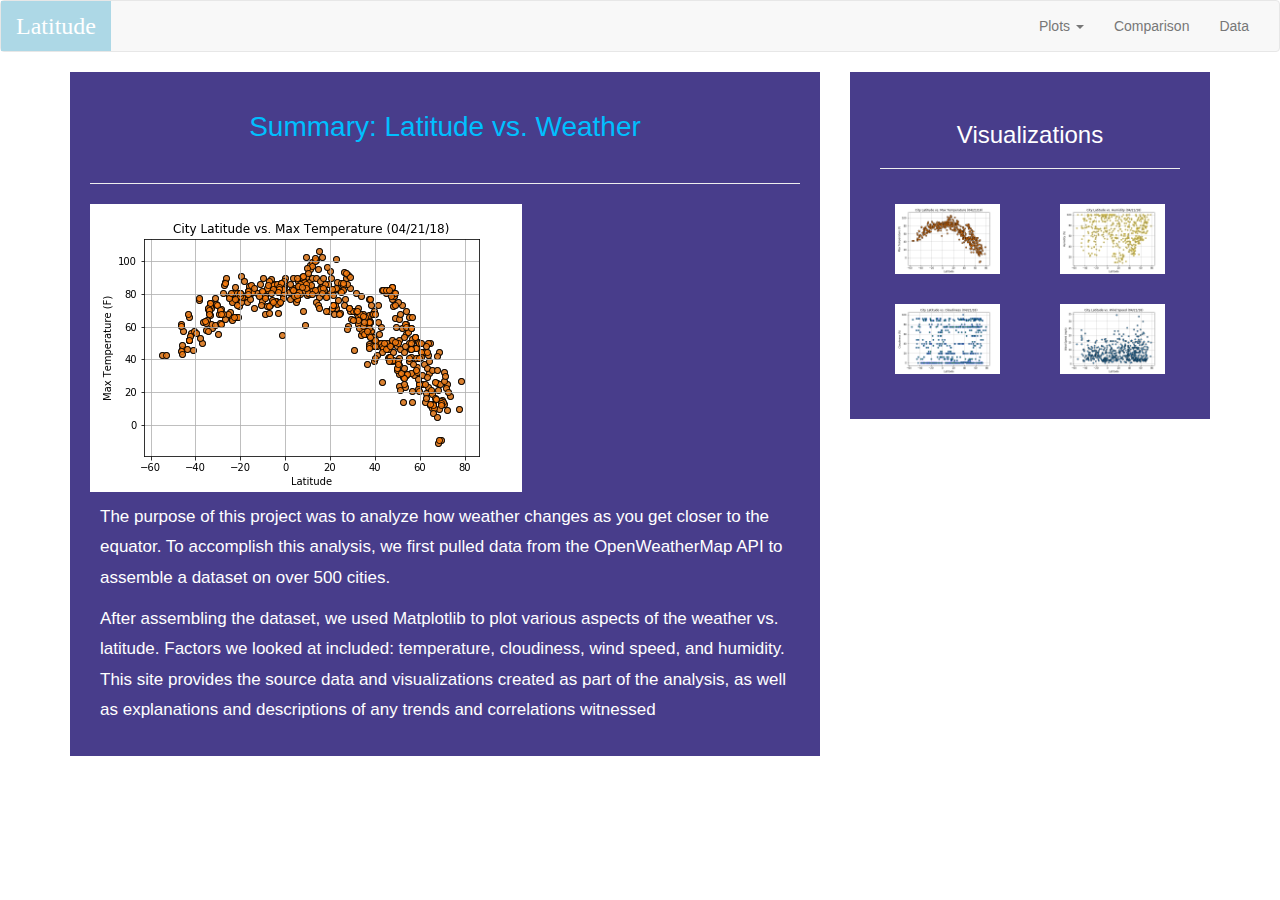
<file: index.html>
<!DOCTYPE html>
<html lang="en">
<head>
  <meta charset="UTF-8">
  <title>Latitude Vs. Weather</title>
  <link rel="stylesheet" href="https://maxcdn.bootstrapcdn.com/bootstrap/3.3.7/css/bootstrap.min.css">
  <link rel="stylesheet" href="style.css">
</head>
<html lang="en">

<body>
  <nav class="navbar navbar-default">
    <div class="container-fluid">
      <!-- Brand and toggle get grouped for better mobile display -->
      <div class="navbar-header">
        <button type="button" class="navbar-toggle collapsed" data-toggle="collapse" data-target="#bs-example-navbar-collapse-1" aria-expanded="false">
        <span class="sr-only">Toggle navigation</span>
        <span class="icon-bar"></span>
        <span class="icon-bar"></span>
        <span class="icon-bar"></span>
        </button>
        <a class="navbar-brand" href="#">Latitude</a>
      </div>
     <!-- Collect the nav links, forms, and other content for toggling -->
      <div class="collapse navbar-collapse" id="bs-example-navbar-collapse-1">
        <ul class="nav navbar-nav navbar-right">
          <li class="dropdown">
            <a href="#" class="dropdown-toggle" data-toggle="dropdown" role="button" aria-haspopup="true" aria-expanded="false">Plots <span class="caret"></span></a>
            <ul class="dropdown-menu">
              <li><a href="temp.html">Temperature</a></li>
              <li><a href="humid.html">Humidity</a></li>
              <li><a href="cloud.html">Cloudiness</a></li>
              <li><a href="wind.html">Wind Speed</a></li>
            </ul>
          </li>
         <li><a href="comparison.html">Comparison</a></li>
      <li><a href="data.html">Data</a></li>

        </ul>

    <!-- /.navbar-collapse -->
    </div>
    <!-- /.container-fluid -->
    </div>
  </nav>

<div class="container">
  <div class="row row-grid">
    <div class="col-md-8">
    <div class="box box-left">
      <section id="subtitle"><h1>Summary: Latitude vs. Weather</h1>
      <hr>
      <figure><a target="_blank" href="vsMaxTemperature.png">
        <img id="temp-sample" src="vsMaxTemperature.png" alt="Latitude vs. Temperature"></a></figure>
      <section id="summary">
        <p>The purpose of this project was to analyze how weather changes as you get closer to the equator. To accomplish this analysis, we first pulled data from the OpenWeatherMap API to assemble a dataset on over 500 cities.
        <p>After assembling the dataset, we used Matplotlib to plot various aspects of the weather vs. latitude. Factors we looked at included: temperature, cloudiness, wind speed, and humidity. This site provides the source data and visualizations created as part of the analysis, as well as explanations and descriptions of any trends and correlations witnessed</p>
      </section>
      </section>
    </div>
    </div>
    <div class="col-md-4">
    <div class="box box-right"><h2>Visualizations</h2>
      <hr>
      <div class="row">
      
      <div class="col-xs-6 col-sm-3 col-md-6">
        <figure><a href="temp.html"><img id="landing-vizual" src="vsMaxTemperature.png" alt="Latitude vs. Temperature" ></a></figure>
      </div>
     
      <div class="col-xs-6 col-sm-3 col-md-6">
        <figure><a href="humid.html"><img id="landing-vizual" src="vsHumidity.png" alt="Latitude vs. Humidity" ></a></figure>
      </div>

      <div class="col-xs-6 col-sm-3 col-md-6">
        <figure><a href="cloud.html"><img id="landing-vizual" src="vsCloudiness.png" alt="Latitude vs. Cloudiness"></a></figure>
      </div>

      <div class="col-xs-6 col-sm-3 col-md-6">
       <figure><a href="wind.html"><img id="landing-vizual" src="vsWindSpeed.png" alt="Latitude vs. Wind Speed" > </a></figure>
      </div>

</div></div></div></div></div>
</body>

<script src="https://cdnjs.cloudflare.com/ajax/libs/jquery/3.3.1/jquery.min.js"></script>
<script src="https://cdnjs.cloudflare.com/ajax/libs/twitter-bootstrap/3.3.7/js/bootstrap.min.js"></script>

</html>
</file>
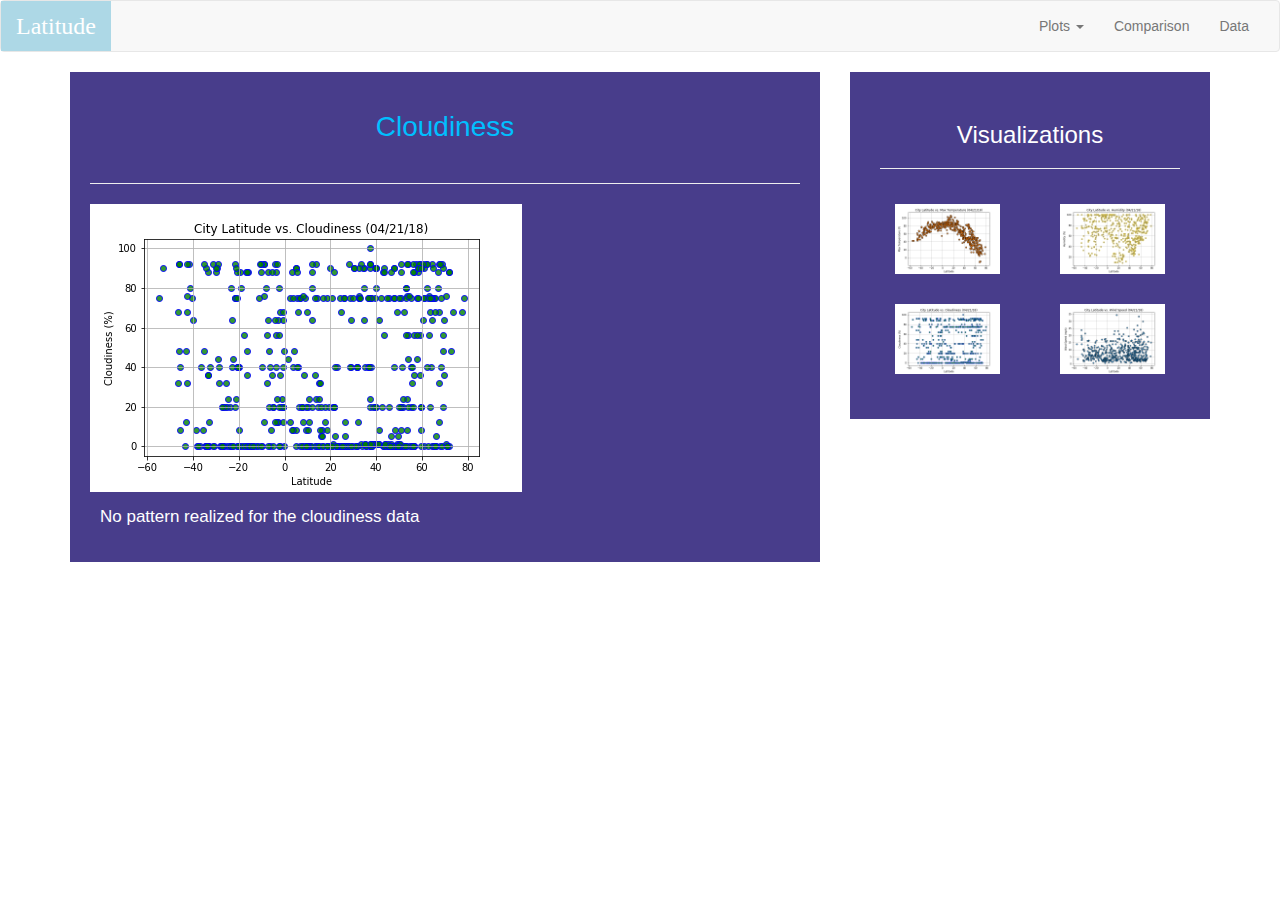
<file: cloud.html>
<!DOCTYPE html>
<html lang="en">
<head>
  <meta charset="UTF-8">
  <title>Latitude Vs. Weather</title>
  <link rel="stylesheet" href="https://maxcdn.bootstrapcdn.com/bootstrap/3.3.7/css/bootstrap.min.css">
  <link rel="stylesheet" href="style.css">
</head>
<html lang="en">

<body>
  <nav class="navbar navbar-default">
    <div class="container-fluid">
      <!-- Brand and toggle get grouped for better mobile display -->
      <div class="navbar-header">
        <button type="button" class="navbar-toggle collapsed" data-toggle="collapse" data-target="#bs-example-navbar-collapse-1" aria-expanded="false">
        <span class="sr-only">Toggle navigation</span>
        <span class="icon-bar"></span>
        <span class="icon-bar"></span>
        <span class="icon-bar"></span>
        </button>
        <a class="navbar-brand" href="#">Latitude</a>
      </div>
     <!-- Collect the nav links, forms, and other content for toggling -->
      <div class="collapse navbar-collapse" id="bs-example-navbar-collapse-1">
        <ul class="nav navbar-nav navbar-right">
          <li class="dropdown">
            <a href="#" class="dropdown-toggle" data-toggle="dropdown" role="button" aria-haspopup="true" aria-expanded="false">Plots <span class="caret"></span></a>
            <ul class="dropdown-menu">
              <li><a href="temp.html">Temperature</a></li>
              <li><a href="humid.html">Humidity</a></li>
              <li><a href="cloud.html">Cloudiness</a></li>
              <li><a href="wind.html">Wind Speed</a></li>
            </ul>
          </li>
         <li><a href="comparison.html">Comparison</a></li>
      <li><a href="data.html">Data</a></li>

        </ul>

    <!-- /.navbar-collapse -->
    </div>
    <!-- /.container-fluid -->
    </div>
  </nav>

<div class="container">
  <div class="row row-grid">
    <div class="col-md-8">
    <div class="box box-left">
      <section id="subtitle"><h1>Cloudiness</h1>
      <hr><figure><a target="_blank" href="vsCloudiness.png">
      <img id="temp-sample" src="vsCloudiness.png" alt="Latitude vs. Cloudiness"></a></figure>
      <section id="summary">
        <p>No pattern realized for the cloudiness data</p>
      </section>
      </section>
    </div>
    </div>
    <div class="col-md-4">
    <div class="box box-right"><h2>Visualizations</h2>
      <hr>
      <div class="row">
      
      <div class="col-xs-6 col-sm-3 col-md-6">
        <figure><a href="temp.html"><img id="landing-vizual" src="vsMaxTemperature.png" alt="Latitude vs. Temperature" ></a></figure>
      </div>
     
      <div class="col-xs-6 col-sm-3 col-md-6">
        <figure><a href="humid.html"><img id="landing-vizual" src="vsHumidity.png" alt="Latitude vs. Humidity" ></a></figure>
      </div>

      <div class="col-xs-6 col-sm-3 col-md-6">
        <figure><a href="cloud.html"><img id="landing-vizual" src="vsCloudiness.png" alt="Latitude vs. Cloudiness"></a></figure>
      </div>

      <div class="col-xs-6 col-sm-3 col-md-6">
       <figure><a href="wind.html"><img id="landing-vizual" src="vsWindSpeed.png" alt="Latitude vs. Wind Speed" > </a></figure>
      </div>

</div></div></div></div></div>
</body>

<script src="https://cdnjs.cloudflare.com/ajax/libs/jquery/3.3.1/jquery.min.js"></script>
<script src="https://cdnjs.cloudflare.com/ajax/libs/twitter-bootstrap/3.3.7/js/bootstrap.min.js"></script>

</html>
</file>
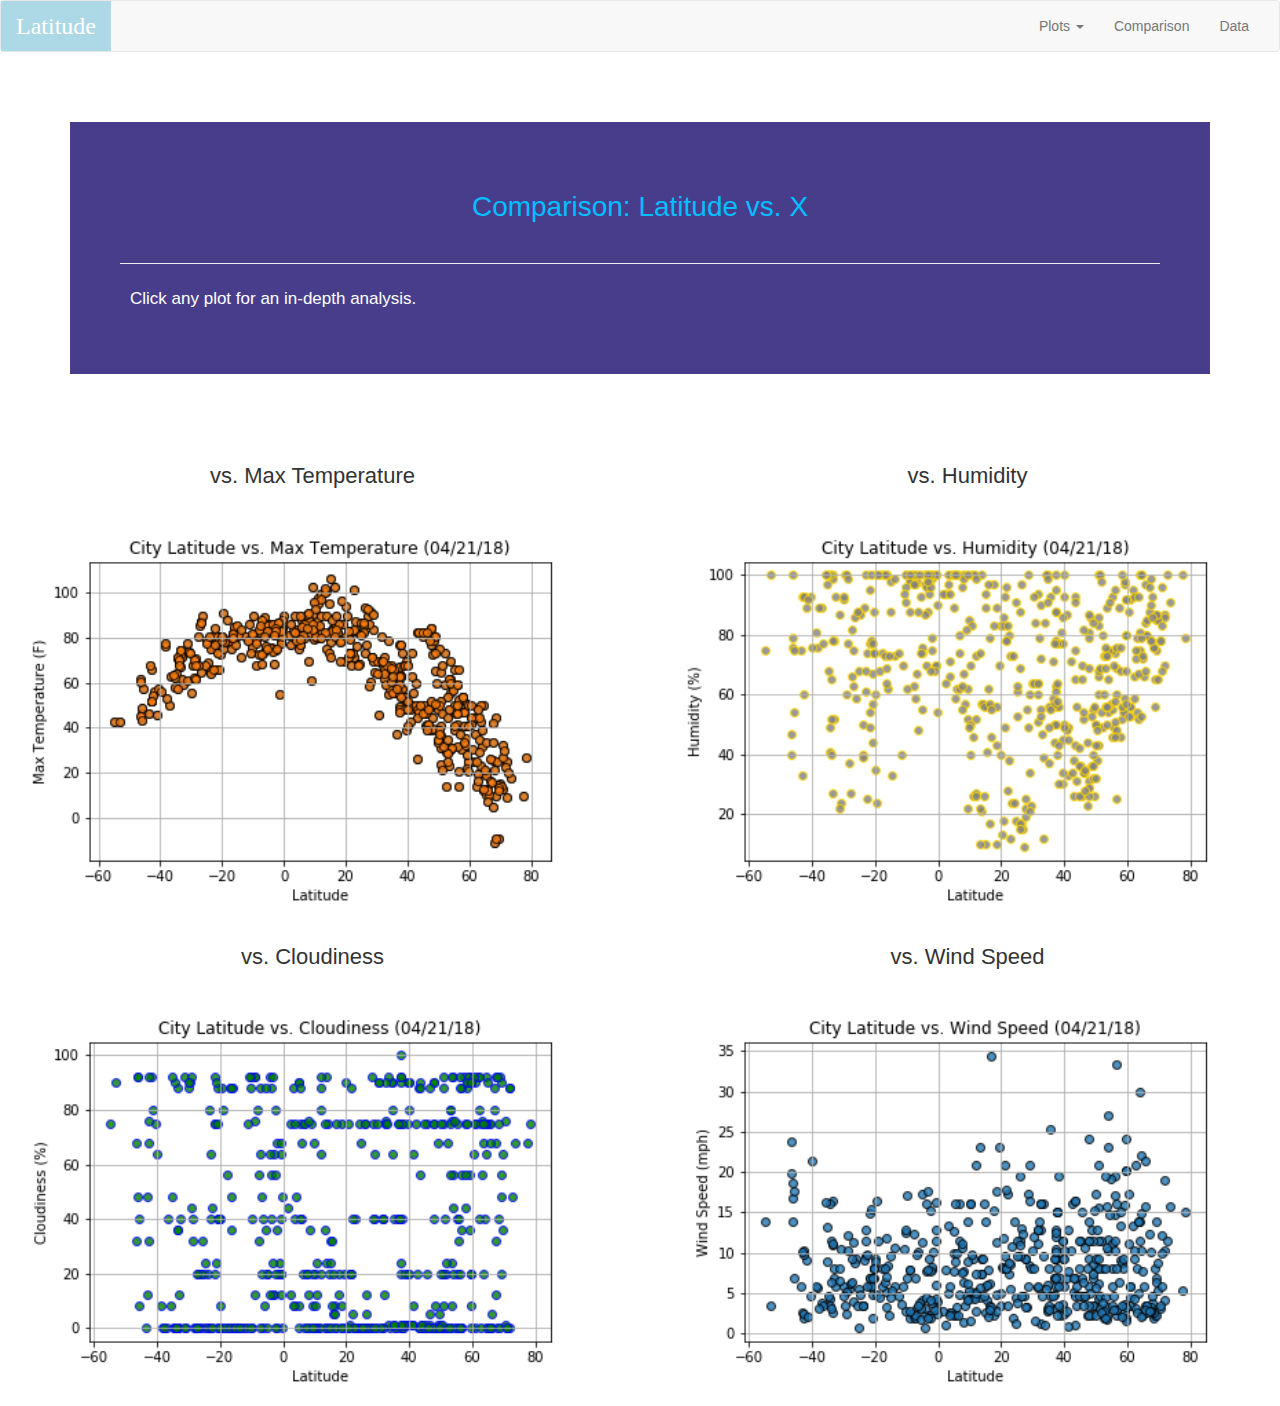
<file: comparison.html>
<!DOCTYPE html>
<html lang="en">
<head>
  <meta charset="UTF-8">
  <title>Latitude Vs. Weather</title>
  <link rel="stylesheet" href="https://maxcdn.bootstrapcdn.com/bootstrap/3.3.7/css/bootstrap.min.css">
  <link rel="stylesheet" href="style.css">
</head>
<html lang="en">

<body>
  <nav class="navbar navbar-default">
    <div class="container-fluid">
      <!-- Brand and toggle get grouped for better mobile display -->
      <div class="navbar-header">
        <button type="button" class="navbar-toggle collapsed" data-toggle="collapse" data-target="#bs-example-navbar-collapse-1" aria-expanded="false">
        <span class="sr-only">Toggle navigation</span>
        <span class="icon-bar"></span>
        <span class="icon-bar"></span>
        <span class="icon-bar"></span>
        </button>
        <a class="navbar-brand" href="#">Latitude</a>
      </div>
     <!-- Collect the nav links, forms, and other content for toggling -->
      <div class="collapse navbar-collapse" id="bs-example-navbar-collapse-1">
        <ul class="nav navbar-nav navbar-right">
          <li class="dropdown">
            <a href="#" class="dropdown-toggle" data-toggle="dropdown" role="button" aria-haspopup="true" aria-expanded="false">Plots <span class="caret"></span></a>
            <ul class="dropdown-menu">
              <li><a href="temp.html">Temperature</a></li>
              <li><a href="humid.html">Humidity</a></li>
              <li><a href="cloud.html">Cloudiness</a></li>
              <li><a href="wind.html">Wind Speed</a></li>
            </ul>
          </li>
         <li><a href="comparison.html">Comparison</a></li>
      <li><a href="data.html">Data</a></li>

        </ul>

    <!-- /.navbar-collapse -->
    </div>
    <!-- /.container-fluid -->
    </div>
  </nav>

    <div class="box box-single">
      <section id="subtitle"><h1>Comparison: Latitude vs. X</h1>
        <hr>
      <section id="summary"><p>Click any plot for an in-depth analysis.</p></section>
      </section>
    </div>

    <div class="row">
      <div class="col-xs-12 col-md-6">
        <h3>vs. Max Temperature</h3>
        <figure><a href="temp.html"><img id="landing-vizual" src="vsMaxTemperature.png" alt="Latitude vs. Temperature"></a></figure>
      </div>

      <div class="col-xs-12 col-md-6">
        <h3>vs. Humidity</h3>
        <figure><a href="humid.html"><img id="landing-vizual" src="vsHumidity.png" alt="Latitude vs. Humidity"></a></figure>
      </div>

      <div class="col-xs-12 col-md-6">
        <h3>vs. Cloudiness</h3>
        <figure><a href="cloud.html"><img id="landing-vizual" src="vsCloudiness.png" alt="Latitude vs. Cloudiness"></a></figure>
      </div>

      <div class="col-xs-12 col-md-6">
        <h3>vs. Wind Speed</h3>
        <figure><a href="wind.html"><img id="landing-vizual" src="vsWindSpeed.png" alt="Latitude vs. Wind Speed"></a></figure>
      </div>

    </div>
</body>

<script src="https://cdnjs.cloudflare.com/ajax/libs/jquery/3.3.1/jquery.min.js"></script>
<script src="https://cdnjs.cloudflare.com/ajax/libs/twitter-bootstrap/3.3.7/js/bootstrap.min.js"></script>

</html>
</file>
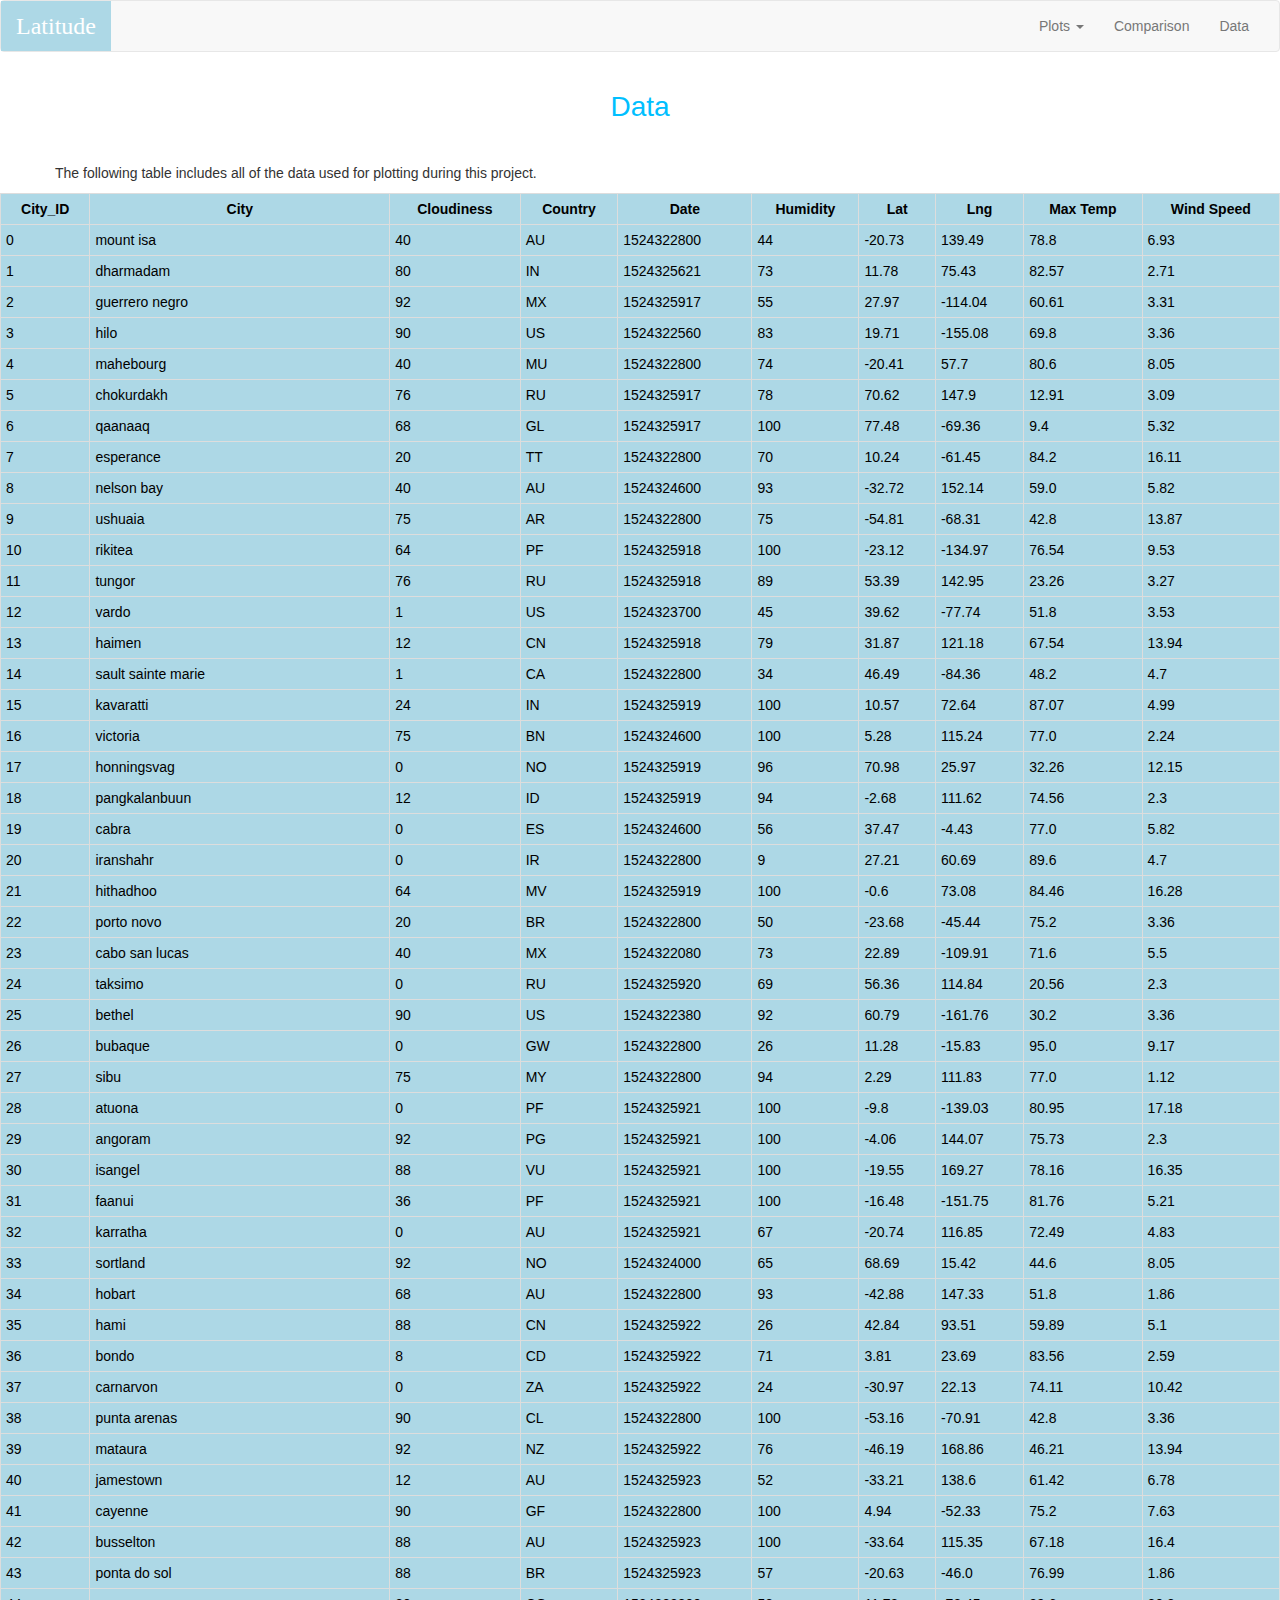
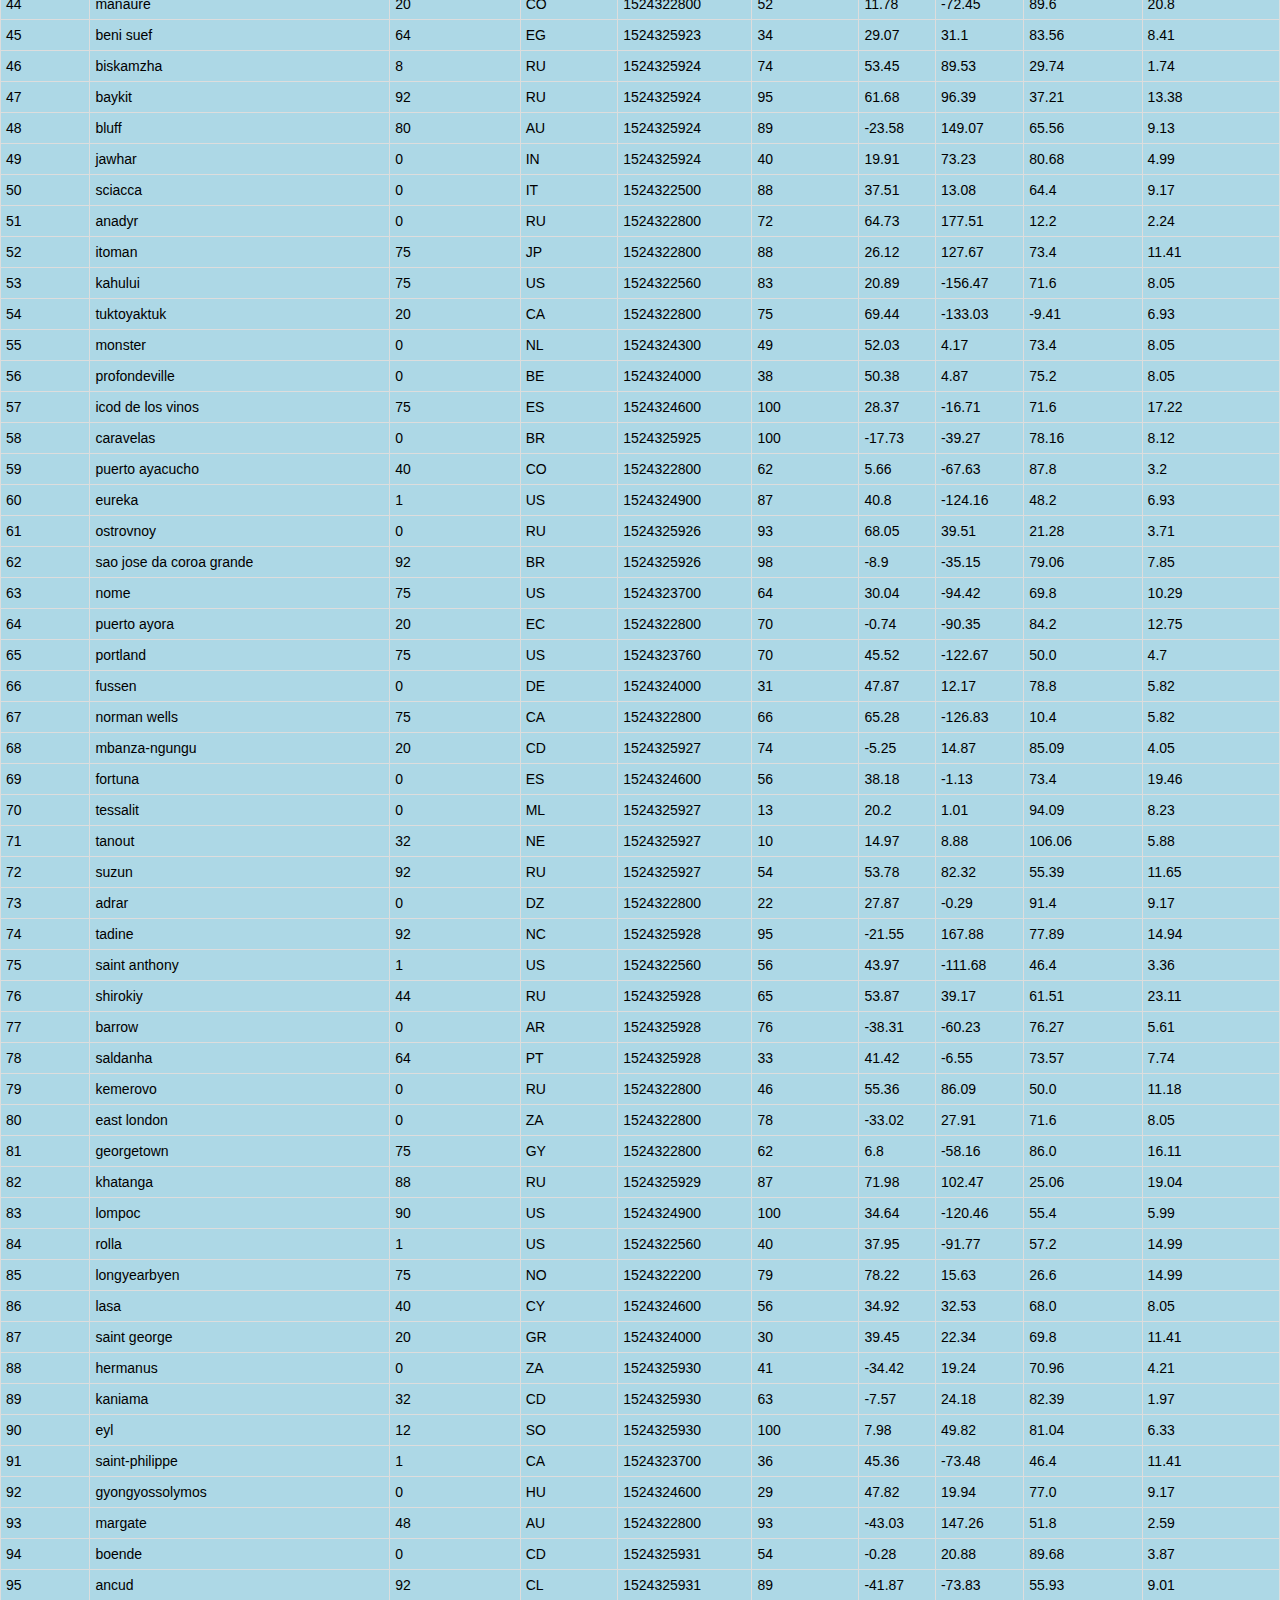
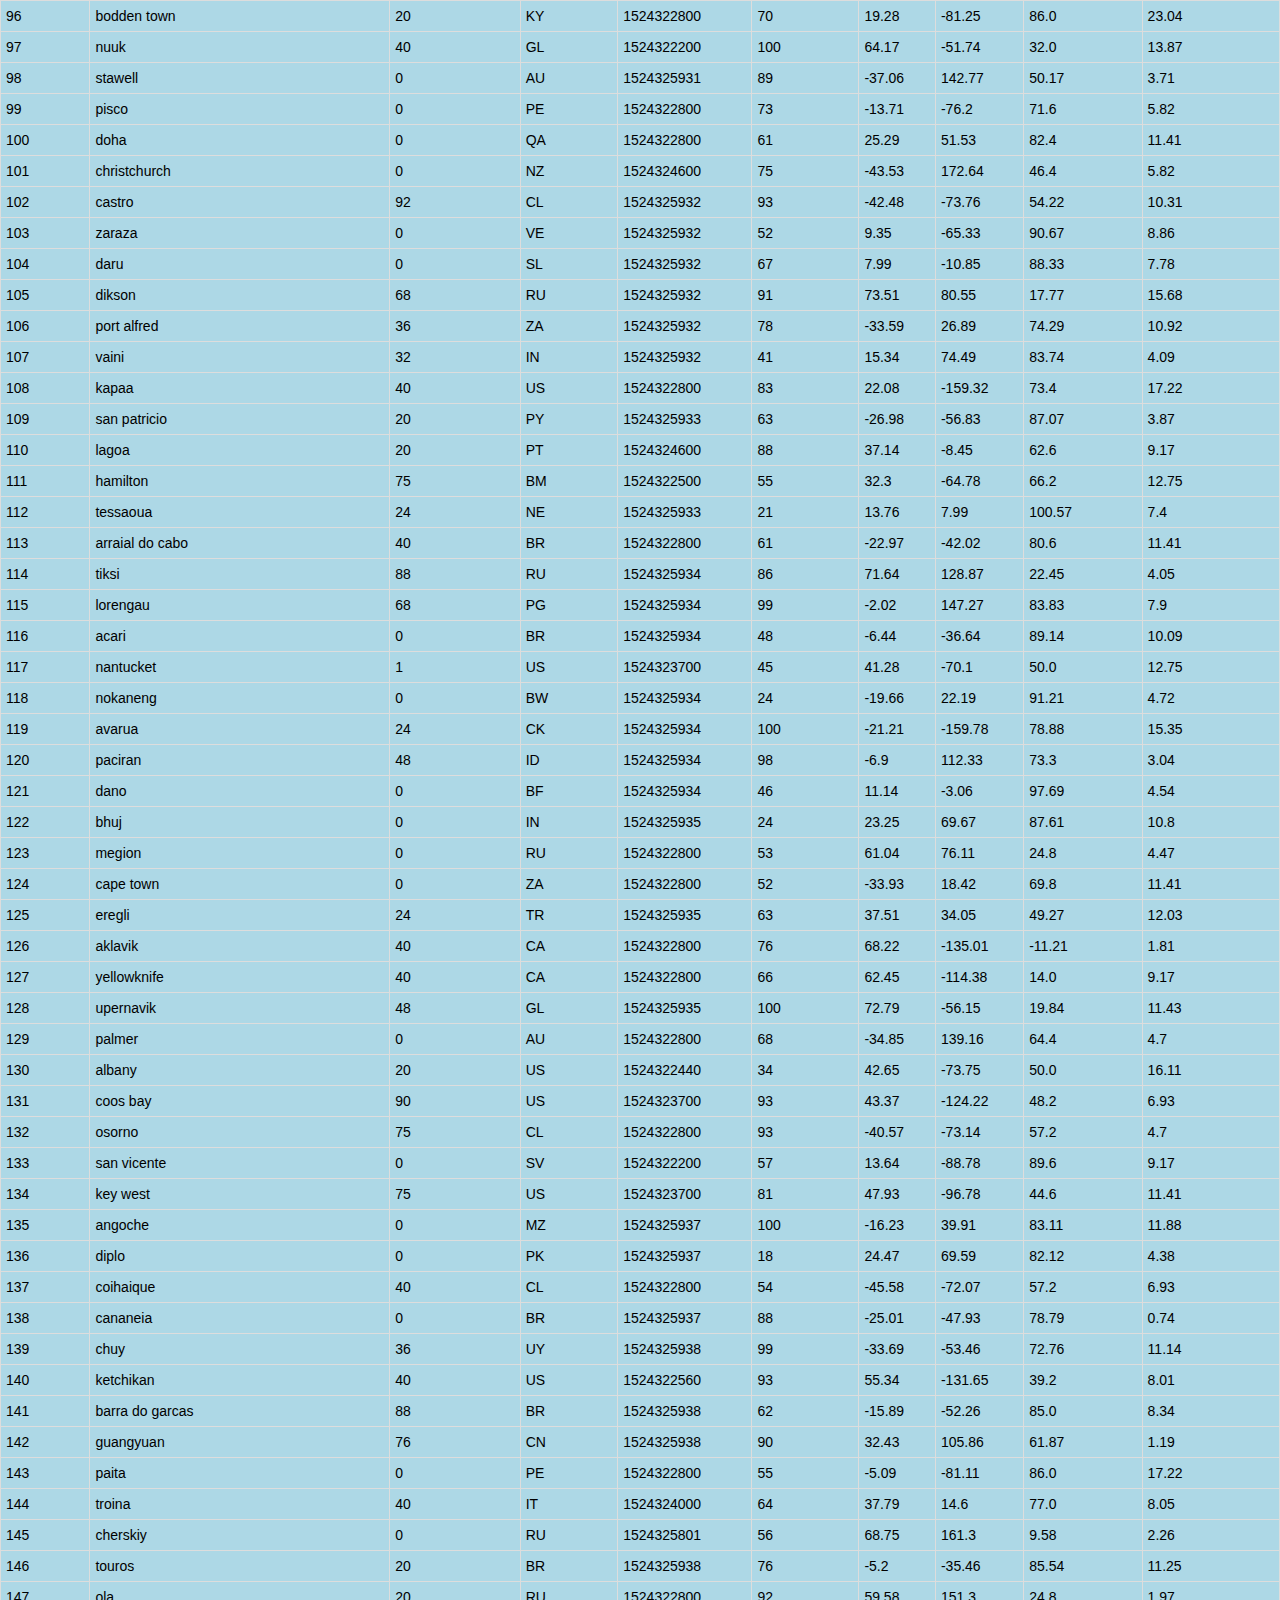
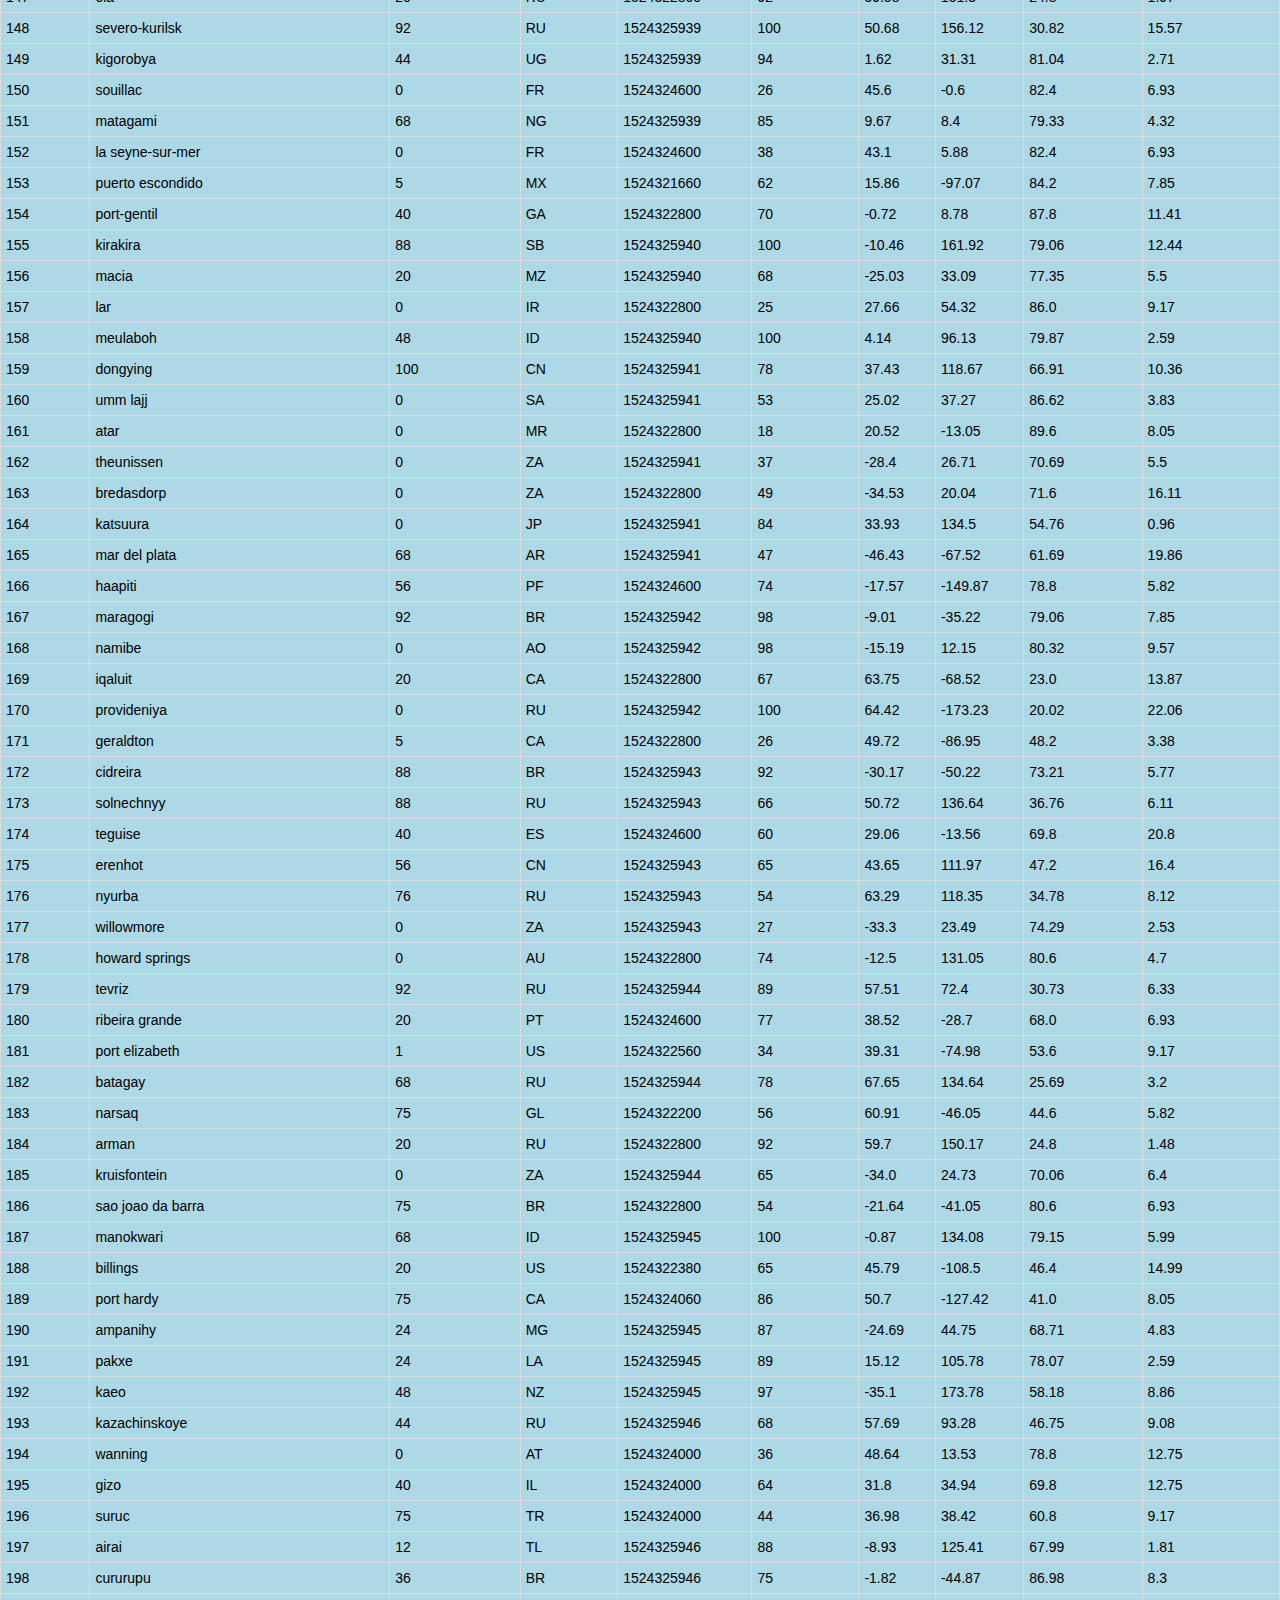
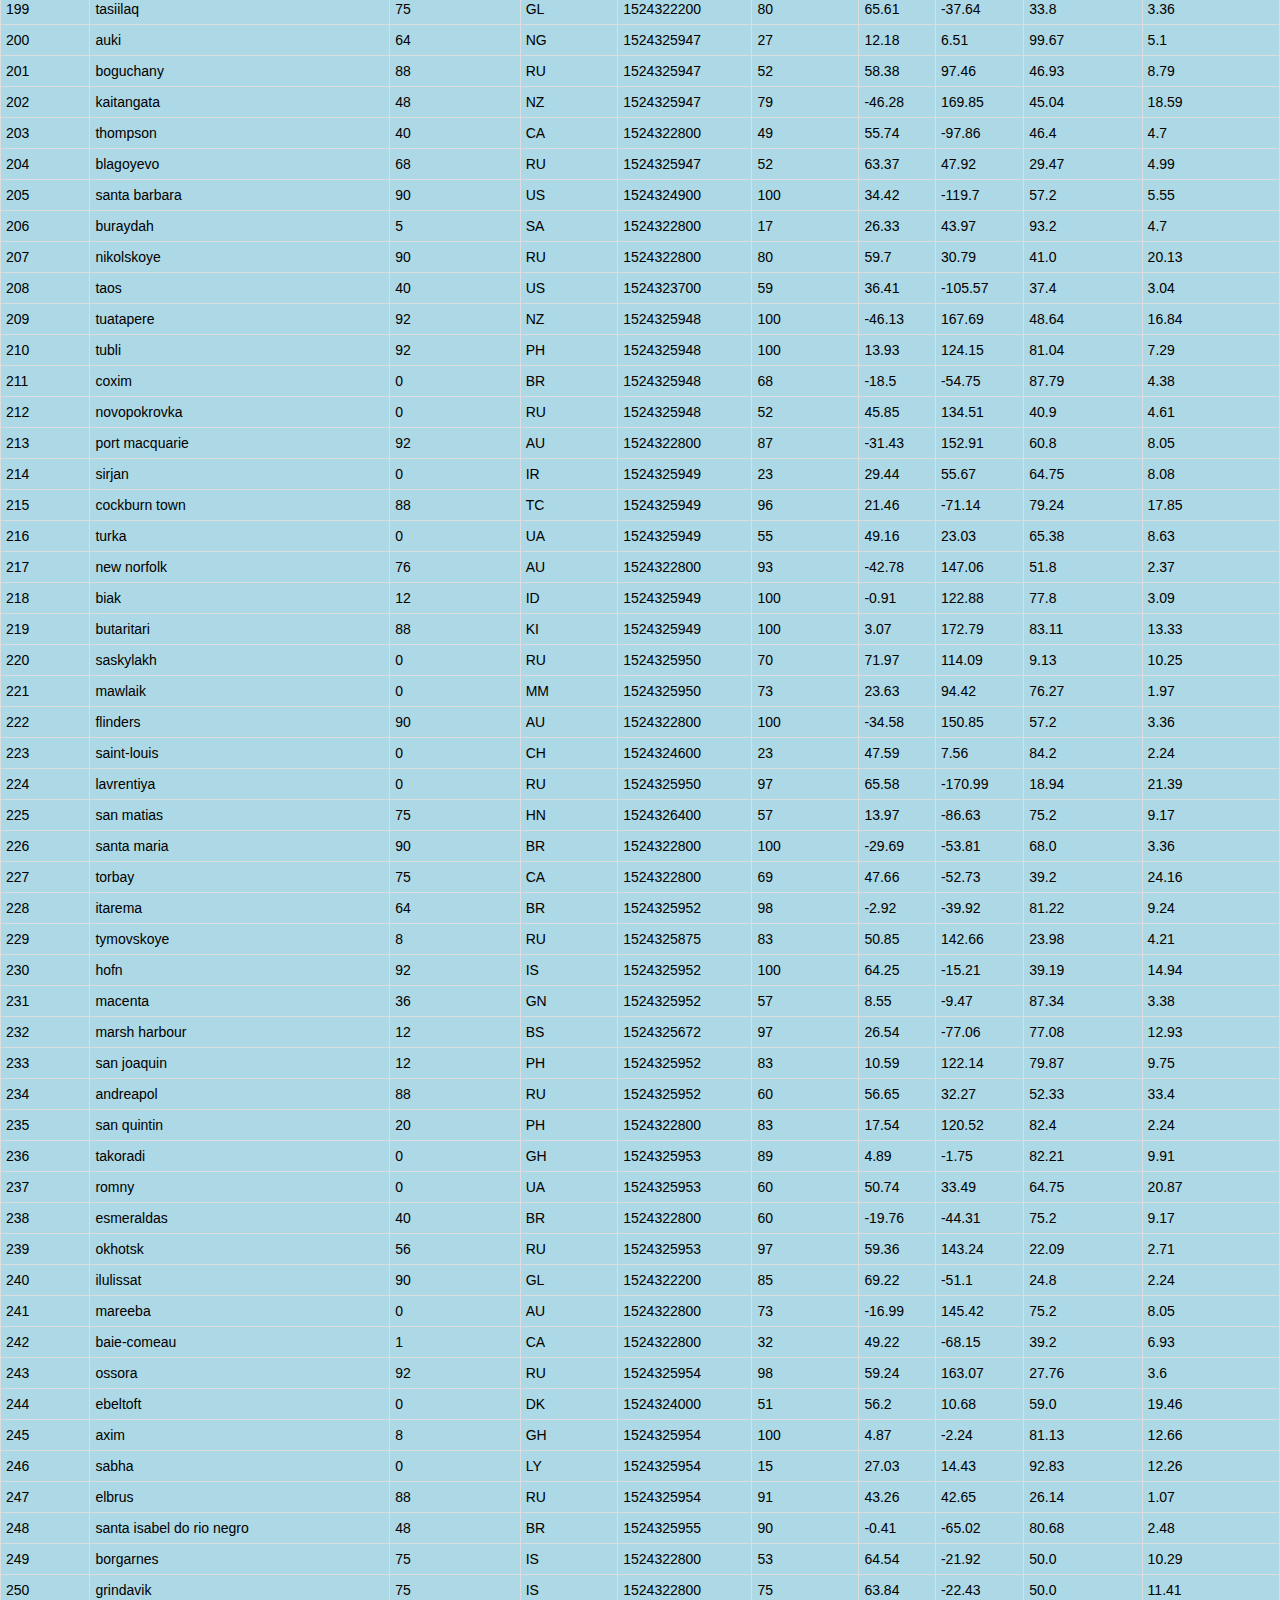
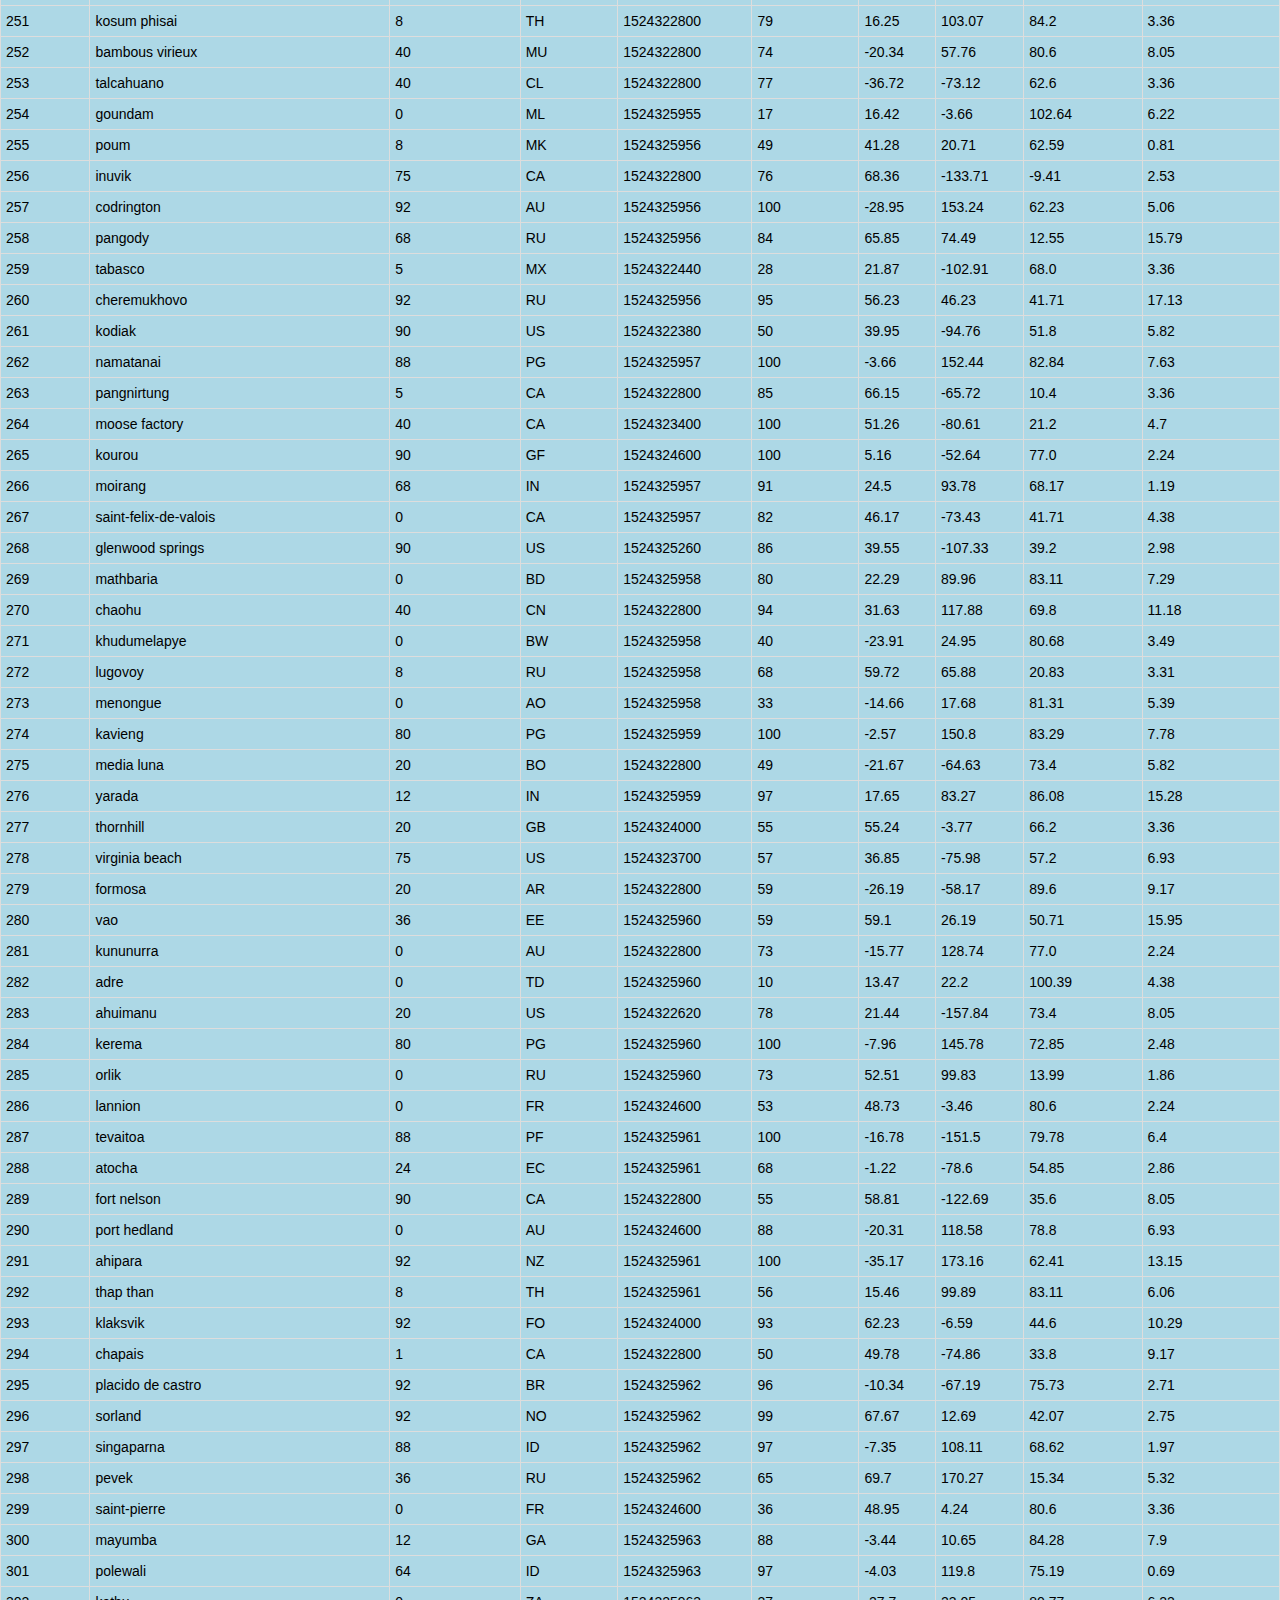
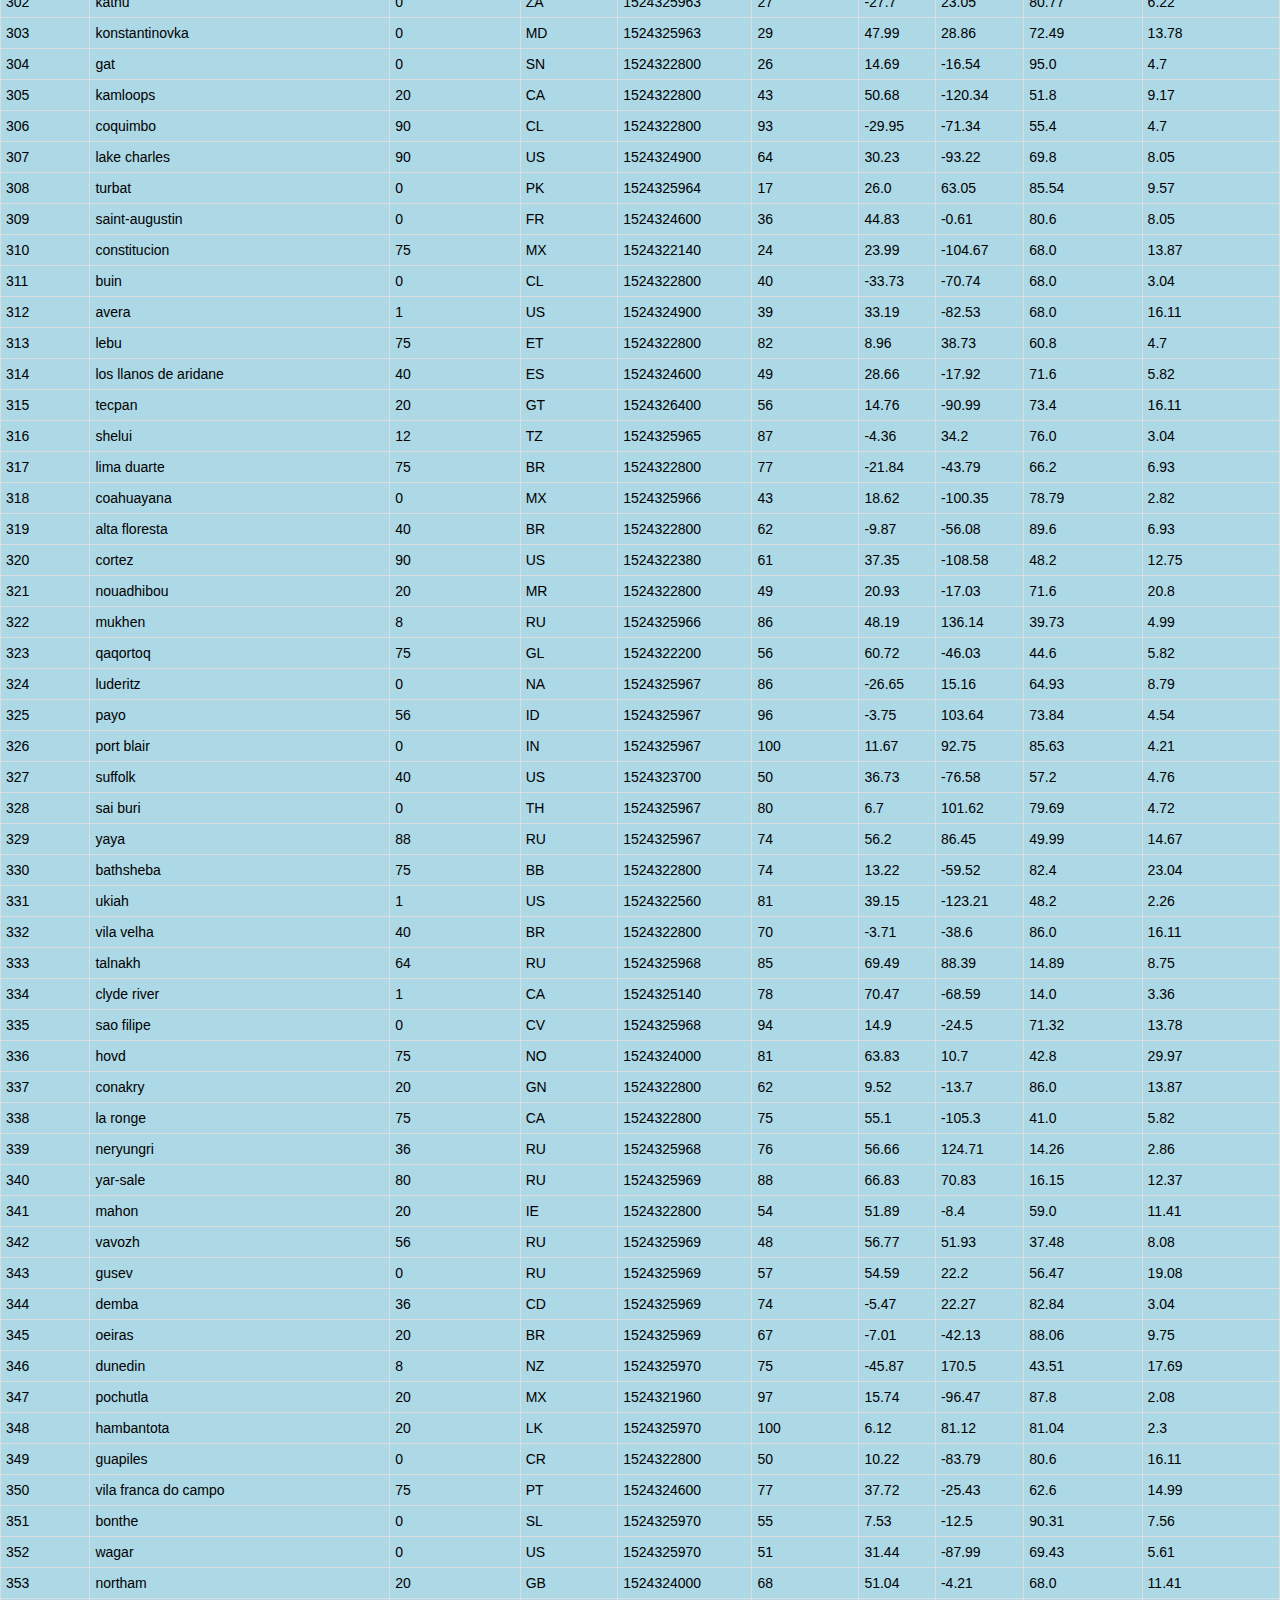
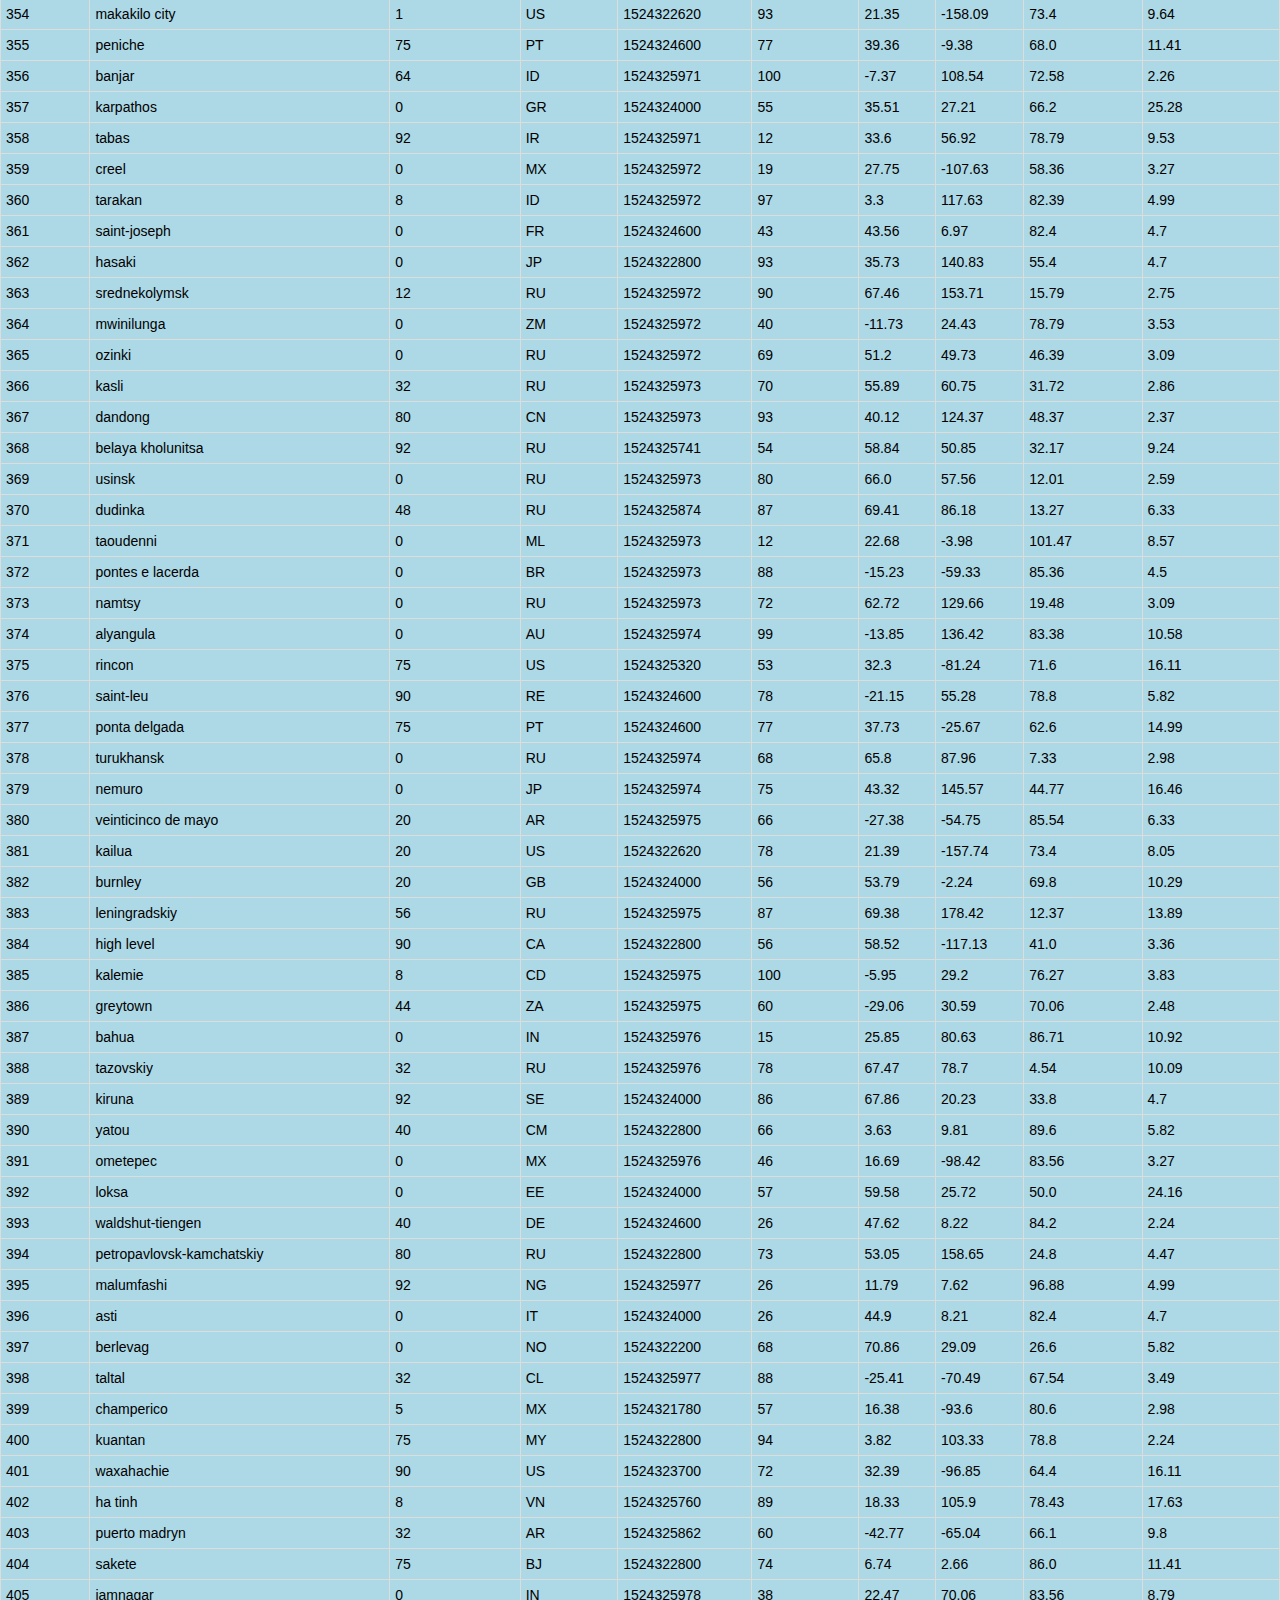
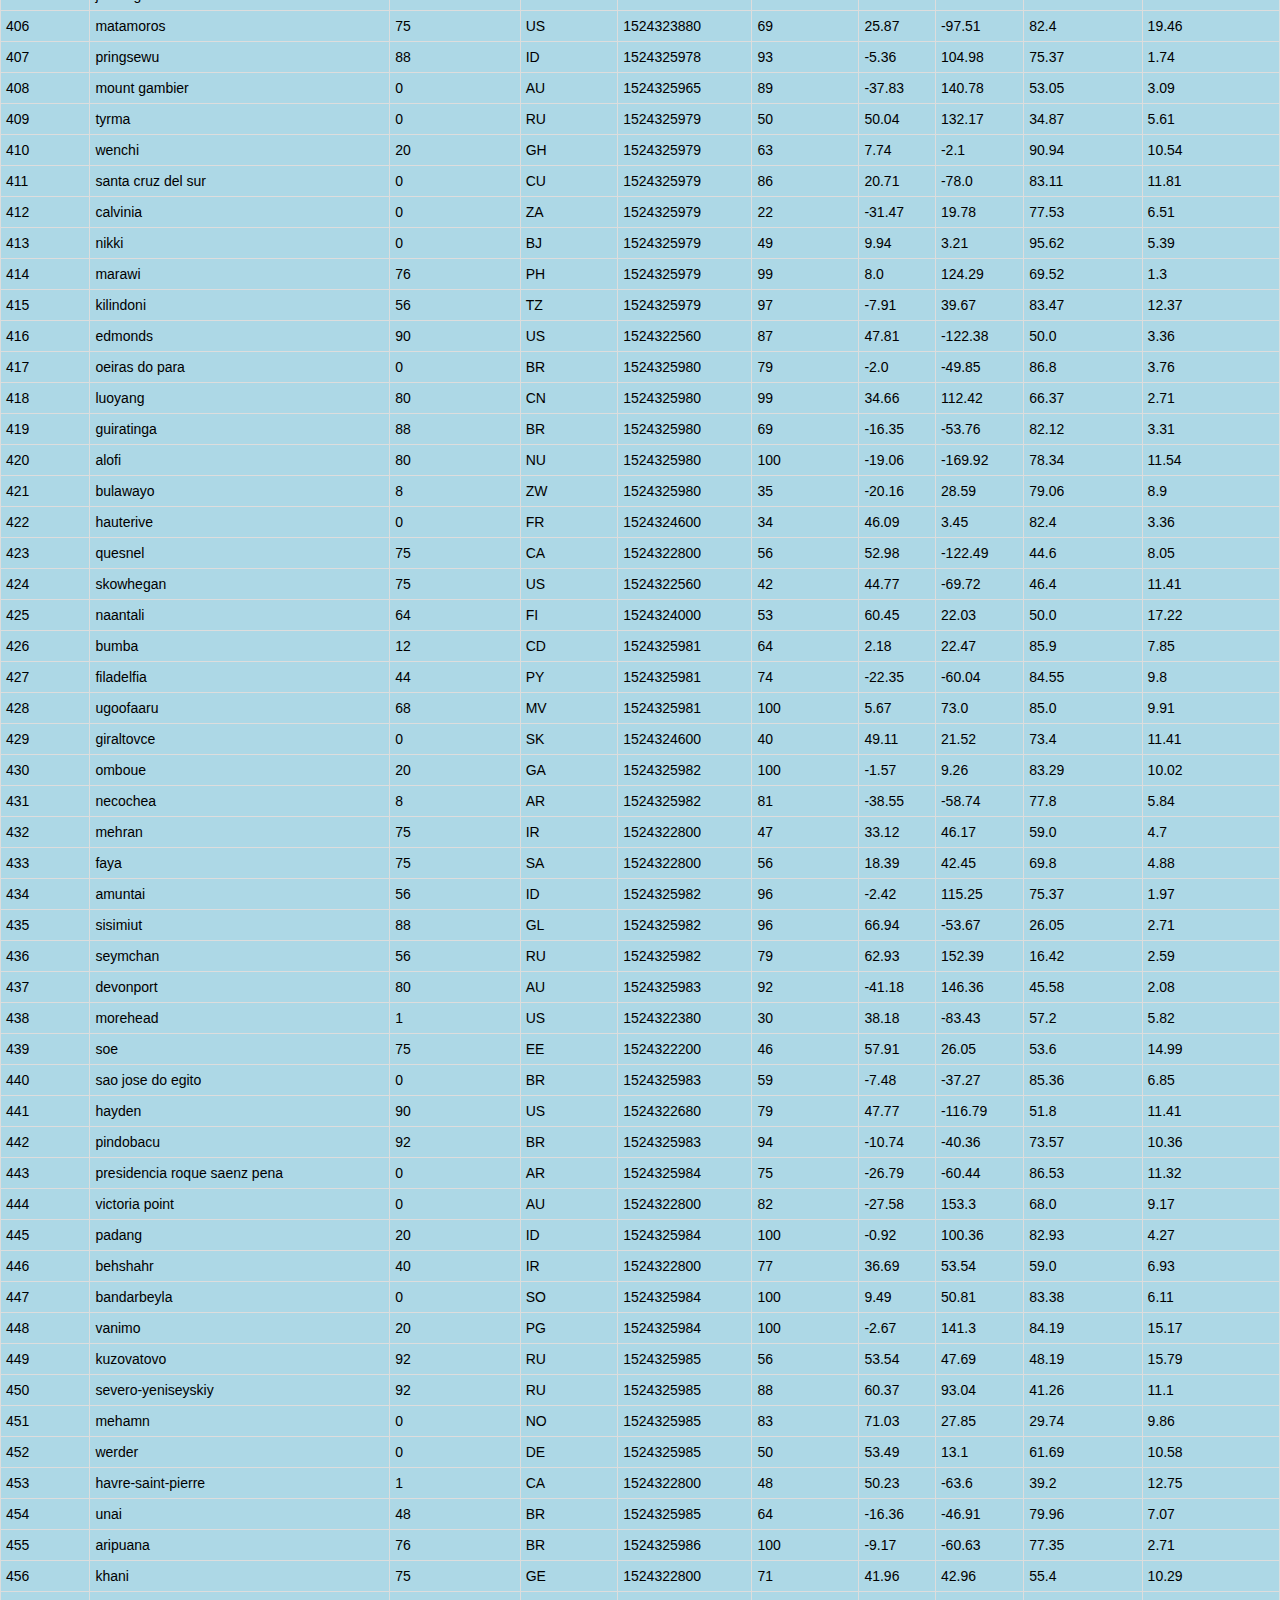
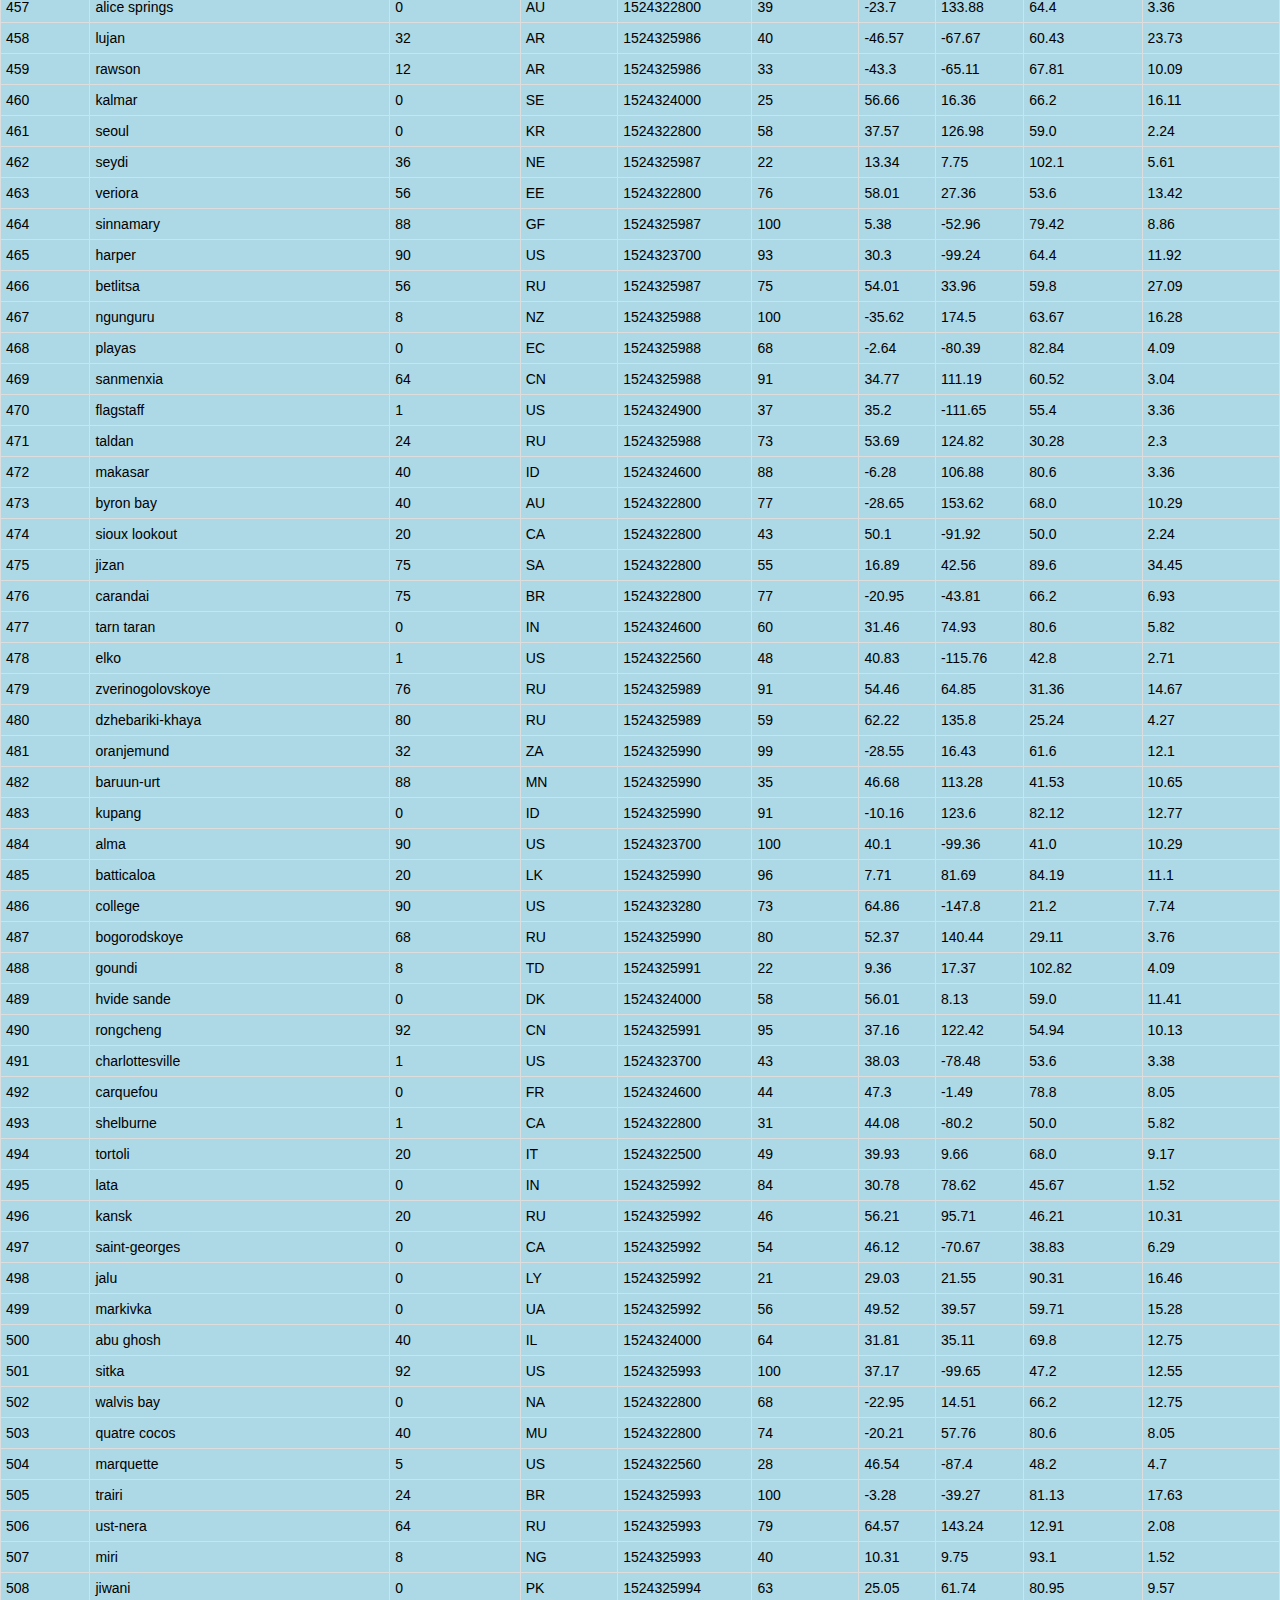
<file: data.html>
<!DOCTYPE html>
<html lang="en">
<head>
  <meta charset="UTF-8">
  <title>Latitude Vs. Weather</title>
  <link rel="stylesheet" href="https://maxcdn.bootstrapcdn.com/bootstrap/3.3.7/css/bootstrap.min.css">
  <link rel="stylesheet" href="style.css">
</head>
<html lang="en">

<body>
  <nav class="navbar navbar-default">
    <div class="container-fluid">
      <!-- Brand and toggle get grouped for better mobile display -->
      <div class="navbar-header">
        <button type="button" class="navbar-toggle collapsed" data-toggle="collapse" data-target="#bs-example-navbar-collapse-1" aria-expanded="false">
        <span class="sr-only">Toggle navigation</span>
        <span class="icon-bar"></span>
        <span class="icon-bar"></span>
        <span class="icon-bar"></span>
        </button>
        <a class="navbar-brand" href="#">Latitude</a>
      </div>
     <!-- Collect the nav links, forms, and other content for toggling -->
      <div class="collapse navbar-collapse" id="bs-example-navbar-collapse-1">
        <ul class="nav navbar-nav navbar-right">
          <li class="dropdown">
            <a href="#" class="dropdown-toggle" data-toggle="dropdown" role="button" aria-haspopup="true" aria-expanded="false">Plots <span class="caret"></span></a>
            <ul class="dropdown-menu">
              <li><a href="temp.html">Temperature</a></li>
              <li><a href="humid.html">Humidity</a></li>
              <li><a href="cloud.html">Cloudiness</a></li>
              <li><a href="wind.html">Wind Speed</a></li>
            </ul>
          </li>
         <li><a href="comparison.html">Comparison</a></li>
      <li><a href="data.html">Data</a></li>

        </ul>

    <!-- /.navbar-collapse -->
    </div>
    <!-- /.container-fluid -->
    </div>
  </nav>

<div class="container">
  <div class="row">
    <div class = "data-table">
      <h1>Data</h1>
        <p>The following table includes all of the data used for plotting during this project.</p>

    </div>
  </div>
</div>
<table class="table table-bordered table-hover table-condensed">
<tbody><tr>
<td><center><b>City_ID</b></center></td>
<td><center><b>City</b></center></td>
<td><center><b>Cloudiness</b></center></td>
<td><center><b>Country</b></center></td>
<td><center><b>Date</b></center></td>
<td><center><b>Humidity</b></center></td>
<td><center><b>Lat</b></center></td>
<td><center><b>Lng</b></center></td>
<td><center><b>Max Temp</b></center></td>
<td><center><b>Wind Speed</b></center></td>
</tr>
<tr>
<td>0</td>
<td>mount isa</td>
<td>40</td>
<td>AU</td>
<td>1524322800</td>
<td>44</td>
<td>-20.73</td>
<td>139.49</td>
<td>78.8</td>
<td>6.93</td>
</tr>
<tr>
<td>1</td>
<td>dharmadam</td>
<td>80</td>
<td>IN</td>
<td>1524325621</td>
<td>73</td>
<td>11.78</td>
<td>75.43</td>
<td>82.57</td>
<td>2.71</td>
</tr>
<tr>
<td>2</td>
<td>guerrero negro</td>
<td>92</td>
<td>MX</td>
<td>1524325917</td>
<td>55</td>
<td>27.97</td>
<td>-114.04</td>
<td>60.61</td>
<td>3.31</td>
</tr>
<tr>
<td>3</td>
<td>hilo</td>
<td>90</td>
<td>US</td>
<td>1524322560</td>
<td>83</td>
<td>19.71</td>
<td>-155.08</td>
<td>69.8</td>
<td>3.36</td>
</tr>
<tr>
<td>4</td>
<td>mahebourg</td>
<td>40</td>
<td>MU</td>
<td>1524322800</td>
<td>74</td>
<td>-20.41</td>
<td>57.7</td>
<td>80.6</td>
<td>8.05</td>
</tr>
<tr>
<td>5</td>
<td>chokurdakh</td>
<td>76</td>
<td>RU</td>
<td>1524325917</td>
<td>78</td>
<td>70.62</td>
<td>147.9</td>
<td>12.91</td>
<td>3.09</td>
</tr>
<tr>
<td>6</td>
<td>qaanaaq</td>
<td>68</td>
<td>GL</td>
<td>1524325917</td>
<td>100</td>
<td>77.48</td>
<td>-69.36</td>
<td>9.4</td>
<td>5.32</td>
</tr>
<tr>
<td>7</td>
<td>esperance</td>
<td>20</td>
<td>TT</td>
<td>1524322800</td>
<td>70</td>
<td>10.24</td>
<td>-61.45</td>
<td>84.2</td>
<td>16.11</td>
</tr>
<tr>
<td>8</td>
<td>nelson bay</td>
<td>40</td>
<td>AU</td>
<td>1524324600</td>
<td>93</td>
<td>-32.72</td>
<td>152.14</td>
<td>59.0</td>
<td>5.82</td>
</tr>
<tr>
<td>9</td>
<td>ushuaia</td>
<td>75</td>
<td>AR</td>
<td>1524322800</td>
<td>75</td>
<td>-54.81</td>
<td>-68.31</td>
<td>42.8</td>
<td>13.87</td>
</tr>
<tr>
<td>10</td>
<td>rikitea</td>
<td>64</td>
<td>PF</td>
<td>1524325918</td>
<td>100</td>
<td>-23.12</td>
<td>-134.97</td>
<td>76.54</td>
<td>9.53</td>
</tr>
<tr>
<td>11</td>
<td>tungor</td>
<td>76</td>
<td>RU</td>
<td>1524325918</td>
<td>89</td>
<td>53.39</td>
<td>142.95</td>
<td>23.26</td>
<td>3.27</td>
</tr>
<tr>
<td>12</td>
<td>vardo</td>
<td>1</td>
<td>US</td>
<td>1524323700</td>
<td>45</td>
<td>39.62</td>
<td>-77.74</td>
<td>51.8</td>
<td>3.53</td>
</tr>
<tr>
<td>13</td>
<td>haimen</td>
<td>12</td>
<td>CN</td>
<td>1524325918</td>
<td>79</td>
<td>31.87</td>
<td>121.18</td>
<td>67.54</td>
<td>13.94</td>
</tr>
<tr>
<td>14</td>
<td>sault sainte marie</td>
<td>1</td>
<td>CA</td>
<td>1524322800</td>
<td>34</td>
<td>46.49</td>
<td>-84.36</td>
<td>48.2</td>
<td>4.7</td>
</tr>
<tr>
<td>15</td>
<td>kavaratti</td>
<td>24</td>
<td>IN</td>
<td>1524325919</td>
<td>100</td>
<td>10.57</td>
<td>72.64</td>
<td>87.07</td>
<td>4.99</td>
</tr>
<tr>
<td>16</td>
<td>victoria</td>
<td>75</td>
<td>BN</td>
<td>1524324600</td>
<td>100</td>
<td>5.28</td>
<td>115.24</td>
<td>77.0</td>
<td>2.24</td>
</tr>
<tr>
<td>17</td>
<td>honningsvag</td>
<td>0</td>
<td>NO</td>
<td>1524325919</td>
<td>96</td>
<td>70.98</td>
<td>25.97</td>
<td>32.26</td>
<td>12.15</td>
</tr>
<tr>
<td>18</td>
<td>pangkalanbuun</td>
<td>12</td>
<td>ID</td>
<td>1524325919</td>
<td>94</td>
<td>-2.68</td>
<td>111.62</td>
<td>74.56</td>
<td>2.3</td>
</tr>
<tr>
<td>19</td>
<td>cabra</td>
<td>0</td>
<td>ES</td>
<td>1524324600</td>
<td>56</td>
<td>37.47</td>
<td>-4.43</td>
<td>77.0</td>
<td>5.82</td>
</tr>
<tr>
<td>20</td>
<td>iranshahr</td>
<td>0</td>
<td>IR</td>
<td>1524322800</td>
<td>9</td>
<td>27.21</td>
<td>60.69</td>
<td>89.6</td>
<td>4.7</td>
</tr>
<tr>
<td>21</td>
<td>hithadhoo</td>
<td>64</td>
<td>MV</td>
<td>1524325919</td>
<td>100</td>
<td>-0.6</td>
<td>73.08</td>
<td>84.46</td>
<td>16.28</td>
</tr>
<tr>
<td>22</td>
<td>porto novo</td>
<td>20</td>
<td>BR</td>
<td>1524322800</td>
<td>50</td>
<td>-23.68</td>
<td>-45.44</td>
<td>75.2</td>
<td>3.36</td>
</tr>
<tr>
<td>23</td>
<td>cabo san lucas</td>
<td>40</td>
<td>MX</td>
<td>1524322080</td>
<td>73</td>
<td>22.89</td>
<td>-109.91</td>
<td>71.6</td>
<td>5.5</td>
</tr>
<tr>
<td>24</td>
<td>taksimo</td>
<td>0</td>
<td>RU</td>
<td>1524325920</td>
<td>69</td>
<td>56.36</td>
<td>114.84</td>
<td>20.56</td>
<td>2.3</td>
</tr>
<tr>
<td>25</td>
<td>bethel</td>
<td>90</td>
<td>US</td>
<td>1524322380</td>
<td>92</td>
<td>60.79</td>
<td>-161.76</td>
<td>30.2</td>
<td>3.36</td>
</tr>
<tr>
<td>26</td>
<td>bubaque</td>
<td>0</td>
<td>GW</td>
<td>1524322800</td>
<td>26</td>
<td>11.28</td>
<td>-15.83</td>
<td>95.0</td>
<td>9.17</td>
</tr>
<tr>
<td>27</td>
<td>sibu</td>
<td>75</td>
<td>MY</td>
<td>1524322800</td>
<td>94</td>
<td>2.29</td>
<td>111.83</td>
<td>77.0</td>
<td>1.12</td>
</tr>
<tr>
<td>28</td>
<td>atuona</td>
<td>0</td>
<td>PF</td>
<td>1524325921</td>
<td>100</td>
<td>-9.8</td>
<td>-139.03</td>
<td>80.95</td>
<td>17.18</td>
</tr>
<tr>
<td>29</td>
<td>angoram</td>
<td>92</td>
<td>PG</td>
<td>1524325921</td>
<td>100</td>
<td>-4.06</td>
<td>144.07</td>
<td>75.73</td>
<td>2.3</td>
</tr>
<tr>
<td>30</td>
<td>isangel</td>
<td>88</td>
<td>VU</td>
<td>1524325921</td>
<td>100</td>
<td>-19.55</td>
<td>169.27</td>
<td>78.16</td>
<td>16.35</td>
</tr>
<tr>
<td>31</td>
<td>faanui</td>
<td>36</td>
<td>PF</td>
<td>1524325921</td>
<td>100</td>
<td>-16.48</td>
<td>-151.75</td>
<td>81.76</td>
<td>5.21</td>
</tr>
<tr>
<td>32</td>
<td>karratha</td>
<td>0</td>
<td>AU</td>
<td>1524325921</td>
<td>67</td>
<td>-20.74</td>
<td>116.85</td>
<td>72.49</td>
<td>4.83</td>
</tr>
<tr>
<td>33</td>
<td>sortland</td>
<td>92</td>
<td>NO</td>
<td>1524324000</td>
<td>65</td>
<td>68.69</td>
<td>15.42</td>
<td>44.6</td>
<td>8.05</td>
</tr>
<tr>
<td>34</td>
<td>hobart</td>
<td>68</td>
<td>AU</td>
<td>1524322800</td>
<td>93</td>
<td>-42.88</td>
<td>147.33</td>
<td>51.8</td>
<td>1.86</td>
</tr>
<tr>
<td>35</td>
<td>hami</td>
<td>88</td>
<td>CN</td>
<td>1524325922</td>
<td>26</td>
<td>42.84</td>
<td>93.51</td>
<td>59.89</td>
<td>5.1</td>
</tr>
<tr>
<td>36</td>
<td>bondo</td>
<td>8</td>
<td>CD</td>
<td>1524325922</td>
<td>71</td>
<td>3.81</td>
<td>23.69</td>
<td>83.56</td>
<td>2.59</td>
</tr>
<tr>
<td>37</td>
<td>carnarvon</td>
<td>0</td>
<td>ZA</td>
<td>1524325922</td>
<td>24</td>
<td>-30.97</td>
<td>22.13</td>
<td>74.11</td>
<td>10.42</td>
</tr>
<tr>
<td>38</td>
<td>punta arenas</td>
<td>90</td>
<td>CL</td>
<td>1524322800</td>
<td>100</td>
<td>-53.16</td>
<td>-70.91</td>
<td>42.8</td>
<td>3.36</td>
</tr>
<tr>
<td>39</td>
<td>mataura</td>
<td>92</td>
<td>NZ</td>
<td>1524325922</td>
<td>76</td>
<td>-46.19</td>
<td>168.86</td>
<td>46.21</td>
<td>13.94</td>
</tr>
<tr>
<td>40</td>
<td>jamestown</td>
<td>12</td>
<td>AU</td>
<td>1524325923</td>
<td>52</td>
<td>-33.21</td>
<td>138.6</td>
<td>61.42</td>
<td>6.78</td>
</tr>
<tr>
<td>41</td>
<td>cayenne</td>
<td>90</td>
<td>GF</td>
<td>1524322800</td>
<td>100</td>
<td>4.94</td>
<td>-52.33</td>
<td>75.2</td>
<td>7.63</td>
</tr>
<tr>
<td>42</td>
<td>busselton</td>
<td>88</td>
<td>AU</td>
<td>1524325923</td>
<td>100</td>
<td>-33.64</td>
<td>115.35</td>
<td>67.18</td>
<td>16.4</td>
</tr>
<tr>
<td>43</td>
<td>ponta do sol</td>
<td>88</td>
<td>BR</td>
<td>1524325923</td>
<td>57</td>
<td>-20.63</td>
<td>-46.0</td>
<td>76.99</td>
<td>1.86</td>
</tr>
<tr>
<td>44</td>
<td>manaure</td>
<td>20</td>
<td>CO</td>
<td>1524322800</td>
<td>52</td>
<td>11.78</td>
<td>-72.45</td>
<td>89.6</td>
<td>20.8</td>
</tr>
<tr>
<td>45</td>
<td>beni suef</td>
<td>64</td>
<td>EG</td>
<td>1524325923</td>
<td>34</td>
<td>29.07</td>
<td>31.1</td>
<td>83.56</td>
<td>8.41</td>
</tr>
<tr>
<td>46</td>
<td>biskamzha</td>
<td>8</td>
<td>RU</td>
<td>1524325924</td>
<td>74</td>
<td>53.45</td>
<td>89.53</td>
<td>29.74</td>
<td>1.74</td>
</tr>
<tr>
<td>47</td>
<td>baykit</td>
<td>92</td>
<td>RU</td>
<td>1524325924</td>
<td>95</td>
<td>61.68</td>
<td>96.39</td>
<td>37.21</td>
<td>13.38</td>
</tr>
<tr>
<td>48</td>
<td>bluff</td>
<td>80</td>
<td>AU</td>
<td>1524325924</td>
<td>89</td>
<td>-23.58</td>
<td>149.07</td>
<td>65.56</td>
<td>9.13</td>
</tr>
<tr>
<td>49</td>
<td>jawhar</td>
<td>0</td>
<td>IN</td>
<td>1524325924</td>
<td>40</td>
<td>19.91</td>
<td>73.23</td>
<td>80.68</td>
<td>4.99</td>
</tr>
<tr>
<td>50</td>
<td>sciacca</td>
<td>0</td>
<td>IT</td>
<td>1524322500</td>
<td>88</td>
<td>37.51</td>
<td>13.08</td>
<td>64.4</td>
<td>9.17</td>
</tr>
<tr>
<td>51</td>
<td>anadyr</td>
<td>0</td>
<td>RU</td>
<td>1524322800</td>
<td>72</td>
<td>64.73</td>
<td>177.51</td>
<td>12.2</td>
<td>2.24</td>
</tr>
<tr>
<td>52</td>
<td>itoman</td>
<td>75</td>
<td>JP</td>
<td>1524322800</td>
<td>88</td>
<td>26.12</td>
<td>127.67</td>
<td>73.4</td>
<td>11.41</td>
</tr>
<tr>
<td>53</td>
<td>kahului</td>
<td>75</td>
<td>US</td>
<td>1524322560</td>
<td>83</td>
<td>20.89</td>
<td>-156.47</td>
<td>71.6</td>
<td>8.05</td>
</tr>
<tr>
<td>54</td>
<td>tuktoyaktuk</td>
<td>20</td>
<td>CA</td>
<td>1524322800</td>
<td>75</td>
<td>69.44</td>
<td>-133.03</td>
<td>-9.41</td>
<td>6.93</td>
</tr>
<tr>
<td>55</td>
<td>monster</td>
<td>0</td>
<td>NL</td>
<td>1524324300</td>
<td>49</td>
<td>52.03</td>
<td>4.17</td>
<td>73.4</td>
<td>8.05</td>
</tr>
<tr>
<td>56</td>
<td>profondeville</td>
<td>0</td>
<td>BE</td>
<td>1524324000</td>
<td>38</td>
<td>50.38</td>
<td>4.87</td>
<td>75.2</td>
<td>8.05</td>
</tr>
<tr>
<td>57</td>
<td>icod de los vinos</td>
<td>75</td>
<td>ES</td>
<td>1524324600</td>
<td>100</td>
<td>28.37</td>
<td>-16.71</td>
<td>71.6</td>
<td>17.22</td>
</tr>
<tr>
<td>58</td>
<td>caravelas</td>
<td>0</td>
<td>BR</td>
<td>1524325925</td>
<td>100</td>
<td>-17.73</td>
<td>-39.27</td>
<td>78.16</td>
<td>8.12</td>
</tr>
<tr>
<td>59</td>
<td>puerto ayacucho</td>
<td>40</td>
<td>CO</td>
<td>1524322800</td>
<td>62</td>
<td>5.66</td>
<td>-67.63</td>
<td>87.8</td>
<td>3.2</td>
</tr>
<tr>
<td>60</td>
<td>eureka</td>
<td>1</td>
<td>US</td>
<td>1524324900</td>
<td>87</td>
<td>40.8</td>
<td>-124.16</td>
<td>48.2</td>
<td>6.93</td>
</tr>
<tr>
<td>61</td>
<td>ostrovnoy</td>
<td>0</td>
<td>RU</td>
<td>1524325926</td>
<td>93</td>
<td>68.05</td>
<td>39.51</td>
<td>21.28</td>
<td>3.71</td>
</tr>
<tr>
<td>62</td>
<td>sao jose da coroa grande</td>
<td>92</td>
<td>BR</td>
<td>1524325926</td>
<td>98</td>
<td>-8.9</td>
<td>-35.15</td>
<td>79.06</td>
<td>7.85</td>
</tr>
<tr>
<td>63</td>
<td>nome</td>
<td>75</td>
<td>US</td>
<td>1524323700</td>
<td>64</td>
<td>30.04</td>
<td>-94.42</td>
<td>69.8</td>
<td>10.29</td>
</tr>
<tr>
<td>64</td>
<td>puerto ayora</td>
<td>20</td>
<td>EC</td>
<td>1524322800</td>
<td>70</td>
<td>-0.74</td>
<td>-90.35</td>
<td>84.2</td>
<td>12.75</td>
</tr>
<tr>
<td>65</td>
<td>portland</td>
<td>75</td>
<td>US</td>
<td>1524323760</td>
<td>70</td>
<td>45.52</td>
<td>-122.67</td>
<td>50.0</td>
<td>4.7</td>
</tr>
<tr>
<td>66</td>
<td>fussen</td>
<td>0</td>
<td>DE</td>
<td>1524324000</td>
<td>31</td>
<td>47.87</td>
<td>12.17</td>
<td>78.8</td>
<td>5.82</td>
</tr>
<tr>
<td>67</td>
<td>norman wells</td>
<td>75</td>
<td>CA</td>
<td>1524322800</td>
<td>66</td>
<td>65.28</td>
<td>-126.83</td>
<td>10.4</td>
<td>5.82</td>
</tr>
<tr>
<td>68</td>
<td>mbanza-ngungu</td>
<td>20</td>
<td>CD</td>
<td>1524325927</td>
<td>74</td>
<td>-5.25</td>
<td>14.87</td>
<td>85.09</td>
<td>4.05</td>
</tr>
<tr>
<td>69</td>
<td>fortuna</td>
<td>0</td>
<td>ES</td>
<td>1524324600</td>
<td>56</td>
<td>38.18</td>
<td>-1.13</td>
<td>73.4</td>
<td>19.46</td>
</tr>
<tr>
<td>70</td>
<td>tessalit</td>
<td>0</td>
<td>ML</td>
<td>1524325927</td>
<td>13</td>
<td>20.2</td>
<td>1.01</td>
<td>94.09</td>
<td>8.23</td>
</tr>
<tr>
<td>71</td>
<td>tanout</td>
<td>32</td>
<td>NE</td>
<td>1524325927</td>
<td>10</td>
<td>14.97</td>
<td>8.88</td>
<td>106.06</td>
<td>5.88</td>
</tr>
<tr>
<td>72</td>
<td>suzun</td>
<td>92</td>
<td>RU</td>
<td>1524325927</td>
<td>54</td>
<td>53.78</td>
<td>82.32</td>
<td>55.39</td>
<td>11.65</td>
</tr>
<tr>
<td>73</td>
<td>adrar</td>
<td>0</td>
<td>DZ</td>
<td>1524322800</td>
<td>22</td>
<td>27.87</td>
<td>-0.29</td>
<td>91.4</td>
<td>9.17</td>
</tr>
<tr>
<td>74</td>
<td>tadine</td>
<td>92</td>
<td>NC</td>
<td>1524325928</td>
<td>95</td>
<td>-21.55</td>
<td>167.88</td>
<td>77.89</td>
<td>14.94</td>
</tr>
<tr>
<td>75</td>
<td>saint anthony</td>
<td>1</td>
<td>US</td>
<td>1524322560</td>
<td>56</td>
<td>43.97</td>
<td>-111.68</td>
<td>46.4</td>
<td>3.36</td>
</tr>
<tr>
<td>76</td>
<td>shirokiy</td>
<td>44</td>
<td>RU</td>
<td>1524325928</td>
<td>65</td>
<td>53.87</td>
<td>39.17</td>
<td>61.51</td>
<td>23.11</td>
</tr>
<tr>
<td>77</td>
<td>barrow</td>
<td>0</td>
<td>AR</td>
<td>1524325928</td>
<td>76</td>
<td>-38.31</td>
<td>-60.23</td>
<td>76.27</td>
<td>5.61</td>
</tr>
<tr>
<td>78</td>
<td>saldanha</td>
<td>64</td>
<td>PT</td>
<td>1524325928</td>
<td>33</td>
<td>41.42</td>
<td>-6.55</td>
<td>73.57</td>
<td>7.74</td>
</tr>
<tr>
<td>79</td>
<td>kemerovo</td>
<td>0</td>
<td>RU</td>
<td>1524322800</td>
<td>46</td>
<td>55.36</td>
<td>86.09</td>
<td>50.0</td>
<td>11.18</td>
</tr>
<tr>
<td>80</td>
<td>east london</td>
<td>0</td>
<td>ZA</td>
<td>1524322800</td>
<td>78</td>
<td>-33.02</td>
<td>27.91</td>
<td>71.6</td>
<td>8.05</td>
</tr>
<tr>
<td>81</td>
<td>georgetown</td>
<td>75</td>
<td>GY</td>
<td>1524322800</td>
<td>62</td>
<td>6.8</td>
<td>-58.16</td>
<td>86.0</td>
<td>16.11</td>
</tr>
<tr>
<td>82</td>
<td>khatanga</td>
<td>88</td>
<td>RU</td>
<td>1524325929</td>
<td>87</td>
<td>71.98</td>
<td>102.47</td>
<td>25.06</td>
<td>19.04</td>
</tr>
<tr>
<td>83</td>
<td>lompoc</td>
<td>90</td>
<td>US</td>
<td>1524324900</td>
<td>100</td>
<td>34.64</td>
<td>-120.46</td>
<td>55.4</td>
<td>5.99</td>
</tr>
<tr>
<td>84</td>
<td>rolla</td>
<td>1</td>
<td>US</td>
<td>1524322560</td>
<td>40</td>
<td>37.95</td>
<td>-91.77</td>
<td>57.2</td>
<td>14.99</td>
</tr>
<tr>
<td>85</td>
<td>longyearbyen</td>
<td>75</td>
<td>NO</td>
<td>1524322200</td>
<td>79</td>
<td>78.22</td>
<td>15.63</td>
<td>26.6</td>
<td>14.99</td>
</tr>
<tr>
<td>86</td>
<td>lasa</td>
<td>40</td>
<td>CY</td>
<td>1524324600</td>
<td>56</td>
<td>34.92</td>
<td>32.53</td>
<td>68.0</td>
<td>8.05</td>
</tr>
<tr>
<td>87</td>
<td>saint george</td>
<td>20</td>
<td>GR</td>
<td>1524324000</td>
<td>30</td>
<td>39.45</td>
<td>22.34</td>
<td>69.8</td>
<td>11.41</td>
</tr>
<tr>
<td>88</td>
<td>hermanus</td>
<td>0</td>
<td>ZA</td>
<td>1524325930</td>
<td>41</td>
<td>-34.42</td>
<td>19.24</td>
<td>70.96</td>
<td>4.21</td>
</tr>
<tr>
<td>89</td>
<td>kaniama</td>
<td>32</td>
<td>CD</td>
<td>1524325930</td>
<td>63</td>
<td>-7.57</td>
<td>24.18</td>
<td>82.39</td>
<td>1.97</td>
</tr>
<tr>
<td>90</td>
<td>eyl</td>
<td>12</td>
<td>SO</td>
<td>1524325930</td>
<td>100</td>
<td>7.98</td>
<td>49.82</td>
<td>81.04</td>
<td>6.33</td>
</tr>
<tr>
<td>91</td>
<td>saint-philippe</td>
<td>1</td>
<td>CA</td>
<td>1524323700</td>
<td>36</td>
<td>45.36</td>
<td>-73.48</td>
<td>46.4</td>
<td>11.41</td>
</tr>
<tr>
<td>92</td>
<td>gyongyossolymos</td>
<td>0</td>
<td>HU</td>
<td>1524324600</td>
<td>29</td>
<td>47.82</td>
<td>19.94</td>
<td>77.0</td>
<td>9.17</td>
</tr>
<tr>
<td>93</td>
<td>margate</td>
<td>48</td>
<td>AU</td>
<td>1524322800</td>
<td>93</td>
<td>-43.03</td>
<td>147.26</td>
<td>51.8</td>
<td>2.59</td>
</tr>
<tr>
<td>94</td>
<td>boende</td>
<td>0</td>
<td>CD</td>
<td>1524325931</td>
<td>54</td>
<td>-0.28</td>
<td>20.88</td>
<td>89.68</td>
<td>3.87</td>
</tr>
<tr>
<td>95</td>
<td>ancud</td>
<td>92</td>
<td>CL</td>
<td>1524325931</td>
<td>89</td>
<td>-41.87</td>
<td>-73.83</td>
<td>55.93</td>
<td>9.01</td>
</tr>
<tr>
<td>96</td>
<td>bodden town</td>
<td>20</td>
<td>KY</td>
<td>1524322800</td>
<td>70</td>
<td>19.28</td>
<td>-81.25</td>
<td>86.0</td>
<td>23.04</td>
</tr>
<tr>
<td>97</td>
<td>nuuk</td>
<td>40</td>
<td>GL</td>
<td>1524322200</td>
<td>100</td>
<td>64.17</td>
<td>-51.74</td>
<td>32.0</td>
<td>13.87</td>
</tr>
<tr>
<td>98</td>
<td>stawell</td>
<td>0</td>
<td>AU</td>
<td>1524325931</td>
<td>89</td>
<td>-37.06</td>
<td>142.77</td>
<td>50.17</td>
<td>3.71</td>
</tr>
<tr>
<td>99</td>
<td>pisco</td>
<td>0</td>
<td>PE</td>
<td>1524322800</td>
<td>73</td>
<td>-13.71</td>
<td>-76.2</td>
<td>71.6</td>
<td>5.82</td>
</tr>
<tr>
<td>100</td>
<td>doha</td>
<td>0</td>
<td>QA</td>
<td>1524322800</td>
<td>61</td>
<td>25.29</td>
<td>51.53</td>
<td>82.4</td>
<td>11.41</td>
</tr>
<tr>
<td>101</td>
<td>christchurch</td>
<td>0</td>
<td>NZ</td>
<td>1524324600</td>
<td>75</td>
<td>-43.53</td>
<td>172.64</td>
<td>46.4</td>
<td>5.82</td>
</tr>
<tr>
<td>102</td>
<td>castro</td>
<td>92</td>
<td>CL</td>
<td>1524325932</td>
<td>93</td>
<td>-42.48</td>
<td>-73.76</td>
<td>54.22</td>
<td>10.31</td>
</tr>
<tr>
<td>103</td>
<td>zaraza</td>
<td>0</td>
<td>VE</td>
<td>1524325932</td>
<td>52</td>
<td>9.35</td>
<td>-65.33</td>
<td>90.67</td>
<td>8.86</td>
</tr>
<tr>
<td>104</td>
<td>daru</td>
<td>0</td>
<td>SL</td>
<td>1524325932</td>
<td>67</td>
<td>7.99</td>
<td>-10.85</td>
<td>88.33</td>
<td>7.78</td>
</tr>
<tr>
<td>105</td>
<td>dikson</td>
<td>68</td>
<td>RU</td>
<td>1524325932</td>
<td>91</td>
<td>73.51</td>
<td>80.55</td>
<td>17.77</td>
<td>15.68</td>
</tr>
<tr>
<td>106</td>
<td>port alfred</td>
<td>36</td>
<td>ZA</td>
<td>1524325932</td>
<td>78</td>
<td>-33.59</td>
<td>26.89</td>
<td>74.29</td>
<td>10.92</td>
</tr>
<tr>
<td>107</td>
<td>vaini</td>
<td>32</td>
<td>IN</td>
<td>1524325932</td>
<td>41</td>
<td>15.34</td>
<td>74.49</td>
<td>83.74</td>
<td>4.09</td>
</tr>
<tr>
<td>108</td>
<td>kapaa</td>
<td>40</td>
<td>US</td>
<td>1524322800</td>
<td>83</td>
<td>22.08</td>
<td>-159.32</td>
<td>73.4</td>
<td>17.22</td>
</tr>
<tr>
<td>109</td>
<td>san patricio</td>
<td>20</td>
<td>PY</td>
<td>1524325933</td>
<td>63</td>
<td>-26.98</td>
<td>-56.83</td>
<td>87.07</td>
<td>3.87</td>
</tr>
<tr>
<td>110</td>
<td>lagoa</td>
<td>20</td>
<td>PT</td>
<td>1524324600</td>
<td>88</td>
<td>37.14</td>
<td>-8.45</td>
<td>62.6</td>
<td>9.17</td>
</tr>
<tr>
<td>111</td>
<td>hamilton</td>
<td>75</td>
<td>BM</td>
<td>1524322500</td>
<td>55</td>
<td>32.3</td>
<td>-64.78</td>
<td>66.2</td>
<td>12.75</td>
</tr>
<tr>
<td>112</td>
<td>tessaoua</td>
<td>24</td>
<td>NE</td>
<td>1524325933</td>
<td>21</td>
<td>13.76</td>
<td>7.99</td>
<td>100.57</td>
<td>7.4</td>
</tr>
<tr>
<td>113</td>
<td>arraial do cabo</td>
<td>40</td>
<td>BR</td>
<td>1524322800</td>
<td>61</td>
<td>-22.97</td>
<td>-42.02</td>
<td>80.6</td>
<td>11.41</td>
</tr>
<tr>
<td>114</td>
<td>tiksi</td>
<td>88</td>
<td>RU</td>
<td>1524325934</td>
<td>86</td>
<td>71.64</td>
<td>128.87</td>
<td>22.45</td>
<td>4.05</td>
</tr>
<tr>
<td>115</td>
<td>lorengau</td>
<td>68</td>
<td>PG</td>
<td>1524325934</td>
<td>99</td>
<td>-2.02</td>
<td>147.27</td>
<td>83.83</td>
<td>7.9</td>
</tr>
<tr>
<td>116</td>
<td>acari</td>
<td>0</td>
<td>BR</td>
<td>1524325934</td>
<td>48</td>
<td>-6.44</td>
<td>-36.64</td>
<td>89.14</td>
<td>10.09</td>
</tr>
<tr>
<td>117</td>
<td>nantucket</td>
<td>1</td>
<td>US</td>
<td>1524323700</td>
<td>45</td>
<td>41.28</td>
<td>-70.1</td>
<td>50.0</td>
<td>12.75</td>
</tr>
<tr>
<td>118</td>
<td>nokaneng</td>
<td>0</td>
<td>BW</td>
<td>1524325934</td>
<td>24</td>
<td>-19.66</td>
<td>22.19</td>
<td>91.21</td>
<td>4.72</td>
</tr>
<tr>
<td>119</td>
<td>avarua</td>
<td>24</td>
<td>CK</td>
<td>1524325934</td>
<td>100</td>
<td>-21.21</td>
<td>-159.78</td>
<td>78.88</td>
<td>15.35</td>
</tr>
<tr>
<td>120</td>
<td>paciran</td>
<td>48</td>
<td>ID</td>
<td>1524325934</td>
<td>98</td>
<td>-6.9</td>
<td>112.33</td>
<td>73.3</td>
<td>3.04</td>
</tr>
<tr>
<td>121</td>
<td>dano</td>
<td>0</td>
<td>BF</td>
<td>1524325934</td>
<td>46</td>
<td>11.14</td>
<td>-3.06</td>
<td>97.69</td>
<td>4.54</td>
</tr>
<tr>
<td>122</td>
<td>bhuj</td>
<td>0</td>
<td>IN</td>
<td>1524325935</td>
<td>24</td>
<td>23.25</td>
<td>69.67</td>
<td>87.61</td>
<td>10.8</td>
</tr>
<tr>
<td>123</td>
<td>megion</td>
<td>0</td>
<td>RU</td>
<td>1524322800</td>
<td>53</td>
<td>61.04</td>
<td>76.11</td>
<td>24.8</td>
<td>4.47</td>
</tr>
<tr>
<td>124</td>
<td>cape town</td>
<td>0</td>
<td>ZA</td>
<td>1524322800</td>
<td>52</td>
<td>-33.93</td>
<td>18.42</td>
<td>69.8</td>
<td>11.41</td>
</tr>
<tr>
<td>125</td>
<td>eregli</td>
<td>24</td>
<td>TR</td>
<td>1524325935</td>
<td>63</td>
<td>37.51</td>
<td>34.05</td>
<td>49.27</td>
<td>12.03</td>
</tr>
<tr>
<td>126</td>
<td>aklavik</td>
<td>40</td>
<td>CA</td>
<td>1524322800</td>
<td>76</td>
<td>68.22</td>
<td>-135.01</td>
<td>-11.21</td>
<td>1.81</td>
</tr>
<tr>
<td>127</td>
<td>yellowknife</td>
<td>40</td>
<td>CA</td>
<td>1524322800</td>
<td>66</td>
<td>62.45</td>
<td>-114.38</td>
<td>14.0</td>
<td>9.17</td>
</tr>
<tr>
<td>128</td>
<td>upernavik</td>
<td>48</td>
<td>GL</td>
<td>1524325935</td>
<td>100</td>
<td>72.79</td>
<td>-56.15</td>
<td>19.84</td>
<td>11.43</td>
</tr>
<tr>
<td>129</td>
<td>palmer</td>
<td>0</td>
<td>AU</td>
<td>1524322800</td>
<td>68</td>
<td>-34.85</td>
<td>139.16</td>
<td>64.4</td>
<td>4.7</td>
</tr>
<tr>
<td>130</td>
<td>albany</td>
<td>20</td>
<td>US</td>
<td>1524322440</td>
<td>34</td>
<td>42.65</td>
<td>-73.75</td>
<td>50.0</td>
<td>16.11</td>
</tr>
<tr>
<td>131</td>
<td>coos bay</td>
<td>90</td>
<td>US</td>
<td>1524323700</td>
<td>93</td>
<td>43.37</td>
<td>-124.22</td>
<td>48.2</td>
<td>6.93</td>
</tr>
<tr>
<td>132</td>
<td>osorno</td>
<td>75</td>
<td>CL</td>
<td>1524322800</td>
<td>93</td>
<td>-40.57</td>
<td>-73.14</td>
<td>57.2</td>
<td>4.7</td>
</tr>
<tr>
<td>133</td>
<td>san vicente</td>
<td>0</td>
<td>SV</td>
<td>1524322200</td>
<td>57</td>
<td>13.64</td>
<td>-88.78</td>
<td>89.6</td>
<td>9.17</td>
</tr>
<tr>
<td>134</td>
<td>key west</td>
<td>75</td>
<td>US</td>
<td>1524323700</td>
<td>81</td>
<td>47.93</td>
<td>-96.78</td>
<td>44.6</td>
<td>11.41</td>
</tr>
<tr>
<td>135</td>
<td>angoche</td>
<td>0</td>
<td>MZ</td>
<td>1524325937</td>
<td>100</td>
<td>-16.23</td>
<td>39.91</td>
<td>83.11</td>
<td>11.88</td>
</tr>
<tr>
<td>136</td>
<td>diplo</td>
<td>0</td>
<td>PK</td>
<td>1524325937</td>
<td>18</td>
<td>24.47</td>
<td>69.59</td>
<td>82.12</td>
<td>4.38</td>
</tr>
<tr>
<td>137</td>
<td>coihaique</td>
<td>40</td>
<td>CL</td>
<td>1524322800</td>
<td>54</td>
<td>-45.58</td>
<td>-72.07</td>
<td>57.2</td>
<td>6.93</td>
</tr>
<tr>
<td>138</td>
<td>cananeia</td>
<td>0</td>
<td>BR</td>
<td>1524325937</td>
<td>88</td>
<td>-25.01</td>
<td>-47.93</td>
<td>78.79</td>
<td>0.74</td>
</tr>
<tr>
<td>139</td>
<td>chuy</td>
<td>36</td>
<td>UY</td>
<td>1524325938</td>
<td>99</td>
<td>-33.69</td>
<td>-53.46</td>
<td>72.76</td>
<td>11.14</td>
</tr>
<tr>
<td>140</td>
<td>ketchikan</td>
<td>40</td>
<td>US</td>
<td>1524322560</td>
<td>93</td>
<td>55.34</td>
<td>-131.65</td>
<td>39.2</td>
<td>8.01</td>
</tr>
<tr>
<td>141</td>
<td>barra do garcas</td>
<td>88</td>
<td>BR</td>
<td>1524325938</td>
<td>62</td>
<td>-15.89</td>
<td>-52.26</td>
<td>85.0</td>
<td>8.34</td>
</tr>
<tr>
<td>142</td>
<td>guangyuan</td>
<td>76</td>
<td>CN</td>
<td>1524325938</td>
<td>90</td>
<td>32.43</td>
<td>105.86</td>
<td>61.87</td>
<td>1.19</td>
</tr>
<tr>
<td>143</td>
<td>paita</td>
<td>0</td>
<td>PE</td>
<td>1524322800</td>
<td>55</td>
<td>-5.09</td>
<td>-81.11</td>
<td>86.0</td>
<td>17.22</td>
</tr>
<tr>
<td>144</td>
<td>troina</td>
<td>40</td>
<td>IT</td>
<td>1524324000</td>
<td>64</td>
<td>37.79</td>
<td>14.6</td>
<td>77.0</td>
<td>8.05</td>
</tr>
<tr>
<td>145</td>
<td>cherskiy</td>
<td>0</td>
<td>RU</td>
<td>1524325801</td>
<td>56</td>
<td>68.75</td>
<td>161.3</td>
<td>9.58</td>
<td>2.26</td>
</tr>
<tr>
<td>146</td>
<td>touros</td>
<td>20</td>
<td>BR</td>
<td>1524325938</td>
<td>76</td>
<td>-5.2</td>
<td>-35.46</td>
<td>85.54</td>
<td>11.25</td>
</tr>
<tr>
<td>147</td>
<td>ola</td>
<td>20</td>
<td>RU</td>
<td>1524322800</td>
<td>92</td>
<td>59.58</td>
<td>151.3</td>
<td>24.8</td>
<td>1.97</td>
</tr>
<tr>
<td>148</td>
<td>severo-kurilsk</td>
<td>92</td>
<td>RU</td>
<td>1524325939</td>
<td>100</td>
<td>50.68</td>
<td>156.12</td>
<td>30.82</td>
<td>15.57</td>
</tr>
<tr>
<td>149</td>
<td>kigorobya</td>
<td>44</td>
<td>UG</td>
<td>1524325939</td>
<td>94</td>
<td>1.62</td>
<td>31.31</td>
<td>81.04</td>
<td>2.71</td>
</tr>
<tr>
<td>150</td>
<td>souillac</td>
<td>0</td>
<td>FR</td>
<td>1524324600</td>
<td>26</td>
<td>45.6</td>
<td>-0.6</td>
<td>82.4</td>
<td>6.93</td>
</tr>
<tr>
<td>151</td>
<td>matagami</td>
<td>68</td>
<td>NG</td>
<td>1524325939</td>
<td>85</td>
<td>9.67</td>
<td>8.4</td>
<td>79.33</td>
<td>4.32</td>
</tr>
<tr>
<td>152</td>
<td>la seyne-sur-mer</td>
<td>0</td>
<td>FR</td>
<td>1524324600</td>
<td>38</td>
<td>43.1</td>
<td>5.88</td>
<td>82.4</td>
<td>6.93</td>
</tr>
<tr>
<td>153</td>
<td>puerto escondido</td>
<td>5</td>
<td>MX</td>
<td>1524321660</td>
<td>62</td>
<td>15.86</td>
<td>-97.07</td>
<td>84.2</td>
<td>7.85</td>
</tr>
<tr>
<td>154</td>
<td>port-gentil</td>
<td>40</td>
<td>GA</td>
<td>1524322800</td>
<td>70</td>
<td>-0.72</td>
<td>8.78</td>
<td>87.8</td>
<td>11.41</td>
</tr>
<tr>
<td>155</td>
<td>kirakira</td>
<td>88</td>
<td>SB</td>
<td>1524325940</td>
<td>100</td>
<td>-10.46</td>
<td>161.92</td>
<td>79.06</td>
<td>12.44</td>
</tr>
<tr>
<td>156</td>
<td>macia</td>
<td>20</td>
<td>MZ</td>
<td>1524325940</td>
<td>68</td>
<td>-25.03</td>
<td>33.09</td>
<td>77.35</td>
<td>5.5</td>
</tr>
<tr>
<td>157</td>
<td>lar</td>
<td>0</td>
<td>IR</td>
<td>1524322800</td>
<td>25</td>
<td>27.66</td>
<td>54.32</td>
<td>86.0</td>
<td>9.17</td>
</tr>
<tr>
<td>158</td>
<td>meulaboh</td>
<td>48</td>
<td>ID</td>
<td>1524325940</td>
<td>100</td>
<td>4.14</td>
<td>96.13</td>
<td>79.87</td>
<td>2.59</td>
</tr>
<tr>
<td>159</td>
<td>dongying</td>
<td>100</td>
<td>CN</td>
<td>1524325941</td>
<td>78</td>
<td>37.43</td>
<td>118.67</td>
<td>66.91</td>
<td>10.36</td>
</tr>
<tr>
<td>160</td>
<td>umm lajj</td>
<td>0</td>
<td>SA</td>
<td>1524325941</td>
<td>53</td>
<td>25.02</td>
<td>37.27</td>
<td>86.62</td>
<td>3.83</td>
</tr>
<tr>
<td>161</td>
<td>atar</td>
<td>0</td>
<td>MR</td>
<td>1524322800</td>
<td>18</td>
<td>20.52</td>
<td>-13.05</td>
<td>89.6</td>
<td>8.05</td>
</tr>
<tr>
<td>162</td>
<td>theunissen</td>
<td>0</td>
<td>ZA</td>
<td>1524325941</td>
<td>37</td>
<td>-28.4</td>
<td>26.71</td>
<td>70.69</td>
<td>5.5</td>
</tr>
<tr>
<td>163</td>
<td>bredasdorp</td>
<td>0</td>
<td>ZA</td>
<td>1524322800</td>
<td>49</td>
<td>-34.53</td>
<td>20.04</td>
<td>71.6</td>
<td>16.11</td>
</tr>
<tr>
<td>164</td>
<td>katsuura</td>
<td>0</td>
<td>JP</td>
<td>1524325941</td>
<td>84</td>
<td>33.93</td>
<td>134.5</td>
<td>54.76</td>
<td>0.96</td>
</tr>
<tr>
<td>165</td>
<td>mar del plata</td>
<td>68</td>
<td>AR</td>
<td>1524325941</td>
<td>47</td>
<td>-46.43</td>
<td>-67.52</td>
<td>61.69</td>
<td>19.86</td>
</tr>
<tr>
<td>166</td>
<td>haapiti</td>
<td>56</td>
<td>PF</td>
<td>1524324600</td>
<td>74</td>
<td>-17.57</td>
<td>-149.87</td>
<td>78.8</td>
<td>5.82</td>
</tr>
<tr>
<td>167</td>
<td>maragogi</td>
<td>92</td>
<td>BR</td>
<td>1524325942</td>
<td>98</td>
<td>-9.01</td>
<td>-35.22</td>
<td>79.06</td>
<td>7.85</td>
</tr>
<tr>
<td>168</td>
<td>namibe</td>
<td>0</td>
<td>AO</td>
<td>1524325942</td>
<td>98</td>
<td>-15.19</td>
<td>12.15</td>
<td>80.32</td>
<td>9.57</td>
</tr>
<tr>
<td>169</td>
<td>iqaluit</td>
<td>20</td>
<td>CA</td>
<td>1524322800</td>
<td>67</td>
<td>63.75</td>
<td>-68.52</td>
<td>23.0</td>
<td>13.87</td>
</tr>
<tr>
<td>170</td>
<td>provideniya</td>
<td>0</td>
<td>RU</td>
<td>1524325942</td>
<td>100</td>
<td>64.42</td>
<td>-173.23</td>
<td>20.02</td>
<td>22.06</td>
</tr>
<tr>
<td>171</td>
<td>geraldton</td>
<td>5</td>
<td>CA</td>
<td>1524322800</td>
<td>26</td>
<td>49.72</td>
<td>-86.95</td>
<td>48.2</td>
<td>3.38</td>
</tr>
<tr>
<td>172</td>
<td>cidreira</td>
<td>88</td>
<td>BR</td>
<td>1524325943</td>
<td>92</td>
<td>-30.17</td>
<td>-50.22</td>
<td>73.21</td>
<td>5.77</td>
</tr>
<tr>
<td>173</td>
<td>solnechnyy</td>
<td>88</td>
<td>RU</td>
<td>1524325943</td>
<td>66</td>
<td>50.72</td>
<td>136.64</td>
<td>36.76</td>
<td>6.11</td>
</tr>
<tr>
<td>174</td>
<td>teguise</td>
<td>40</td>
<td>ES</td>
<td>1524324600</td>
<td>60</td>
<td>29.06</td>
<td>-13.56</td>
<td>69.8</td>
<td>20.8</td>
</tr>
<tr>
<td>175</td>
<td>erenhot</td>
<td>56</td>
<td>CN</td>
<td>1524325943</td>
<td>65</td>
<td>43.65</td>
<td>111.97</td>
<td>47.2</td>
<td>16.4</td>
</tr>
<tr>
<td>176</td>
<td>nyurba</td>
<td>76</td>
<td>RU</td>
<td>1524325943</td>
<td>54</td>
<td>63.29</td>
<td>118.35</td>
<td>34.78</td>
<td>8.12</td>
</tr>
<tr>
<td>177</td>
<td>willowmore</td>
<td>0</td>
<td>ZA</td>
<td>1524325943</td>
<td>27</td>
<td>-33.3</td>
<td>23.49</td>
<td>74.29</td>
<td>2.53</td>
</tr>
<tr>
<td>178</td>
<td>howard springs</td>
<td>0</td>
<td>AU</td>
<td>1524322800</td>
<td>74</td>
<td>-12.5</td>
<td>131.05</td>
<td>80.6</td>
<td>4.7</td>
</tr>
<tr>
<td>179</td>
<td>tevriz</td>
<td>92</td>
<td>RU</td>
<td>1524325944</td>
<td>89</td>
<td>57.51</td>
<td>72.4</td>
<td>30.73</td>
<td>6.33</td>
</tr>
<tr>
<td>180</td>
<td>ribeira grande</td>
<td>20</td>
<td>PT</td>
<td>1524324600</td>
<td>77</td>
<td>38.52</td>
<td>-28.7</td>
<td>68.0</td>
<td>6.93</td>
</tr>
<tr>
<td>181</td>
<td>port elizabeth</td>
<td>1</td>
<td>US</td>
<td>1524322560</td>
<td>34</td>
<td>39.31</td>
<td>-74.98</td>
<td>53.6</td>
<td>9.17</td>
</tr>
<tr>
<td>182</td>
<td>batagay</td>
<td>68</td>
<td>RU</td>
<td>1524325944</td>
<td>78</td>
<td>67.65</td>
<td>134.64</td>
<td>25.69</td>
<td>3.2</td>
</tr>
<tr>
<td>183</td>
<td>narsaq</td>
<td>75</td>
<td>GL</td>
<td>1524322200</td>
<td>56</td>
<td>60.91</td>
<td>-46.05</td>
<td>44.6</td>
<td>5.82</td>
</tr>
<tr>
<td>184</td>
<td>arman</td>
<td>20</td>
<td>RU</td>
<td>1524322800</td>
<td>92</td>
<td>59.7</td>
<td>150.17</td>
<td>24.8</td>
<td>1.48</td>
</tr>
<tr>
<td>185</td>
<td>kruisfontein</td>
<td>0</td>
<td>ZA</td>
<td>1524325944</td>
<td>65</td>
<td>-34.0</td>
<td>24.73</td>
<td>70.06</td>
<td>6.4</td>
</tr>
<tr>
<td>186</td>
<td>sao joao da barra</td>
<td>75</td>
<td>BR</td>
<td>1524322800</td>
<td>54</td>
<td>-21.64</td>
<td>-41.05</td>
<td>80.6</td>
<td>6.93</td>
</tr>
<tr>
<td>187</td>
<td>manokwari</td>
<td>68</td>
<td>ID</td>
<td>1524325945</td>
<td>100</td>
<td>-0.87</td>
<td>134.08</td>
<td>79.15</td>
<td>5.99</td>
</tr>
<tr>
<td>188</td>
<td>billings</td>
<td>20</td>
<td>US</td>
<td>1524322380</td>
<td>65</td>
<td>45.79</td>
<td>-108.5</td>
<td>46.4</td>
<td>14.99</td>
</tr>
<tr>
<td>189</td>
<td>port hardy</td>
<td>75</td>
<td>CA</td>
<td>1524324060</td>
<td>86</td>
<td>50.7</td>
<td>-127.42</td>
<td>41.0</td>
<td>8.05</td>
</tr>
<tr>
<td>190</td>
<td>ampanihy</td>
<td>24</td>
<td>MG</td>
<td>1524325945</td>
<td>87</td>
<td>-24.69</td>
<td>44.75</td>
<td>68.71</td>
<td>4.83</td>
</tr>
<tr>
<td>191</td>
<td>pakxe</td>
<td>24</td>
<td>LA</td>
<td>1524325945</td>
<td>89</td>
<td>15.12</td>
<td>105.78</td>
<td>78.07</td>
<td>2.59</td>
</tr>
<tr>
<td>192</td>
<td>kaeo</td>
<td>48</td>
<td>NZ</td>
<td>1524325945</td>
<td>97</td>
<td>-35.1</td>
<td>173.78</td>
<td>58.18</td>
<td>8.86</td>
</tr>
<tr>
<td>193</td>
<td>kazachinskoye</td>
<td>44</td>
<td>RU</td>
<td>1524325946</td>
<td>68</td>
<td>57.69</td>
<td>93.28</td>
<td>46.75</td>
<td>9.08</td>
</tr>
<tr>
<td>194</td>
<td>wanning</td>
<td>0</td>
<td>AT</td>
<td>1524324000</td>
<td>36</td>
<td>48.64</td>
<td>13.53</td>
<td>78.8</td>
<td>12.75</td>
</tr>
<tr>
<td>195</td>
<td>gizo</td>
<td>40</td>
<td>IL</td>
<td>1524324000</td>
<td>64</td>
<td>31.8</td>
<td>34.94</td>
<td>69.8</td>
<td>12.75</td>
</tr>
<tr>
<td>196</td>
<td>suruc</td>
<td>75</td>
<td>TR</td>
<td>1524324000</td>
<td>44</td>
<td>36.98</td>
<td>38.42</td>
<td>60.8</td>
<td>9.17</td>
</tr>
<tr>
<td>197</td>
<td>airai</td>
<td>12</td>
<td>TL</td>
<td>1524325946</td>
<td>88</td>
<td>-8.93</td>
<td>125.41</td>
<td>67.99</td>
<td>1.81</td>
</tr>
<tr>
<td>198</td>
<td>cururupu</td>
<td>36</td>
<td>BR</td>
<td>1524325946</td>
<td>75</td>
<td>-1.82</td>
<td>-44.87</td>
<td>86.98</td>
<td>8.3</td>
</tr>
<tr>
<td>199</td>
<td>tasiilaq</td>
<td>75</td>
<td>GL</td>
<td>1524322200</td>
<td>80</td>
<td>65.61</td>
<td>-37.64</td>
<td>33.8</td>
<td>3.36</td>
</tr>
<tr>
<td>200</td>
<td>auki</td>
<td>64</td>
<td>NG</td>
<td>1524325947</td>
<td>27</td>
<td>12.18</td>
<td>6.51</td>
<td>99.67</td>
<td>5.1</td>
</tr>
<tr>
<td>201</td>
<td>boguchany</td>
<td>88</td>
<td>RU</td>
<td>1524325947</td>
<td>52</td>
<td>58.38</td>
<td>97.46</td>
<td>46.93</td>
<td>8.79</td>
</tr>
<tr>
<td>202</td>
<td>kaitangata</td>
<td>48</td>
<td>NZ</td>
<td>1524325947</td>
<td>79</td>
<td>-46.28</td>
<td>169.85</td>
<td>45.04</td>
<td>18.59</td>
</tr>
<tr>
<td>203</td>
<td>thompson</td>
<td>40</td>
<td>CA</td>
<td>1524322800</td>
<td>49</td>
<td>55.74</td>
<td>-97.86</td>
<td>46.4</td>
<td>4.7</td>
</tr>
<tr>
<td>204</td>
<td>blagoyevo</td>
<td>68</td>
<td>RU</td>
<td>1524325947</td>
<td>52</td>
<td>63.37</td>
<td>47.92</td>
<td>29.47</td>
<td>4.99</td>
</tr>
<tr>
<td>205</td>
<td>santa barbara</td>
<td>90</td>
<td>US</td>
<td>1524324900</td>
<td>100</td>
<td>34.42</td>
<td>-119.7</td>
<td>57.2</td>
<td>5.55</td>
</tr>
<tr>
<td>206</td>
<td>buraydah</td>
<td>5</td>
<td>SA</td>
<td>1524322800</td>
<td>17</td>
<td>26.33</td>
<td>43.97</td>
<td>93.2</td>
<td>4.7</td>
</tr>
<tr>
<td>207</td>
<td>nikolskoye</td>
<td>90</td>
<td>RU</td>
<td>1524322800</td>
<td>80</td>
<td>59.7</td>
<td>30.79</td>
<td>41.0</td>
<td>20.13</td>
</tr>
<tr>
<td>208</td>
<td>taos</td>
<td>40</td>
<td>US</td>
<td>1524323700</td>
<td>59</td>
<td>36.41</td>
<td>-105.57</td>
<td>37.4</td>
<td>3.04</td>
</tr>
<tr>
<td>209</td>
<td>tuatapere</td>
<td>92</td>
<td>NZ</td>
<td>1524325948</td>
<td>100</td>
<td>-46.13</td>
<td>167.69</td>
<td>48.64</td>
<td>16.84</td>
</tr>
<tr>
<td>210</td>
<td>tubli</td>
<td>92</td>
<td>PH</td>
<td>1524325948</td>
<td>100</td>
<td>13.93</td>
<td>124.15</td>
<td>81.04</td>
<td>7.29</td>
</tr>
<tr>
<td>211</td>
<td>coxim</td>
<td>0</td>
<td>BR</td>
<td>1524325948</td>
<td>68</td>
<td>-18.5</td>
<td>-54.75</td>
<td>87.79</td>
<td>4.38</td>
</tr>
<tr>
<td>212</td>
<td>novopokrovka</td>
<td>0</td>
<td>RU</td>
<td>1524325948</td>
<td>52</td>
<td>45.85</td>
<td>134.51</td>
<td>40.9</td>
<td>4.61</td>
</tr>
<tr>
<td>213</td>
<td>port macquarie</td>
<td>92</td>
<td>AU</td>
<td>1524322800</td>
<td>87</td>
<td>-31.43</td>
<td>152.91</td>
<td>60.8</td>
<td>8.05</td>
</tr>
<tr>
<td>214</td>
<td>sirjan</td>
<td>0</td>
<td>IR</td>
<td>1524325949</td>
<td>23</td>
<td>29.44</td>
<td>55.67</td>
<td>64.75</td>
<td>8.08</td>
</tr>
<tr>
<td>215</td>
<td>cockburn town</td>
<td>88</td>
<td>TC</td>
<td>1524325949</td>
<td>96</td>
<td>21.46</td>
<td>-71.14</td>
<td>79.24</td>
<td>17.85</td>
</tr>
<tr>
<td>216</td>
<td>turka</td>
<td>0</td>
<td>UA</td>
<td>1524325949</td>
<td>55</td>
<td>49.16</td>
<td>23.03</td>
<td>65.38</td>
<td>8.63</td>
</tr>
<tr>
<td>217</td>
<td>new norfolk</td>
<td>76</td>
<td>AU</td>
<td>1524322800</td>
<td>93</td>
<td>-42.78</td>
<td>147.06</td>
<td>51.8</td>
<td>2.37</td>
</tr>
<tr>
<td>218</td>
<td>biak</td>
<td>12</td>
<td>ID</td>
<td>1524325949</td>
<td>100</td>
<td>-0.91</td>
<td>122.88</td>
<td>77.8</td>
<td>3.09</td>
</tr>
<tr>
<td>219</td>
<td>butaritari</td>
<td>88</td>
<td>KI</td>
<td>1524325949</td>
<td>100</td>
<td>3.07</td>
<td>172.79</td>
<td>83.11</td>
<td>13.33</td>
</tr>
<tr>
<td>220</td>
<td>saskylakh</td>
<td>0</td>
<td>RU</td>
<td>1524325950</td>
<td>70</td>
<td>71.97</td>
<td>114.09</td>
<td>9.13</td>
<td>10.25</td>
</tr>
<tr>
<td>221</td>
<td>mawlaik</td>
<td>0</td>
<td>MM</td>
<td>1524325950</td>
<td>73</td>
<td>23.63</td>
<td>94.42</td>
<td>76.27</td>
<td>1.97</td>
</tr>
<tr>
<td>222</td>
<td>flinders</td>
<td>90</td>
<td>AU</td>
<td>1524322800</td>
<td>100</td>
<td>-34.58</td>
<td>150.85</td>
<td>57.2</td>
<td>3.36</td>
</tr>
<tr>
<td>223</td>
<td>saint-louis</td>
<td>0</td>
<td>CH</td>
<td>1524324600</td>
<td>23</td>
<td>47.59</td>
<td>7.56</td>
<td>84.2</td>
<td>2.24</td>
</tr>
<tr>
<td>224</td>
<td>lavrentiya</td>
<td>0</td>
<td>RU</td>
<td>1524325950</td>
<td>97</td>
<td>65.58</td>
<td>-170.99</td>
<td>18.94</td>
<td>21.39</td>
</tr>
<tr>
<td>225</td>
<td>san matias</td>
<td>75</td>
<td>HN</td>
<td>1524326400</td>
<td>57</td>
<td>13.97</td>
<td>-86.63</td>
<td>75.2</td>
<td>9.17</td>
</tr>
<tr>
<td>226</td>
<td>santa maria</td>
<td>90</td>
<td>BR</td>
<td>1524322800</td>
<td>100</td>
<td>-29.69</td>
<td>-53.81</td>
<td>68.0</td>
<td>3.36</td>
</tr>
<tr>
<td>227</td>
<td>torbay</td>
<td>75</td>
<td>CA</td>
<td>1524322800</td>
<td>69</td>
<td>47.66</td>
<td>-52.73</td>
<td>39.2</td>
<td>24.16</td>
</tr>
<tr>
<td>228</td>
<td>itarema</td>
<td>64</td>
<td>BR</td>
<td>1524325952</td>
<td>98</td>
<td>-2.92</td>
<td>-39.92</td>
<td>81.22</td>
<td>9.24</td>
</tr>
<tr>
<td>229</td>
<td>tymovskoye</td>
<td>8</td>
<td>RU</td>
<td>1524325875</td>
<td>83</td>
<td>50.85</td>
<td>142.66</td>
<td>23.98</td>
<td>4.21</td>
</tr>
<tr>
<td>230</td>
<td>hofn</td>
<td>92</td>
<td>IS</td>
<td>1524325952</td>
<td>100</td>
<td>64.25</td>
<td>-15.21</td>
<td>39.19</td>
<td>14.94</td>
</tr>
<tr>
<td>231</td>
<td>macenta</td>
<td>36</td>
<td>GN</td>
<td>1524325952</td>
<td>57</td>
<td>8.55</td>
<td>-9.47</td>
<td>87.34</td>
<td>3.38</td>
</tr>
<tr>
<td>232</td>
<td>marsh harbour</td>
<td>12</td>
<td>BS</td>
<td>1524325672</td>
<td>97</td>
<td>26.54</td>
<td>-77.06</td>
<td>77.08</td>
<td>12.93</td>
</tr>
<tr>
<td>233</td>
<td>san joaquin</td>
<td>12</td>
<td>PH</td>
<td>1524325952</td>
<td>83</td>
<td>10.59</td>
<td>122.14</td>
<td>79.87</td>
<td>9.75</td>
</tr>
<tr>
<td>234</td>
<td>andreapol</td>
<td>88</td>
<td>RU</td>
<td>1524325952</td>
<td>60</td>
<td>56.65</td>
<td>32.27</td>
<td>52.33</td>
<td>33.4</td>
</tr>
<tr>
<td>235</td>
<td>san quintin</td>
<td>20</td>
<td>PH</td>
<td>1524322800</td>
<td>83</td>
<td>17.54</td>
<td>120.52</td>
<td>82.4</td>
<td>2.24</td>
</tr>
<tr>
<td>236</td>
<td>takoradi</td>
<td>0</td>
<td>GH</td>
<td>1524325953</td>
<td>89</td>
<td>4.89</td>
<td>-1.75</td>
<td>82.21</td>
<td>9.91</td>
</tr>
<tr>
<td>237</td>
<td>romny</td>
<td>0</td>
<td>UA</td>
<td>1524325953</td>
<td>60</td>
<td>50.74</td>
<td>33.49</td>
<td>64.75</td>
<td>20.87</td>
</tr>
<tr>
<td>238</td>
<td>esmeraldas</td>
<td>40</td>
<td>BR</td>
<td>1524322800</td>
<td>60</td>
<td>-19.76</td>
<td>-44.31</td>
<td>75.2</td>
<td>9.17</td>
</tr>
<tr>
<td>239</td>
<td>okhotsk</td>
<td>56</td>
<td>RU</td>
<td>1524325953</td>
<td>97</td>
<td>59.36</td>
<td>143.24</td>
<td>22.09</td>
<td>2.71</td>
</tr>
<tr>
<td>240</td>
<td>ilulissat</td>
<td>90</td>
<td>GL</td>
<td>1524322200</td>
<td>85</td>
<td>69.22</td>
<td>-51.1</td>
<td>24.8</td>
<td>2.24</td>
</tr>
<tr>
<td>241</td>
<td>mareeba</td>
<td>0</td>
<td>AU</td>
<td>1524322800</td>
<td>73</td>
<td>-16.99</td>
<td>145.42</td>
<td>75.2</td>
<td>8.05</td>
</tr>
<tr>
<td>242</td>
<td>baie-comeau</td>
<td>1</td>
<td>CA</td>
<td>1524322800</td>
<td>32</td>
<td>49.22</td>
<td>-68.15</td>
<td>39.2</td>
<td>6.93</td>
</tr>
<tr>
<td>243</td>
<td>ossora</td>
<td>92</td>
<td>RU</td>
<td>1524325954</td>
<td>98</td>
<td>59.24</td>
<td>163.07</td>
<td>27.76</td>
<td>3.6</td>
</tr>
<tr>
<td>244</td>
<td>ebeltoft</td>
<td>0</td>
<td>DK</td>
<td>1524324000</td>
<td>51</td>
<td>56.2</td>
<td>10.68</td>
<td>59.0</td>
<td>19.46</td>
</tr>
<tr>
<td>245</td>
<td>axim</td>
<td>8</td>
<td>GH</td>
<td>1524325954</td>
<td>100</td>
<td>4.87</td>
<td>-2.24</td>
<td>81.13</td>
<td>12.66</td>
</tr>
<tr>
<td>246</td>
<td>sabha</td>
<td>0</td>
<td>LY</td>
<td>1524325954</td>
<td>15</td>
<td>27.03</td>
<td>14.43</td>
<td>92.83</td>
<td>12.26</td>
</tr>
<tr>
<td>247</td>
<td>elbrus</td>
<td>88</td>
<td>RU</td>
<td>1524325954</td>
<td>91</td>
<td>43.26</td>
<td>42.65</td>
<td>26.14</td>
<td>1.07</td>
</tr>
<tr>
<td>248</td>
<td>santa isabel do rio negro</td>
<td>48</td>
<td>BR</td>
<td>1524325955</td>
<td>90</td>
<td>-0.41</td>
<td>-65.02</td>
<td>80.68</td>
<td>2.48</td>
</tr>
<tr>
<td>249</td>
<td>borgarnes</td>
<td>75</td>
<td>IS</td>
<td>1524322800</td>
<td>53</td>
<td>64.54</td>
<td>-21.92</td>
<td>50.0</td>
<td>10.29</td>
</tr>
<tr>
<td>250</td>
<td>grindavik</td>
<td>75</td>
<td>IS</td>
<td>1524322800</td>
<td>75</td>
<td>63.84</td>
<td>-22.43</td>
<td>50.0</td>
<td>11.41</td>
</tr>
<tr>
<td>251</td>
<td>kosum phisai</td>
<td>8</td>
<td>TH</td>
<td>1524322800</td>
<td>79</td>
<td>16.25</td>
<td>103.07</td>
<td>84.2</td>
<td>3.36</td>
</tr>
<tr>
<td>252</td>
<td>bambous virieux</td>
<td>40</td>
<td>MU</td>
<td>1524322800</td>
<td>74</td>
<td>-20.34</td>
<td>57.76</td>
<td>80.6</td>
<td>8.05</td>
</tr>
<tr>
<td>253</td>
<td>talcahuano</td>
<td>40</td>
<td>CL</td>
<td>1524322800</td>
<td>77</td>
<td>-36.72</td>
<td>-73.12</td>
<td>62.6</td>
<td>3.36</td>
</tr>
<tr>
<td>254</td>
<td>goundam</td>
<td>0</td>
<td>ML</td>
<td>1524325955</td>
<td>17</td>
<td>16.42</td>
<td>-3.66</td>
<td>102.64</td>
<td>6.22</td>
</tr>
<tr>
<td>255</td>
<td>poum</td>
<td>8</td>
<td>MK</td>
<td>1524325956</td>
<td>49</td>
<td>41.28</td>
<td>20.71</td>
<td>62.59</td>
<td>0.81</td>
</tr>
<tr>
<td>256</td>
<td>inuvik</td>
<td>75</td>
<td>CA</td>
<td>1524322800</td>
<td>76</td>
<td>68.36</td>
<td>-133.71</td>
<td>-9.41</td>
<td>2.53</td>
</tr>
<tr>
<td>257</td>
<td>codrington</td>
<td>92</td>
<td>AU</td>
<td>1524325956</td>
<td>100</td>
<td>-28.95</td>
<td>153.24</td>
<td>62.23</td>
<td>5.06</td>
</tr>
<tr>
<td>258</td>
<td>pangody</td>
<td>68</td>
<td>RU</td>
<td>1524325956</td>
<td>84</td>
<td>65.85</td>
<td>74.49</td>
<td>12.55</td>
<td>15.79</td>
</tr>
<tr>
<td>259</td>
<td>tabasco</td>
<td>5</td>
<td>MX</td>
<td>1524322440</td>
<td>28</td>
<td>21.87</td>
<td>-102.91</td>
<td>68.0</td>
<td>3.36</td>
</tr>
<tr>
<td>260</td>
<td>cheremukhovo</td>
<td>92</td>
<td>RU</td>
<td>1524325956</td>
<td>95</td>
<td>56.23</td>
<td>46.23</td>
<td>41.71</td>
<td>17.13</td>
</tr>
<tr>
<td>261</td>
<td>kodiak</td>
<td>90</td>
<td>US</td>
<td>1524322380</td>
<td>50</td>
<td>39.95</td>
<td>-94.76</td>
<td>51.8</td>
<td>5.82</td>
</tr>
<tr>
<td>262</td>
<td>namatanai</td>
<td>88</td>
<td>PG</td>
<td>1524325957</td>
<td>100</td>
<td>-3.66</td>
<td>152.44</td>
<td>82.84</td>
<td>7.63</td>
</tr>
<tr>
<td>263</td>
<td>pangnirtung</td>
<td>5</td>
<td>CA</td>
<td>1524322800</td>
<td>85</td>
<td>66.15</td>
<td>-65.72</td>
<td>10.4</td>
<td>3.36</td>
</tr>
<tr>
<td>264</td>
<td>moose factory</td>
<td>40</td>
<td>CA</td>
<td>1524323400</td>
<td>100</td>
<td>51.26</td>
<td>-80.61</td>
<td>21.2</td>
<td>4.7</td>
</tr>
<tr>
<td>265</td>
<td>kourou</td>
<td>90</td>
<td>GF</td>
<td>1524324600</td>
<td>100</td>
<td>5.16</td>
<td>-52.64</td>
<td>77.0</td>
<td>2.24</td>
</tr>
<tr>
<td>266</td>
<td>moirang</td>
<td>68</td>
<td>IN</td>
<td>1524325957</td>
<td>91</td>
<td>24.5</td>
<td>93.78</td>
<td>68.17</td>
<td>1.19</td>
</tr>
<tr>
<td>267</td>
<td>saint-felix-de-valois</td>
<td>0</td>
<td>CA</td>
<td>1524325957</td>
<td>82</td>
<td>46.17</td>
<td>-73.43</td>
<td>41.71</td>
<td>4.38</td>
</tr>
<tr>
<td>268</td>
<td>glenwood springs</td>
<td>90</td>
<td>US</td>
<td>1524325260</td>
<td>86</td>
<td>39.55</td>
<td>-107.33</td>
<td>39.2</td>
<td>2.98</td>
</tr>
<tr>
<td>269</td>
<td>mathbaria</td>
<td>0</td>
<td>BD</td>
<td>1524325958</td>
<td>80</td>
<td>22.29</td>
<td>89.96</td>
<td>83.11</td>
<td>7.29</td>
</tr>
<tr>
<td>270</td>
<td>chaohu</td>
<td>40</td>
<td>CN</td>
<td>1524322800</td>
<td>94</td>
<td>31.63</td>
<td>117.88</td>
<td>69.8</td>
<td>11.18</td>
</tr>
<tr>
<td>271</td>
<td>khudumelapye</td>
<td>0</td>
<td>BW</td>
<td>1524325958</td>
<td>40</td>
<td>-23.91</td>
<td>24.95</td>
<td>80.68</td>
<td>3.49</td>
</tr>
<tr>
<td>272</td>
<td>lugovoy</td>
<td>8</td>
<td>RU</td>
<td>1524325958</td>
<td>68</td>
<td>59.72</td>
<td>65.88</td>
<td>20.83</td>
<td>3.31</td>
</tr>
<tr>
<td>273</td>
<td>menongue</td>
<td>0</td>
<td>AO</td>
<td>1524325958</td>
<td>33</td>
<td>-14.66</td>
<td>17.68</td>
<td>81.31</td>
<td>5.39</td>
</tr>
<tr>
<td>274</td>
<td>kavieng</td>
<td>80</td>
<td>PG</td>
<td>1524325959</td>
<td>100</td>
<td>-2.57</td>
<td>150.8</td>
<td>83.29</td>
<td>7.78</td>
</tr>
<tr>
<td>275</td>
<td>media luna</td>
<td>20</td>
<td>BO</td>
<td>1524322800</td>
<td>49</td>
<td>-21.67</td>
<td>-64.63</td>
<td>73.4</td>
<td>5.82</td>
</tr>
<tr>
<td>276</td>
<td>yarada</td>
<td>12</td>
<td>IN</td>
<td>1524325959</td>
<td>97</td>
<td>17.65</td>
<td>83.27</td>
<td>86.08</td>
<td>15.28</td>
</tr>
<tr>
<td>277</td>
<td>thornhill</td>
<td>20</td>
<td>GB</td>
<td>1524324000</td>
<td>55</td>
<td>55.24</td>
<td>-3.77</td>
<td>66.2</td>
<td>3.36</td>
</tr>
<tr>
<td>278</td>
<td>virginia beach</td>
<td>75</td>
<td>US</td>
<td>1524323700</td>
<td>57</td>
<td>36.85</td>
<td>-75.98</td>
<td>57.2</td>
<td>6.93</td>
</tr>
<tr>
<td>279</td>
<td>formosa</td>
<td>20</td>
<td>AR</td>
<td>1524322800</td>
<td>59</td>
<td>-26.19</td>
<td>-58.17</td>
<td>89.6</td>
<td>9.17</td>
</tr>
<tr>
<td>280</td>
<td>vao</td>
<td>36</td>
<td>EE</td>
<td>1524325960</td>
<td>59</td>
<td>59.1</td>
<td>26.19</td>
<td>50.71</td>
<td>15.95</td>
</tr>
<tr>
<td>281</td>
<td>kununurra</td>
<td>0</td>
<td>AU</td>
<td>1524322800</td>
<td>73</td>
<td>-15.77</td>
<td>128.74</td>
<td>77.0</td>
<td>2.24</td>
</tr>
<tr>
<td>282</td>
<td>adre</td>
<td>0</td>
<td>TD</td>
<td>1524325960</td>
<td>10</td>
<td>13.47</td>
<td>22.2</td>
<td>100.39</td>
<td>4.38</td>
</tr>
<tr>
<td>283</td>
<td>ahuimanu</td>
<td>20</td>
<td>US</td>
<td>1524322620</td>
<td>78</td>
<td>21.44</td>
<td>-157.84</td>
<td>73.4</td>
<td>8.05</td>
</tr>
<tr>
<td>284</td>
<td>kerema</td>
<td>80</td>
<td>PG</td>
<td>1524325960</td>
<td>100</td>
<td>-7.96</td>
<td>145.78</td>
<td>72.85</td>
<td>2.48</td>
</tr>
<tr>
<td>285</td>
<td>orlik</td>
<td>0</td>
<td>RU</td>
<td>1524325960</td>
<td>73</td>
<td>52.51</td>
<td>99.83</td>
<td>13.99</td>
<td>1.86</td>
</tr>
<tr>
<td>286</td>
<td>lannion</td>
<td>0</td>
<td>FR</td>
<td>1524324600</td>
<td>53</td>
<td>48.73</td>
<td>-3.46</td>
<td>80.6</td>
<td>2.24</td>
</tr>
<tr>
<td>287</td>
<td>tevaitoa</td>
<td>88</td>
<td>PF</td>
<td>1524325961</td>
<td>100</td>
<td>-16.78</td>
<td>-151.5</td>
<td>79.78</td>
<td>6.4</td>
</tr>
<tr>
<td>288</td>
<td>atocha</td>
<td>24</td>
<td>EC</td>
<td>1524325961</td>
<td>68</td>
<td>-1.22</td>
<td>-78.6</td>
<td>54.85</td>
<td>2.86</td>
</tr>
<tr>
<td>289</td>
<td>fort nelson</td>
<td>90</td>
<td>CA</td>
<td>1524322800</td>
<td>55</td>
<td>58.81</td>
<td>-122.69</td>
<td>35.6</td>
<td>8.05</td>
</tr>
<tr>
<td>290</td>
<td>port hedland</td>
<td>0</td>
<td>AU</td>
<td>1524324600</td>
<td>88</td>
<td>-20.31</td>
<td>118.58</td>
<td>78.8</td>
<td>6.93</td>
</tr>
<tr>
<td>291</td>
<td>ahipara</td>
<td>92</td>
<td>NZ</td>
<td>1524325961</td>
<td>100</td>
<td>-35.17</td>
<td>173.16</td>
<td>62.41</td>
<td>13.15</td>
</tr>
<tr>
<td>292</td>
<td>thap than</td>
<td>8</td>
<td>TH</td>
<td>1524325961</td>
<td>56</td>
<td>15.46</td>
<td>99.89</td>
<td>83.11</td>
<td>6.06</td>
</tr>
<tr>
<td>293</td>
<td>klaksvik</td>
<td>92</td>
<td>FO</td>
<td>1524324000</td>
<td>93</td>
<td>62.23</td>
<td>-6.59</td>
<td>44.6</td>
<td>10.29</td>
</tr>
<tr>
<td>294</td>
<td>chapais</td>
<td>1</td>
<td>CA</td>
<td>1524322800</td>
<td>50</td>
<td>49.78</td>
<td>-74.86</td>
<td>33.8</td>
<td>9.17</td>
</tr>
<tr>
<td>295</td>
<td>placido de castro</td>
<td>92</td>
<td>BR</td>
<td>1524325962</td>
<td>96</td>
<td>-10.34</td>
<td>-67.19</td>
<td>75.73</td>
<td>2.71</td>
</tr>
<tr>
<td>296</td>
<td>sorland</td>
<td>92</td>
<td>NO</td>
<td>1524325962</td>
<td>99</td>
<td>67.67</td>
<td>12.69</td>
<td>42.07</td>
<td>2.75</td>
</tr>
<tr>
<td>297</td>
<td>singaparna</td>
<td>88</td>
<td>ID</td>
<td>1524325962</td>
<td>97</td>
<td>-7.35</td>
<td>108.11</td>
<td>68.62</td>
<td>1.97</td>
</tr>
<tr>
<td>298</td>
<td>pevek</td>
<td>36</td>
<td>RU</td>
<td>1524325962</td>
<td>65</td>
<td>69.7</td>
<td>170.27</td>
<td>15.34</td>
<td>5.32</td>
</tr>
<tr>
<td>299</td>
<td>saint-pierre</td>
<td>0</td>
<td>FR</td>
<td>1524324600</td>
<td>36</td>
<td>48.95</td>
<td>4.24</td>
<td>80.6</td>
<td>3.36</td>
</tr>
<tr>
<td>300</td>
<td>mayumba</td>
<td>12</td>
<td>GA</td>
<td>1524325963</td>
<td>88</td>
<td>-3.44</td>
<td>10.65</td>
<td>84.28</td>
<td>7.9</td>
</tr>
<tr>
<td>301</td>
<td>polewali</td>
<td>64</td>
<td>ID</td>
<td>1524325963</td>
<td>97</td>
<td>-4.03</td>
<td>119.8</td>
<td>75.19</td>
<td>0.69</td>
</tr>
<tr>
<td>302</td>
<td>kathu</td>
<td>0</td>
<td>ZA</td>
<td>1524325963</td>
<td>27</td>
<td>-27.7</td>
<td>23.05</td>
<td>80.77</td>
<td>6.22</td>
</tr>
<tr>
<td>303</td>
<td>konstantinovka</td>
<td>0</td>
<td>MD</td>
<td>1524325963</td>
<td>29</td>
<td>47.99</td>
<td>28.86</td>
<td>72.49</td>
<td>13.78</td>
</tr>
<tr>
<td>304</td>
<td>gat</td>
<td>0</td>
<td>SN</td>
<td>1524322800</td>
<td>26</td>
<td>14.69</td>
<td>-16.54</td>
<td>95.0</td>
<td>4.7</td>
</tr>
<tr>
<td>305</td>
<td>kamloops</td>
<td>20</td>
<td>CA</td>
<td>1524322800</td>
<td>43</td>
<td>50.68</td>
<td>-120.34</td>
<td>51.8</td>
<td>9.17</td>
</tr>
<tr>
<td>306</td>
<td>coquimbo</td>
<td>90</td>
<td>CL</td>
<td>1524322800</td>
<td>93</td>
<td>-29.95</td>
<td>-71.34</td>
<td>55.4</td>
<td>4.7</td>
</tr>
<tr>
<td>307</td>
<td>lake charles</td>
<td>90</td>
<td>US</td>
<td>1524324900</td>
<td>64</td>
<td>30.23</td>
<td>-93.22</td>
<td>69.8</td>
<td>8.05</td>
</tr>
<tr>
<td>308</td>
<td>turbat</td>
<td>0</td>
<td>PK</td>
<td>1524325964</td>
<td>17</td>
<td>26.0</td>
<td>63.05</td>
<td>85.54</td>
<td>9.57</td>
</tr>
<tr>
<td>309</td>
<td>saint-augustin</td>
<td>0</td>
<td>FR</td>
<td>1524324600</td>
<td>36</td>
<td>44.83</td>
<td>-0.61</td>
<td>80.6</td>
<td>8.05</td>
</tr>
<tr>
<td>310</td>
<td>constitucion</td>
<td>75</td>
<td>MX</td>
<td>1524322140</td>
<td>24</td>
<td>23.99</td>
<td>-104.67</td>
<td>68.0</td>
<td>13.87</td>
</tr>
<tr>
<td>311</td>
<td>buin</td>
<td>0</td>
<td>CL</td>
<td>1524322800</td>
<td>40</td>
<td>-33.73</td>
<td>-70.74</td>
<td>68.0</td>
<td>3.04</td>
</tr>
<tr>
<td>312</td>
<td>avera</td>
<td>1</td>
<td>US</td>
<td>1524324900</td>
<td>39</td>
<td>33.19</td>
<td>-82.53</td>
<td>68.0</td>
<td>16.11</td>
</tr>
<tr>
<td>313</td>
<td>lebu</td>
<td>75</td>
<td>ET</td>
<td>1524322800</td>
<td>82</td>
<td>8.96</td>
<td>38.73</td>
<td>60.8</td>
<td>4.7</td>
</tr>
<tr>
<td>314</td>
<td>los llanos de aridane</td>
<td>40</td>
<td>ES</td>
<td>1524324600</td>
<td>49</td>
<td>28.66</td>
<td>-17.92</td>
<td>71.6</td>
<td>5.82</td>
</tr>
<tr>
<td>315</td>
<td>tecpan</td>
<td>20</td>
<td>GT</td>
<td>1524326400</td>
<td>56</td>
<td>14.76</td>
<td>-90.99</td>
<td>73.4</td>
<td>16.11</td>
</tr>
<tr>
<td>316</td>
<td>shelui</td>
<td>12</td>
<td>TZ</td>
<td>1524325965</td>
<td>87</td>
<td>-4.36</td>
<td>34.2</td>
<td>76.0</td>
<td>3.04</td>
</tr>
<tr>
<td>317</td>
<td>lima duarte</td>
<td>75</td>
<td>BR</td>
<td>1524322800</td>
<td>77</td>
<td>-21.84</td>
<td>-43.79</td>
<td>66.2</td>
<td>6.93</td>
</tr>
<tr>
<td>318</td>
<td>coahuayana</td>
<td>0</td>
<td>MX</td>
<td>1524325966</td>
<td>43</td>
<td>18.62</td>
<td>-100.35</td>
<td>78.79</td>
<td>2.82</td>
</tr>
<tr>
<td>319</td>
<td>alta floresta</td>
<td>40</td>
<td>BR</td>
<td>1524322800</td>
<td>62</td>
<td>-9.87</td>
<td>-56.08</td>
<td>89.6</td>
<td>6.93</td>
</tr>
<tr>
<td>320</td>
<td>cortez</td>
<td>90</td>
<td>US</td>
<td>1524322380</td>
<td>61</td>
<td>37.35</td>
<td>-108.58</td>
<td>48.2</td>
<td>12.75</td>
</tr>
<tr>
<td>321</td>
<td>nouadhibou</td>
<td>20</td>
<td>MR</td>
<td>1524322800</td>
<td>49</td>
<td>20.93</td>
<td>-17.03</td>
<td>71.6</td>
<td>20.8</td>
</tr>
<tr>
<td>322</td>
<td>mukhen</td>
<td>8</td>
<td>RU</td>
<td>1524325966</td>
<td>86</td>
<td>48.19</td>
<td>136.14</td>
<td>39.73</td>
<td>4.99</td>
</tr>
<tr>
<td>323</td>
<td>qaqortoq</td>
<td>75</td>
<td>GL</td>
<td>1524322200</td>
<td>56</td>
<td>60.72</td>
<td>-46.03</td>
<td>44.6</td>
<td>5.82</td>
</tr>
<tr>
<td>324</td>
<td>luderitz</td>
<td>0</td>
<td>NA</td>
<td>1524325967</td>
<td>86</td>
<td>-26.65</td>
<td>15.16</td>
<td>64.93</td>
<td>8.79</td>
</tr>
<tr>
<td>325</td>
<td>payo</td>
<td>56</td>
<td>ID</td>
<td>1524325967</td>
<td>96</td>
<td>-3.75</td>
<td>103.64</td>
<td>73.84</td>
<td>4.54</td>
</tr>
<tr>
<td>326</td>
<td>port blair</td>
<td>0</td>
<td>IN</td>
<td>1524325967</td>
<td>100</td>
<td>11.67</td>
<td>92.75</td>
<td>85.63</td>
<td>4.21</td>
</tr>
<tr>
<td>327</td>
<td>suffolk</td>
<td>40</td>
<td>US</td>
<td>1524323700</td>
<td>50</td>
<td>36.73</td>
<td>-76.58</td>
<td>57.2</td>
<td>4.76</td>
</tr>
<tr>
<td>328</td>
<td>sai buri</td>
<td>0</td>
<td>TH</td>
<td>1524325967</td>
<td>80</td>
<td>6.7</td>
<td>101.62</td>
<td>79.69</td>
<td>4.72</td>
</tr>
<tr>
<td>329</td>
<td>yaya</td>
<td>88</td>
<td>RU</td>
<td>1524325967</td>
<td>74</td>
<td>56.2</td>
<td>86.45</td>
<td>49.99</td>
<td>14.67</td>
</tr>
<tr>
<td>330</td>
<td>bathsheba</td>
<td>75</td>
<td>BB</td>
<td>1524322800</td>
<td>74</td>
<td>13.22</td>
<td>-59.52</td>
<td>82.4</td>
<td>23.04</td>
</tr>
<tr>
<td>331</td>
<td>ukiah</td>
<td>1</td>
<td>US</td>
<td>1524322560</td>
<td>81</td>
<td>39.15</td>
<td>-123.21</td>
<td>48.2</td>
<td>2.26</td>
</tr>
<tr>
<td>332</td>
<td>vila velha</td>
<td>40</td>
<td>BR</td>
<td>1524322800</td>
<td>70</td>
<td>-3.71</td>
<td>-38.6</td>
<td>86.0</td>
<td>16.11</td>
</tr>
<tr>
<td>333</td>
<td>talnakh</td>
<td>64</td>
<td>RU</td>
<td>1524325968</td>
<td>85</td>
<td>69.49</td>
<td>88.39</td>
<td>14.89</td>
<td>8.75</td>
</tr>
<tr>
<td>334</td>
<td>clyde river</td>
<td>1</td>
<td>CA</td>
<td>1524325140</td>
<td>78</td>
<td>70.47</td>
<td>-68.59</td>
<td>14.0</td>
<td>3.36</td>
</tr>
<tr>
<td>335</td>
<td>sao filipe</td>
<td>0</td>
<td>CV</td>
<td>1524325968</td>
<td>94</td>
<td>14.9</td>
<td>-24.5</td>
<td>71.32</td>
<td>13.78</td>
</tr>
<tr>
<td>336</td>
<td>hovd</td>
<td>75</td>
<td>NO</td>
<td>1524324000</td>
<td>81</td>
<td>63.83</td>
<td>10.7</td>
<td>42.8</td>
<td>29.97</td>
</tr>
<tr>
<td>337</td>
<td>conakry</td>
<td>20</td>
<td>GN</td>
<td>1524322800</td>
<td>62</td>
<td>9.52</td>
<td>-13.7</td>
<td>86.0</td>
<td>13.87</td>
</tr>
<tr>
<td>338</td>
<td>la ronge</td>
<td>75</td>
<td>CA</td>
<td>1524322800</td>
<td>75</td>
<td>55.1</td>
<td>-105.3</td>
<td>41.0</td>
<td>5.82</td>
</tr>
<tr>
<td>339</td>
<td>neryungri</td>
<td>36</td>
<td>RU</td>
<td>1524325968</td>
<td>76</td>
<td>56.66</td>
<td>124.71</td>
<td>14.26</td>
<td>2.86</td>
</tr>
<tr>
<td>340</td>
<td>yar-sale</td>
<td>80</td>
<td>RU</td>
<td>1524325969</td>
<td>88</td>
<td>66.83</td>
<td>70.83</td>
<td>16.15</td>
<td>12.37</td>
</tr>
<tr>
<td>341</td>
<td>mahon</td>
<td>20</td>
<td>IE</td>
<td>1524322800</td>
<td>54</td>
<td>51.89</td>
<td>-8.4</td>
<td>59.0</td>
<td>11.41</td>
</tr>
<tr>
<td>342</td>
<td>vavozh</td>
<td>56</td>
<td>RU</td>
<td>1524325969</td>
<td>48</td>
<td>56.77</td>
<td>51.93</td>
<td>37.48</td>
<td>8.08</td>
</tr>
<tr>
<td>343</td>
<td>gusev</td>
<td>0</td>
<td>RU</td>
<td>1524325969</td>
<td>57</td>
<td>54.59</td>
<td>22.2</td>
<td>56.47</td>
<td>19.08</td>
</tr>
<tr>
<td>344</td>
<td>demba</td>
<td>36</td>
<td>CD</td>
<td>1524325969</td>
<td>74</td>
<td>-5.47</td>
<td>22.27</td>
<td>82.84</td>
<td>3.04</td>
</tr>
<tr>
<td>345</td>
<td>oeiras</td>
<td>20</td>
<td>BR</td>
<td>1524325969</td>
<td>67</td>
<td>-7.01</td>
<td>-42.13</td>
<td>88.06</td>
<td>9.75</td>
</tr>
<tr>
<td>346</td>
<td>dunedin</td>
<td>8</td>
<td>NZ</td>
<td>1524325970</td>
<td>75</td>
<td>-45.87</td>
<td>170.5</td>
<td>43.51</td>
<td>17.69</td>
</tr>
<tr>
<td>347</td>
<td>pochutla</td>
<td>20</td>
<td>MX</td>
<td>1524321960</td>
<td>97</td>
<td>15.74</td>
<td>-96.47</td>
<td>87.8</td>
<td>2.08</td>
</tr>
<tr>
<td>348</td>
<td>hambantota</td>
<td>20</td>
<td>LK</td>
<td>1524325970</td>
<td>100</td>
<td>6.12</td>
<td>81.12</td>
<td>81.04</td>
<td>2.3</td>
</tr>
<tr>
<td>349</td>
<td>guapiles</td>
<td>0</td>
<td>CR</td>
<td>1524322800</td>
<td>50</td>
<td>10.22</td>
<td>-83.79</td>
<td>80.6</td>
<td>16.11</td>
</tr>
<tr>
<td>350</td>
<td>vila franca do campo</td>
<td>75</td>
<td>PT</td>
<td>1524324600</td>
<td>77</td>
<td>37.72</td>
<td>-25.43</td>
<td>62.6</td>
<td>14.99</td>
</tr>
<tr>
<td>351</td>
<td>bonthe</td>
<td>0</td>
<td>SL</td>
<td>1524325970</td>
<td>55</td>
<td>7.53</td>
<td>-12.5</td>
<td>90.31</td>
<td>7.56</td>
</tr>
<tr>
<td>352</td>
<td>wagar</td>
<td>0</td>
<td>US</td>
<td>1524325970</td>
<td>51</td>
<td>31.44</td>
<td>-87.99</td>
<td>69.43</td>
<td>5.61</td>
</tr>
<tr>
<td>353</td>
<td>northam</td>
<td>20</td>
<td>GB</td>
<td>1524324000</td>
<td>68</td>
<td>51.04</td>
<td>-4.21</td>
<td>68.0</td>
<td>11.41</td>
</tr>
<tr>
<td>354</td>
<td>makakilo city</td>
<td>1</td>
<td>US</td>
<td>1524322620</td>
<td>93</td>
<td>21.35</td>
<td>-158.09</td>
<td>73.4</td>
<td>9.64</td>
</tr>
<tr>
<td>355</td>
<td>peniche</td>
<td>75</td>
<td>PT</td>
<td>1524324600</td>
<td>77</td>
<td>39.36</td>
<td>-9.38</td>
<td>68.0</td>
<td>11.41</td>
</tr>
<tr>
<td>356</td>
<td>banjar</td>
<td>64</td>
<td>ID</td>
<td>1524325971</td>
<td>100</td>
<td>-7.37</td>
<td>108.54</td>
<td>72.58</td>
<td>2.26</td>
</tr>
<tr>
<td>357</td>
<td>karpathos</td>
<td>0</td>
<td>GR</td>
<td>1524324000</td>
<td>55</td>
<td>35.51</td>
<td>27.21</td>
<td>66.2</td>
<td>25.28</td>
</tr>
<tr>
<td>358</td>
<td>tabas</td>
<td>92</td>
<td>IR</td>
<td>1524325971</td>
<td>12</td>
<td>33.6</td>
<td>56.92</td>
<td>78.79</td>
<td>9.53</td>
</tr>
<tr>
<td>359</td>
<td>creel</td>
<td>0</td>
<td>MX</td>
<td>1524325972</td>
<td>19</td>
<td>27.75</td>
<td>-107.63</td>
<td>58.36</td>
<td>3.27</td>
</tr>
<tr>
<td>360</td>
<td>tarakan</td>
<td>8</td>
<td>ID</td>
<td>1524325972</td>
<td>97</td>
<td>3.3</td>
<td>117.63</td>
<td>82.39</td>
<td>4.99</td>
</tr>
<tr>
<td>361</td>
<td>saint-joseph</td>
<td>0</td>
<td>FR</td>
<td>1524324600</td>
<td>43</td>
<td>43.56</td>
<td>6.97</td>
<td>82.4</td>
<td>4.7</td>
</tr>
<tr>
<td>362</td>
<td>hasaki</td>
<td>0</td>
<td>JP</td>
<td>1524322800</td>
<td>93</td>
<td>35.73</td>
<td>140.83</td>
<td>55.4</td>
<td>4.7</td>
</tr>
<tr>
<td>363</td>
<td>srednekolymsk</td>
<td>12</td>
<td>RU</td>
<td>1524325972</td>
<td>90</td>
<td>67.46</td>
<td>153.71</td>
<td>15.79</td>
<td>2.75</td>
</tr>
<tr>
<td>364</td>
<td>mwinilunga</td>
<td>0</td>
<td>ZM</td>
<td>1524325972</td>
<td>40</td>
<td>-11.73</td>
<td>24.43</td>
<td>78.79</td>
<td>3.53</td>
</tr>
<tr>
<td>365</td>
<td>ozinki</td>
<td>0</td>
<td>RU</td>
<td>1524325972</td>
<td>69</td>
<td>51.2</td>
<td>49.73</td>
<td>46.39</td>
<td>3.09</td>
</tr>
<tr>
<td>366</td>
<td>kasli</td>
<td>32</td>
<td>RU</td>
<td>1524325973</td>
<td>70</td>
<td>55.89</td>
<td>60.75</td>
<td>31.72</td>
<td>2.86</td>
</tr>
<tr>
<td>367</td>
<td>dandong</td>
<td>80</td>
<td>CN</td>
<td>1524325973</td>
<td>93</td>
<td>40.12</td>
<td>124.37</td>
<td>48.37</td>
<td>2.37</td>
</tr>
<tr>
<td>368</td>
<td>belaya kholunitsa</td>
<td>92</td>
<td>RU</td>
<td>1524325741</td>
<td>54</td>
<td>58.84</td>
<td>50.85</td>
<td>32.17</td>
<td>9.24</td>
</tr>
<tr>
<td>369</td>
<td>usinsk</td>
<td>0</td>
<td>RU</td>
<td>1524325973</td>
<td>80</td>
<td>66.0</td>
<td>57.56</td>
<td>12.01</td>
<td>2.59</td>
</tr>
<tr>
<td>370</td>
<td>dudinka</td>
<td>48</td>
<td>RU</td>
<td>1524325874</td>
<td>87</td>
<td>69.41</td>
<td>86.18</td>
<td>13.27</td>
<td>6.33</td>
</tr>
<tr>
<td>371</td>
<td>taoudenni</td>
<td>0</td>
<td>ML</td>
<td>1524325973</td>
<td>12</td>
<td>22.68</td>
<td>-3.98</td>
<td>101.47</td>
<td>8.57</td>
</tr>
<tr>
<td>372</td>
<td>pontes e lacerda</td>
<td>0</td>
<td>BR</td>
<td>1524325973</td>
<td>88</td>
<td>-15.23</td>
<td>-59.33</td>
<td>85.36</td>
<td>4.5</td>
</tr>
<tr>
<td>373</td>
<td>namtsy</td>
<td>0</td>
<td>RU</td>
<td>1524325973</td>
<td>72</td>
<td>62.72</td>
<td>129.66</td>
<td>19.48</td>
<td>3.09</td>
</tr>
<tr>
<td>374</td>
<td>alyangula</td>
<td>0</td>
<td>AU</td>
<td>1524325974</td>
<td>99</td>
<td>-13.85</td>
<td>136.42</td>
<td>83.38</td>
<td>10.58</td>
</tr>
<tr>
<td>375</td>
<td>rincon</td>
<td>75</td>
<td>US</td>
<td>1524325320</td>
<td>53</td>
<td>32.3</td>
<td>-81.24</td>
<td>71.6</td>
<td>16.11</td>
</tr>
<tr>
<td>376</td>
<td>saint-leu</td>
<td>90</td>
<td>RE</td>
<td>1524324600</td>
<td>78</td>
<td>-21.15</td>
<td>55.28</td>
<td>78.8</td>
<td>5.82</td>
</tr>
<tr>
<td>377</td>
<td>ponta delgada</td>
<td>75</td>
<td>PT</td>
<td>1524324600</td>
<td>77</td>
<td>37.73</td>
<td>-25.67</td>
<td>62.6</td>
<td>14.99</td>
</tr>
<tr>
<td>378</td>
<td>turukhansk</td>
<td>0</td>
<td>RU</td>
<td>1524325974</td>
<td>68</td>
<td>65.8</td>
<td>87.96</td>
<td>7.33</td>
<td>2.98</td>
</tr>
<tr>
<td>379</td>
<td>nemuro</td>
<td>0</td>
<td>JP</td>
<td>1524325974</td>
<td>75</td>
<td>43.32</td>
<td>145.57</td>
<td>44.77</td>
<td>16.46</td>
</tr>
<tr>
<td>380</td>
<td>veinticinco de mayo</td>
<td>20</td>
<td>AR</td>
<td>1524325975</td>
<td>66</td>
<td>-27.38</td>
<td>-54.75</td>
<td>85.54</td>
<td>6.33</td>
</tr>
<tr>
<td>381</td>
<td>kailua</td>
<td>20</td>
<td>US</td>
<td>1524322620</td>
<td>78</td>
<td>21.39</td>
<td>-157.74</td>
<td>73.4</td>
<td>8.05</td>
</tr>
<tr>
<td>382</td>
<td>burnley</td>
<td>20</td>
<td>GB</td>
<td>1524324000</td>
<td>56</td>
<td>53.79</td>
<td>-2.24</td>
<td>69.8</td>
<td>10.29</td>
</tr>
<tr>
<td>383</td>
<td>leningradskiy</td>
<td>56</td>
<td>RU</td>
<td>1524325975</td>
<td>87</td>
<td>69.38</td>
<td>178.42</td>
<td>12.37</td>
<td>13.89</td>
</tr>
<tr>
<td>384</td>
<td>high level</td>
<td>90</td>
<td>CA</td>
<td>1524322800</td>
<td>56</td>
<td>58.52</td>
<td>-117.13</td>
<td>41.0</td>
<td>3.36</td>
</tr>
<tr>
<td>385</td>
<td>kalemie</td>
<td>8</td>
<td>CD</td>
<td>1524325975</td>
<td>100</td>
<td>-5.95</td>
<td>29.2</td>
<td>76.27</td>
<td>3.83</td>
</tr>
<tr>
<td>386</td>
<td>greytown</td>
<td>44</td>
<td>ZA</td>
<td>1524325975</td>
<td>60</td>
<td>-29.06</td>
<td>30.59</td>
<td>70.06</td>
<td>2.48</td>
</tr>
<tr>
<td>387</td>
<td>bahua</td>
<td>0</td>
<td>IN</td>
<td>1524325976</td>
<td>15</td>
<td>25.85</td>
<td>80.63</td>
<td>86.71</td>
<td>10.92</td>
</tr>
<tr>
<td>388</td>
<td>tazovskiy</td>
<td>32</td>
<td>RU</td>
<td>1524325976</td>
<td>78</td>
<td>67.47</td>
<td>78.7</td>
<td>4.54</td>
<td>10.09</td>
</tr>
<tr>
<td>389</td>
<td>kiruna</td>
<td>92</td>
<td>SE</td>
<td>1524324000</td>
<td>86</td>
<td>67.86</td>
<td>20.23</td>
<td>33.8</td>
<td>4.7</td>
</tr>
<tr>
<td>390</td>
<td>yatou</td>
<td>40</td>
<td>CM</td>
<td>1524322800</td>
<td>66</td>
<td>3.63</td>
<td>9.81</td>
<td>89.6</td>
<td>5.82</td>
</tr>
<tr>
<td>391</td>
<td>ometepec</td>
<td>0</td>
<td>MX</td>
<td>1524325976</td>
<td>46</td>
<td>16.69</td>
<td>-98.42</td>
<td>83.56</td>
<td>3.27</td>
</tr>
<tr>
<td>392</td>
<td>loksa</td>
<td>0</td>
<td>EE</td>
<td>1524324000</td>
<td>57</td>
<td>59.58</td>
<td>25.72</td>
<td>50.0</td>
<td>24.16</td>
</tr>
<tr>
<td>393</td>
<td>waldshut-tiengen</td>
<td>40</td>
<td>DE</td>
<td>1524324600</td>
<td>26</td>
<td>47.62</td>
<td>8.22</td>
<td>84.2</td>
<td>2.24</td>
</tr>
<tr>
<td>394</td>
<td>petropavlovsk-kamchatskiy</td>
<td>80</td>
<td>RU</td>
<td>1524322800</td>
<td>73</td>
<td>53.05</td>
<td>158.65</td>
<td>24.8</td>
<td>4.47</td>
</tr>
<tr>
<td>395</td>
<td>malumfashi</td>
<td>92</td>
<td>NG</td>
<td>1524325977</td>
<td>26</td>
<td>11.79</td>
<td>7.62</td>
<td>96.88</td>
<td>4.99</td>
</tr>
<tr>
<td>396</td>
<td>asti</td>
<td>0</td>
<td>IT</td>
<td>1524324000</td>
<td>26</td>
<td>44.9</td>
<td>8.21</td>
<td>82.4</td>
<td>4.7</td>
</tr>
<tr>
<td>397</td>
<td>berlevag</td>
<td>0</td>
<td>NO</td>
<td>1524322200</td>
<td>68</td>
<td>70.86</td>
<td>29.09</td>
<td>26.6</td>
<td>5.82</td>
</tr>
<tr>
<td>398</td>
<td>taltal</td>
<td>32</td>
<td>CL</td>
<td>1524325977</td>
<td>88</td>
<td>-25.41</td>
<td>-70.49</td>
<td>67.54</td>
<td>3.49</td>
</tr>
<tr>
<td>399</td>
<td>champerico</td>
<td>5</td>
<td>MX</td>
<td>1524321780</td>
<td>57</td>
<td>16.38</td>
<td>-93.6</td>
<td>80.6</td>
<td>2.98</td>
</tr>
<tr>
<td>400</td>
<td>kuantan</td>
<td>75</td>
<td>MY</td>
<td>1524322800</td>
<td>94</td>
<td>3.82</td>
<td>103.33</td>
<td>78.8</td>
<td>2.24</td>
</tr>
<tr>
<td>401</td>
<td>waxahachie</td>
<td>90</td>
<td>US</td>
<td>1524323700</td>
<td>72</td>
<td>32.39</td>
<td>-96.85</td>
<td>64.4</td>
<td>16.11</td>
</tr>
<tr>
<td>402</td>
<td>ha tinh</td>
<td>8</td>
<td>VN</td>
<td>1524325760</td>
<td>89</td>
<td>18.33</td>
<td>105.9</td>
<td>78.43</td>
<td>17.63</td>
</tr>
<tr>
<td>403</td>
<td>puerto madryn</td>
<td>32</td>
<td>AR</td>
<td>1524325862</td>
<td>60</td>
<td>-42.77</td>
<td>-65.04</td>
<td>66.1</td>
<td>9.8</td>
</tr>
<tr>
<td>404</td>
<td>sakete</td>
<td>75</td>
<td>BJ</td>
<td>1524322800</td>
<td>74</td>
<td>6.74</td>
<td>2.66</td>
<td>86.0</td>
<td>11.41</td>
</tr>
<tr>
<td>405</td>
<td>jamnagar</td>
<td>0</td>
<td>IN</td>
<td>1524325978</td>
<td>38</td>
<td>22.47</td>
<td>70.06</td>
<td>83.56</td>
<td>8.79</td>
</tr>
<tr>
<td>406</td>
<td>matamoros</td>
<td>75</td>
<td>US</td>
<td>1524323880</td>
<td>69</td>
<td>25.87</td>
<td>-97.51</td>
<td>82.4</td>
<td>19.46</td>
</tr>
<tr>
<td>407</td>
<td>pringsewu</td>
<td>88</td>
<td>ID</td>
<td>1524325978</td>
<td>93</td>
<td>-5.36</td>
<td>104.98</td>
<td>75.37</td>
<td>1.74</td>
</tr>
<tr>
<td>408</td>
<td>mount gambier</td>
<td>0</td>
<td>AU</td>
<td>1524325965</td>
<td>89</td>
<td>-37.83</td>
<td>140.78</td>
<td>53.05</td>
<td>3.09</td>
</tr>
<tr>
<td>409</td>
<td>tyrma</td>
<td>0</td>
<td>RU</td>
<td>1524325979</td>
<td>50</td>
<td>50.04</td>
<td>132.17</td>
<td>34.87</td>
<td>5.61</td>
</tr>
<tr>
<td>410</td>
<td>wenchi</td>
<td>20</td>
<td>GH</td>
<td>1524325979</td>
<td>63</td>
<td>7.74</td>
<td>-2.1</td>
<td>90.94</td>
<td>10.54</td>
</tr>
<tr>
<td>411</td>
<td>santa cruz del sur</td>
<td>0</td>
<td>CU</td>
<td>1524325979</td>
<td>86</td>
<td>20.71</td>
<td>-78.0</td>
<td>83.11</td>
<td>11.81</td>
</tr>
<tr>
<td>412</td>
<td>calvinia</td>
<td>0</td>
<td>ZA</td>
<td>1524325979</td>
<td>22</td>
<td>-31.47</td>
<td>19.78</td>
<td>77.53</td>
<td>6.51</td>
</tr>
<tr>
<td>413</td>
<td>nikki</td>
<td>0</td>
<td>BJ</td>
<td>1524325979</td>
<td>49</td>
<td>9.94</td>
<td>3.21</td>
<td>95.62</td>
<td>5.39</td>
</tr>
<tr>
<td>414</td>
<td>marawi</td>
<td>76</td>
<td>PH</td>
<td>1524325979</td>
<td>99</td>
<td>8.0</td>
<td>124.29</td>
<td>69.52</td>
<td>1.3</td>
</tr>
<tr>
<td>415</td>
<td>kilindoni</td>
<td>56</td>
<td>TZ</td>
<td>1524325979</td>
<td>97</td>
<td>-7.91</td>
<td>39.67</td>
<td>83.47</td>
<td>12.37</td>
</tr>
<tr>
<td>416</td>
<td>edmonds</td>
<td>90</td>
<td>US</td>
<td>1524322560</td>
<td>87</td>
<td>47.81</td>
<td>-122.38</td>
<td>50.0</td>
<td>3.36</td>
</tr>
<tr>
<td>417</td>
<td>oeiras do para</td>
<td>0</td>
<td>BR</td>
<td>1524325980</td>
<td>79</td>
<td>-2.0</td>
<td>-49.85</td>
<td>86.8</td>
<td>3.76</td>
</tr>
<tr>
<td>418</td>
<td>luoyang</td>
<td>80</td>
<td>CN</td>
<td>1524325980</td>
<td>99</td>
<td>34.66</td>
<td>112.42</td>
<td>66.37</td>
<td>2.71</td>
</tr>
<tr>
<td>419</td>
<td>guiratinga</td>
<td>88</td>
<td>BR</td>
<td>1524325980</td>
<td>69</td>
<td>-16.35</td>
<td>-53.76</td>
<td>82.12</td>
<td>3.31</td>
</tr>
<tr>
<td>420</td>
<td>alofi</td>
<td>80</td>
<td>NU</td>
<td>1524325980</td>
<td>100</td>
<td>-19.06</td>
<td>-169.92</td>
<td>78.34</td>
<td>11.54</td>
</tr>
<tr>
<td>421</td>
<td>bulawayo</td>
<td>8</td>
<td>ZW</td>
<td>1524325980</td>
<td>35</td>
<td>-20.16</td>
<td>28.59</td>
<td>79.06</td>
<td>8.9</td>
</tr>
<tr>
<td>422</td>
<td>hauterive</td>
<td>0</td>
<td>FR</td>
<td>1524324600</td>
<td>34</td>
<td>46.09</td>
<td>3.45</td>
<td>82.4</td>
<td>3.36</td>
</tr>
<tr>
<td>423</td>
<td>quesnel</td>
<td>75</td>
<td>CA</td>
<td>1524322800</td>
<td>56</td>
<td>52.98</td>
<td>-122.49</td>
<td>44.6</td>
<td>8.05</td>
</tr>
<tr>
<td>424</td>
<td>skowhegan</td>
<td>75</td>
<td>US</td>
<td>1524322560</td>
<td>42</td>
<td>44.77</td>
<td>-69.72</td>
<td>46.4</td>
<td>11.41</td>
</tr>
<tr>
<td>425</td>
<td>naantali</td>
<td>64</td>
<td>FI</td>
<td>1524324000</td>
<td>53</td>
<td>60.45</td>
<td>22.03</td>
<td>50.0</td>
<td>17.22</td>
</tr>
<tr>
<td>426</td>
<td>bumba</td>
<td>12</td>
<td>CD</td>
<td>1524325981</td>
<td>64</td>
<td>2.18</td>
<td>22.47</td>
<td>85.9</td>
<td>7.85</td>
</tr>
<tr>
<td>427</td>
<td>filadelfia</td>
<td>44</td>
<td>PY</td>
<td>1524325981</td>
<td>74</td>
<td>-22.35</td>
<td>-60.04</td>
<td>84.55</td>
<td>9.8</td>
</tr>
<tr>
<td>428</td>
<td>ugoofaaru</td>
<td>68</td>
<td>MV</td>
<td>1524325981</td>
<td>100</td>
<td>5.67</td>
<td>73.0</td>
<td>85.0</td>
<td>9.91</td>
</tr>
<tr>
<td>429</td>
<td>giraltovce</td>
<td>0</td>
<td>SK</td>
<td>1524324600</td>
<td>40</td>
<td>49.11</td>
<td>21.52</td>
<td>73.4</td>
<td>11.41</td>
</tr>
<tr>
<td>430</td>
<td>omboue</td>
<td>20</td>
<td>GA</td>
<td>1524325982</td>
<td>100</td>
<td>-1.57</td>
<td>9.26</td>
<td>83.29</td>
<td>10.02</td>
</tr>
<tr>
<td>431</td>
<td>necochea</td>
<td>8</td>
<td>AR</td>
<td>1524325982</td>
<td>81</td>
<td>-38.55</td>
<td>-58.74</td>
<td>77.8</td>
<td>5.84</td>
</tr>
<tr>
<td>432</td>
<td>mehran</td>
<td>75</td>
<td>IR</td>
<td>1524322800</td>
<td>47</td>
<td>33.12</td>
<td>46.17</td>
<td>59.0</td>
<td>4.7</td>
</tr>
<tr>
<td>433</td>
<td>faya</td>
<td>75</td>
<td>SA</td>
<td>1524322800</td>
<td>56</td>
<td>18.39</td>
<td>42.45</td>
<td>69.8</td>
<td>4.88</td>
</tr>
<tr>
<td>434</td>
<td>amuntai</td>
<td>56</td>
<td>ID</td>
<td>1524325982</td>
<td>96</td>
<td>-2.42</td>
<td>115.25</td>
<td>75.37</td>
<td>1.97</td>
</tr>
<tr>
<td>435</td>
<td>sisimiut</td>
<td>88</td>
<td>GL</td>
<td>1524325982</td>
<td>96</td>
<td>66.94</td>
<td>-53.67</td>
<td>26.05</td>
<td>2.71</td>
</tr>
<tr>
<td>436</td>
<td>seymchan</td>
<td>56</td>
<td>RU</td>
<td>1524325982</td>
<td>79</td>
<td>62.93</td>
<td>152.39</td>
<td>16.42</td>
<td>2.59</td>
</tr>
<tr>
<td>437</td>
<td>devonport</td>
<td>80</td>
<td>AU</td>
<td>1524325983</td>
<td>92</td>
<td>-41.18</td>
<td>146.36</td>
<td>45.58</td>
<td>2.08</td>
</tr>
<tr>
<td>438</td>
<td>morehead</td>
<td>1</td>
<td>US</td>
<td>1524322380</td>
<td>30</td>
<td>38.18</td>
<td>-83.43</td>
<td>57.2</td>
<td>5.82</td>
</tr>
<tr>
<td>439</td>
<td>soe</td>
<td>75</td>
<td>EE</td>
<td>1524322200</td>
<td>46</td>
<td>57.91</td>
<td>26.05</td>
<td>53.6</td>
<td>14.99</td>
</tr>
<tr>
<td>440</td>
<td>sao jose do egito</td>
<td>0</td>
<td>BR</td>
<td>1524325983</td>
<td>59</td>
<td>-7.48</td>
<td>-37.27</td>
<td>85.36</td>
<td>6.85</td>
</tr>
<tr>
<td>441</td>
<td>hayden</td>
<td>90</td>
<td>US</td>
<td>1524322680</td>
<td>79</td>
<td>47.77</td>
<td>-116.79</td>
<td>51.8</td>
<td>11.41</td>
</tr>
<tr>
<td>442</td>
<td>pindobacu</td>
<td>92</td>
<td>BR</td>
<td>1524325983</td>
<td>94</td>
<td>-10.74</td>
<td>-40.36</td>
<td>73.57</td>
<td>10.36</td>
</tr>
<tr>
<td>443</td>
<td>presidencia roque saenz pena</td>
<td>0</td>
<td>AR</td>
<td>1524325984</td>
<td>75</td>
<td>-26.79</td>
<td>-60.44</td>
<td>86.53</td>
<td>11.32</td>
</tr>
<tr>
<td>444</td>
<td>victoria point</td>
<td>0</td>
<td>AU</td>
<td>1524322800</td>
<td>82</td>
<td>-27.58</td>
<td>153.3</td>
<td>68.0</td>
<td>9.17</td>
</tr>
<tr>
<td>445</td>
<td>padang</td>
<td>20</td>
<td>ID</td>
<td>1524325984</td>
<td>100</td>
<td>-0.92</td>
<td>100.36</td>
<td>82.93</td>
<td>4.27</td>
</tr>
<tr>
<td>446</td>
<td>behshahr</td>
<td>40</td>
<td>IR</td>
<td>1524322800</td>
<td>77</td>
<td>36.69</td>
<td>53.54</td>
<td>59.0</td>
<td>6.93</td>
</tr>
<tr>
<td>447</td>
<td>bandarbeyla</td>
<td>0</td>
<td>SO</td>
<td>1524325984</td>
<td>100</td>
<td>9.49</td>
<td>50.81</td>
<td>83.38</td>
<td>6.11</td>
</tr>
<tr>
<td>448</td>
<td>vanimo</td>
<td>20</td>
<td>PG</td>
<td>1524325984</td>
<td>100</td>
<td>-2.67</td>
<td>141.3</td>
<td>84.19</td>
<td>15.17</td>
</tr>
<tr>
<td>449</td>
<td>kuzovatovo</td>
<td>92</td>
<td>RU</td>
<td>1524325985</td>
<td>56</td>
<td>53.54</td>
<td>47.69</td>
<td>48.19</td>
<td>15.79</td>
</tr>
<tr>
<td>450</td>
<td>severo-yeniseyskiy</td>
<td>92</td>
<td>RU</td>
<td>1524325985</td>
<td>88</td>
<td>60.37</td>
<td>93.04</td>
<td>41.26</td>
<td>11.1</td>
</tr>
<tr>
<td>451</td>
<td>mehamn</td>
<td>0</td>
<td>NO</td>
<td>1524325985</td>
<td>83</td>
<td>71.03</td>
<td>27.85</td>
<td>29.74</td>
<td>9.86</td>
</tr>
<tr>
<td>452</td>
<td>werder</td>
<td>0</td>
<td>DE</td>
<td>1524325985</td>
<td>50</td>
<td>53.49</td>
<td>13.1</td>
<td>61.69</td>
<td>10.58</td>
</tr>
<tr>
<td>453</td>
<td>havre-saint-pierre</td>
<td>1</td>
<td>CA</td>
<td>1524322800</td>
<td>48</td>
<td>50.23</td>
<td>-63.6</td>
<td>39.2</td>
<td>12.75</td>
</tr>
<tr>
<td>454</td>
<td>unai</td>
<td>48</td>
<td>BR</td>
<td>1524325985</td>
<td>64</td>
<td>-16.36</td>
<td>-46.91</td>
<td>79.96</td>
<td>7.07</td>
</tr>
<tr>
<td>455</td>
<td>aripuana</td>
<td>76</td>
<td>BR</td>
<td>1524325986</td>
<td>100</td>
<td>-9.17</td>
<td>-60.63</td>
<td>77.35</td>
<td>2.71</td>
</tr>
<tr>
<td>456</td>
<td>khani</td>
<td>75</td>
<td>GE</td>
<td>1524322800</td>
<td>71</td>
<td>41.96</td>
<td>42.96</td>
<td>55.4</td>
<td>10.29</td>
</tr>
<tr>
<td>457</td>
<td>alice springs</td>
<td>0</td>
<td>AU</td>
<td>1524322800</td>
<td>39</td>
<td>-23.7</td>
<td>133.88</td>
<td>64.4</td>
<td>3.36</td>
</tr>
<tr>
<td>458</td>
<td>lujan</td>
<td>32</td>
<td>AR</td>
<td>1524325986</td>
<td>40</td>
<td>-46.57</td>
<td>-67.67</td>
<td>60.43</td>
<td>23.73</td>
</tr>
<tr>
<td>459</td>
<td>rawson</td>
<td>12</td>
<td>AR</td>
<td>1524325986</td>
<td>33</td>
<td>-43.3</td>
<td>-65.11</td>
<td>67.81</td>
<td>10.09</td>
</tr>
<tr>
<td>460</td>
<td>kalmar</td>
<td>0</td>
<td>SE</td>
<td>1524324000</td>
<td>25</td>
<td>56.66</td>
<td>16.36</td>
<td>66.2</td>
<td>16.11</td>
</tr>
<tr>
<td>461</td>
<td>seoul</td>
<td>0</td>
<td>KR</td>
<td>1524322800</td>
<td>58</td>
<td>37.57</td>
<td>126.98</td>
<td>59.0</td>
<td>2.24</td>
</tr>
<tr>
<td>462</td>
<td>seydi</td>
<td>36</td>
<td>NE</td>
<td>1524325987</td>
<td>22</td>
<td>13.34</td>
<td>7.75</td>
<td>102.1</td>
<td>5.61</td>
</tr>
<tr>
<td>463</td>
<td>veriora</td>
<td>56</td>
<td>EE</td>
<td>1524322800</td>
<td>76</td>
<td>58.01</td>
<td>27.36</td>
<td>53.6</td>
<td>13.42</td>
</tr>
<tr>
<td>464</td>
<td>sinnamary</td>
<td>88</td>
<td>GF</td>
<td>1524325987</td>
<td>100</td>
<td>5.38</td>
<td>-52.96</td>
<td>79.42</td>
<td>8.86</td>
</tr>
<tr>
<td>465</td>
<td>harper</td>
<td>90</td>
<td>US</td>
<td>1524323700</td>
<td>93</td>
<td>30.3</td>
<td>-99.24</td>
<td>64.4</td>
<td>11.92</td>
</tr>
<tr>
<td>466</td>
<td>betlitsa</td>
<td>56</td>
<td>RU</td>
<td>1524325987</td>
<td>75</td>
<td>54.01</td>
<td>33.96</td>
<td>59.8</td>
<td>27.09</td>
</tr>
<tr>
<td>467</td>
<td>ngunguru</td>
<td>8</td>
<td>NZ</td>
<td>1524325988</td>
<td>100</td>
<td>-35.62</td>
<td>174.5</td>
<td>63.67</td>
<td>16.28</td>
</tr>
<tr>
<td>468</td>
<td>playas</td>
<td>0</td>
<td>EC</td>
<td>1524325988</td>
<td>68</td>
<td>-2.64</td>
<td>-80.39</td>
<td>82.84</td>
<td>4.09</td>
</tr>
<tr>
<td>469</td>
<td>sanmenxia</td>
<td>64</td>
<td>CN</td>
<td>1524325988</td>
<td>91</td>
<td>34.77</td>
<td>111.19</td>
<td>60.52</td>
<td>3.04</td>
</tr>
<tr>
<td>470</td>
<td>flagstaff</td>
<td>1</td>
<td>US</td>
<td>1524324900</td>
<td>37</td>
<td>35.2</td>
<td>-111.65</td>
<td>55.4</td>
<td>3.36</td>
</tr>
<tr>
<td>471</td>
<td>taldan</td>
<td>24</td>
<td>RU</td>
<td>1524325988</td>
<td>73</td>
<td>53.69</td>
<td>124.82</td>
<td>30.28</td>
<td>2.3</td>
</tr>
<tr>
<td>472</td>
<td>makasar</td>
<td>40</td>
<td>ID</td>
<td>1524324600</td>
<td>88</td>
<td>-6.28</td>
<td>106.88</td>
<td>80.6</td>
<td>3.36</td>
</tr>
<tr>
<td>473</td>
<td>byron bay</td>
<td>40</td>
<td>AU</td>
<td>1524322800</td>
<td>77</td>
<td>-28.65</td>
<td>153.62</td>
<td>68.0</td>
<td>10.29</td>
</tr>
<tr>
<td>474</td>
<td>sioux lookout</td>
<td>20</td>
<td>CA</td>
<td>1524322800</td>
<td>43</td>
<td>50.1</td>
<td>-91.92</td>
<td>50.0</td>
<td>2.24</td>
</tr>
<tr>
<td>475</td>
<td>jizan</td>
<td>75</td>
<td>SA</td>
<td>1524322800</td>
<td>55</td>
<td>16.89</td>
<td>42.56</td>
<td>89.6</td>
<td>34.45</td>
</tr>
<tr>
<td>476</td>
<td>carandai</td>
<td>75</td>
<td>BR</td>
<td>1524322800</td>
<td>77</td>
<td>-20.95</td>
<td>-43.81</td>
<td>66.2</td>
<td>6.93</td>
</tr>
<tr>
<td>477</td>
<td>tarn taran</td>
<td>0</td>
<td>IN</td>
<td>1524324600</td>
<td>60</td>
<td>31.46</td>
<td>74.93</td>
<td>80.6</td>
<td>5.82</td>
</tr>
<tr>
<td>478</td>
<td>elko</td>
<td>1</td>
<td>US</td>
<td>1524322560</td>
<td>48</td>
<td>40.83</td>
<td>-115.76</td>
<td>42.8</td>
<td>2.71</td>
</tr>
<tr>
<td>479</td>
<td>zverinogolovskoye</td>
<td>76</td>
<td>RU</td>
<td>1524325989</td>
<td>91</td>
<td>54.46</td>
<td>64.85</td>
<td>31.36</td>
<td>14.67</td>
</tr>
<tr>
<td>480</td>
<td>dzhebariki-khaya</td>
<td>80</td>
<td>RU</td>
<td>1524325989</td>
<td>59</td>
<td>62.22</td>
<td>135.8</td>
<td>25.24</td>
<td>4.27</td>
</tr>
<tr>
<td>481</td>
<td>oranjemund</td>
<td>32</td>
<td>ZA</td>
<td>1524325990</td>
<td>99</td>
<td>-28.55</td>
<td>16.43</td>
<td>61.6</td>
<td>12.1</td>
</tr>
<tr>
<td>482</td>
<td>baruun-urt</td>
<td>88</td>
<td>MN</td>
<td>1524325990</td>
<td>35</td>
<td>46.68</td>
<td>113.28</td>
<td>41.53</td>
<td>10.65</td>
</tr>
<tr>
<td>483</td>
<td>kupang</td>
<td>0</td>
<td>ID</td>
<td>1524325990</td>
<td>91</td>
<td>-10.16</td>
<td>123.6</td>
<td>82.12</td>
<td>12.77</td>
</tr>
<tr>
<td>484</td>
<td>alma</td>
<td>90</td>
<td>US</td>
<td>1524323700</td>
<td>100</td>
<td>40.1</td>
<td>-99.36</td>
<td>41.0</td>
<td>10.29</td>
</tr>
<tr>
<td>485</td>
<td>batticaloa</td>
<td>20</td>
<td>LK</td>
<td>1524325990</td>
<td>96</td>
<td>7.71</td>
<td>81.69</td>
<td>84.19</td>
<td>11.1</td>
</tr>
<tr>
<td>486</td>
<td>college</td>
<td>90</td>
<td>US</td>
<td>1524323280</td>
<td>73</td>
<td>64.86</td>
<td>-147.8</td>
<td>21.2</td>
<td>7.74</td>
</tr>
<tr>
<td>487</td>
<td>bogorodskoye</td>
<td>68</td>
<td>RU</td>
<td>1524325990</td>
<td>80</td>
<td>52.37</td>
<td>140.44</td>
<td>29.11</td>
<td>3.76</td>
</tr>
<tr>
<td>488</td>
<td>goundi</td>
<td>8</td>
<td>TD</td>
<td>1524325991</td>
<td>22</td>
<td>9.36</td>
<td>17.37</td>
<td>102.82</td>
<td>4.09</td>
</tr>
<tr>
<td>489</td>
<td>hvide sande</td>
<td>0</td>
<td>DK</td>
<td>1524324000</td>
<td>58</td>
<td>56.01</td>
<td>8.13</td>
<td>59.0</td>
<td>11.41</td>
</tr>
<tr>
<td>490</td>
<td>rongcheng</td>
<td>92</td>
<td>CN</td>
<td>1524325991</td>
<td>95</td>
<td>37.16</td>
<td>122.42</td>
<td>54.94</td>
<td>10.13</td>
</tr>
<tr>
<td>491</td>
<td>charlottesville</td>
<td>1</td>
<td>US</td>
<td>1524323700</td>
<td>43</td>
<td>38.03</td>
<td>-78.48</td>
<td>53.6</td>
<td>3.38</td>
</tr>
<tr>
<td>492</td>
<td>carquefou</td>
<td>0</td>
<td>FR</td>
<td>1524324600</td>
<td>44</td>
<td>47.3</td>
<td>-1.49</td>
<td>78.8</td>
<td>8.05</td>
</tr>
<tr>
<td>493</td>
<td>shelburne</td>
<td>1</td>
<td>CA</td>
<td>1524322800</td>
<td>31</td>
<td>44.08</td>
<td>-80.2</td>
<td>50.0</td>
<td>5.82</td>
</tr>
<tr>
<td>494</td>
<td>tortoli</td>
<td>20</td>
<td>IT</td>
<td>1524322500</td>
<td>49</td>
<td>39.93</td>
<td>9.66</td>
<td>68.0</td>
<td>9.17</td>
</tr>
<tr>
<td>495</td>
<td>lata</td>
<td>0</td>
<td>IN</td>
<td>1524325992</td>
<td>84</td>
<td>30.78</td>
<td>78.62</td>
<td>45.67</td>
<td>1.52</td>
</tr>
<tr>
<td>496</td>
<td>kansk</td>
<td>20</td>
<td>RU</td>
<td>1524325992</td>
<td>46</td>
<td>56.21</td>
<td>95.71</td>
<td>46.21</td>
<td>10.31</td>
</tr>
<tr>
<td>497</td>
<td>saint-georges</td>
<td>0</td>
<td>CA</td>
<td>1524325992</td>
<td>54</td>
<td>46.12</td>
<td>-70.67</td>
<td>38.83</td>
<td>6.29</td>
</tr>
<tr>
<td>498</td>
<td>jalu</td>
<td>0</td>
<td>LY</td>
<td>1524325992</td>
<td>21</td>
<td>29.03</td>
<td>21.55</td>
<td>90.31</td>
<td>16.46</td>
</tr>
<tr>
<td>499</td>
<td>markivka</td>
<td>0</td>
<td>UA</td>
<td>1524325992</td>
<td>56</td>
<td>49.52</td>
<td>39.57</td>
<td>59.71</td>
<td>15.28</td>
</tr>
<tr>
<td>500</td>
<td>abu ghosh</td>
<td>40</td>
<td>IL</td>
<td>1524324000</td>
<td>64</td>
<td>31.81</td>
<td>35.11</td>
<td>69.8</td>
<td>12.75</td>
</tr>
<tr>
<td>501</td>
<td>sitka</td>
<td>92</td>
<td>US</td>
<td>1524325993</td>
<td>100</td>
<td>37.17</td>
<td>-99.65</td>
<td>47.2</td>
<td>12.55</td>
</tr>
<tr>
<td>502</td>
<td>walvis bay</td>
<td>0</td>
<td>NA</td>
<td>1524322800</td>
<td>68</td>
<td>-22.95</td>
<td>14.51</td>
<td>66.2</td>
<td>12.75</td>
</tr>
<tr>
<td>503</td>
<td>quatre cocos</td>
<td>40</td>
<td>MU</td>
<td>1524322800</td>
<td>74</td>
<td>-20.21</td>
<td>57.76</td>
<td>80.6</td>
<td>8.05</td>
</tr>
<tr>
<td>504</td>
<td>marquette</td>
<td>5</td>
<td>US</td>
<td>1524322560</td>
<td>28</td>
<td>46.54</td>
<td>-87.4</td>
<td>48.2</td>
<td>4.7</td>
</tr>
<tr>
<td>505</td>
<td>trairi</td>
<td>24</td>
<td>BR</td>
<td>1524325993</td>
<td>100</td>
<td>-3.28</td>
<td>-39.27</td>
<td>81.13</td>
<td>17.63</td>
</tr>
<tr>
<td>506</td>
<td>ust-nera</td>
<td>64</td>
<td>RU</td>
<td>1524325993</td>
<td>79</td>
<td>64.57</td>
<td>143.24</td>
<td>12.91</td>
<td>2.08</td>
</tr>
<tr>
<td>507</td>
<td>miri</td>
<td>8</td>
<td>NG</td>
<td>1524325993</td>
<td>40</td>
<td>10.31</td>
<td>9.75</td>
<td>93.1</td>
<td>1.52</td>
</tr>
<tr>
<td>508</td>
<td>jiwani</td>
<td>0</td>
<td>PK</td>
<td>1524325994</td>
<td>63</td>
<td>25.05</td>
<td>61.74</td>
<td>80.95</td>
<td>9.57</td>
</tr>
<tr>
<td>509</td>
<td>kamenka</td>
<td>80</td>
<td>RU</td>
<td>1524325994</td>
<td>69</td>
<td>53.19</td>
<td>44.05</td>
<td>53.77</td>
<td>19.53</td>
</tr>
<tr>
<td>510</td>
<td>rio claro</td>
<td>0</td>
<td>BR</td>
<td>1524322800</td>
<td>25</td>
<td>-22.41</td>
<td>-47.56</td>
<td>77.0</td>
<td>5.82</td>
</tr>
<tr>
<td>511</td>
<td>eidsvag</td>
<td>75</td>
<td>NO</td>
<td>1524324000</td>
<td>75</td>
<td>62.78</td>
<td>8.07</td>
<td>48.2</td>
<td>20.8</td>
</tr>
<tr>
<td>512</td>
<td>vestmannaeyjar</td>
<td>75</td>
<td>IS</td>
<td>1524322800</td>
<td>93</td>
<td>63.44</td>
<td>-20.27</td>
<td>44.6</td>
<td>13.87</td>
</tr>
<tr>
<td>513</td>
<td>manbij</td>
<td>75</td>
<td>SY</td>
<td>1524324000</td>
<td>71</td>
<td>36.53</td>
<td>37.96</td>
<td>57.2</td>
<td>4.7</td>
</tr>
<tr>
<td>514</td>
<td>ushumun</td>
<td>0</td>
<td>RU</td>
<td>1524325995</td>
<td>60</td>
<td>52.78</td>
<td>126.54</td>
<td>28.66</td>
<td>2.75</td>
</tr>
<tr>
<td>515</td>
<td>sept-iles</td>
<td>75</td>
<td>CA</td>
<td>1524322800</td>
<td>32</td>
<td>50.2</td>
<td>-66.38</td>
<td>37.4</td>
<td>17.22</td>
</tr>
<tr>
<td>516</td>
<td>otradnoye</td>
<td>90</td>
<td>RU</td>
<td>1524322800</td>
<td>80</td>
<td>59.77</td>
<td>30.8</td>
<td>41.0</td>
<td>20.13</td>
</tr>
<tr>
<td>517</td>
<td>nabire</td>
<td>92</td>
<td>ID</td>
<td>1524325995</td>
<td>98</td>
<td>-3.36</td>
<td>135.5</td>
<td>68.62</td>
<td>1.97</td>
</tr>
<tr>
<td>518</td>
<td>kidal</td>
<td>0</td>
<td>ML</td>
<td>1524325995</td>
<td>10</td>
<td>18.44</td>
<td>1.41</td>
<td>96.61</td>
<td>11.25</td>
</tr>
<tr>
<td>519</td>
<td>shubarkuduk</td>
<td>68</td>
<td>KZ</td>
<td>1524325995</td>
<td>84</td>
<td>49.15</td>
<td>56.49</td>
<td>50.62</td>
<td>7.29</td>
</tr>
<tr>
<td>520</td>
<td>berezovyy</td>
<td>24</td>
<td>RU</td>
<td>1524325996</td>
<td>98</td>
<td>51.67</td>
<td>135.7</td>
<td>31.99</td>
<td>2.53</td>
</tr>
<tr>
<td>521</td>
<td>san policarpo</td>
<td>88</td>
<td>PH</td>
<td>1524325996</td>
<td>99</td>
<td>12.18</td>
<td>125.51</td>
<td>79.87</td>
<td>7.34</td>
</tr>
<tr>
<td>522</td>
<td>juneau</td>
<td>75</td>
<td>US</td>
<td>1524325140</td>
<td>100</td>
<td>58.3</td>
<td>-134.42</td>
<td>33.8</td>
<td>2.04</td>
</tr>
<tr>
<td>523</td>
<td>bukachacha</td>
<td>56</td>
<td>RU</td>
<td>1524325996</td>
<td>76</td>
<td>52.99</td>
<td>116.91</td>
<td>34.51</td>
<td>1.97</td>
</tr>
<tr>
<td>524</td>
<td>campbellsville</td>
<td>1</td>
<td>US</td>
<td>1524326100</td>
<td>50</td>
<td>37.34</td>
<td>-85.34</td>
<td>62.6</td>
<td>6.93</td>
</tr>
<tr>
<td>525</td>
<td>waipawa</td>
<td>64</td>
<td>NZ</td>
<td>1524325736</td>
<td>76</td>
<td>-39.94</td>
<td>176.59</td>
<td>56.2</td>
<td>21.43</td>
</tr>
<tr>
<td>526</td>
<td>tehachapi</td>
<td>1</td>
<td>US</td>
<td>1524324900</td>
<td>49</td>
<td>35.13</td>
<td>-118.45</td>
<td>62.6</td>
<td>2.98</td>
</tr>
<tr>
<td>527</td>
<td>riberalta</td>
<td>75</td>
<td>BO</td>
<td>1524322800</td>
<td>70</td>
<td>-11.0</td>
<td>-66.08</td>
<td>86.0</td>
<td>5.82</td>
</tr>
<tr>
<td>528</td>
<td>naze</td>
<td>40</td>
<td>NG</td>
<td>1524322800</td>
<td>59</td>
<td>5.43</td>
<td>7.07</td>
<td>89.6</td>
<td>16.11</td>
</tr>
</tbody></table>
</body>

<script src="https://cdnjs.cloudflare.com/ajax/libs/jquery/3.3.1/jquery.min.js"></script>
<script src="https://cdnjs.cloudflare.com/ajax/libs/twitter-bootstrap/3.3.7/js/bootstrap.min.js"></script>

</html>
</file>
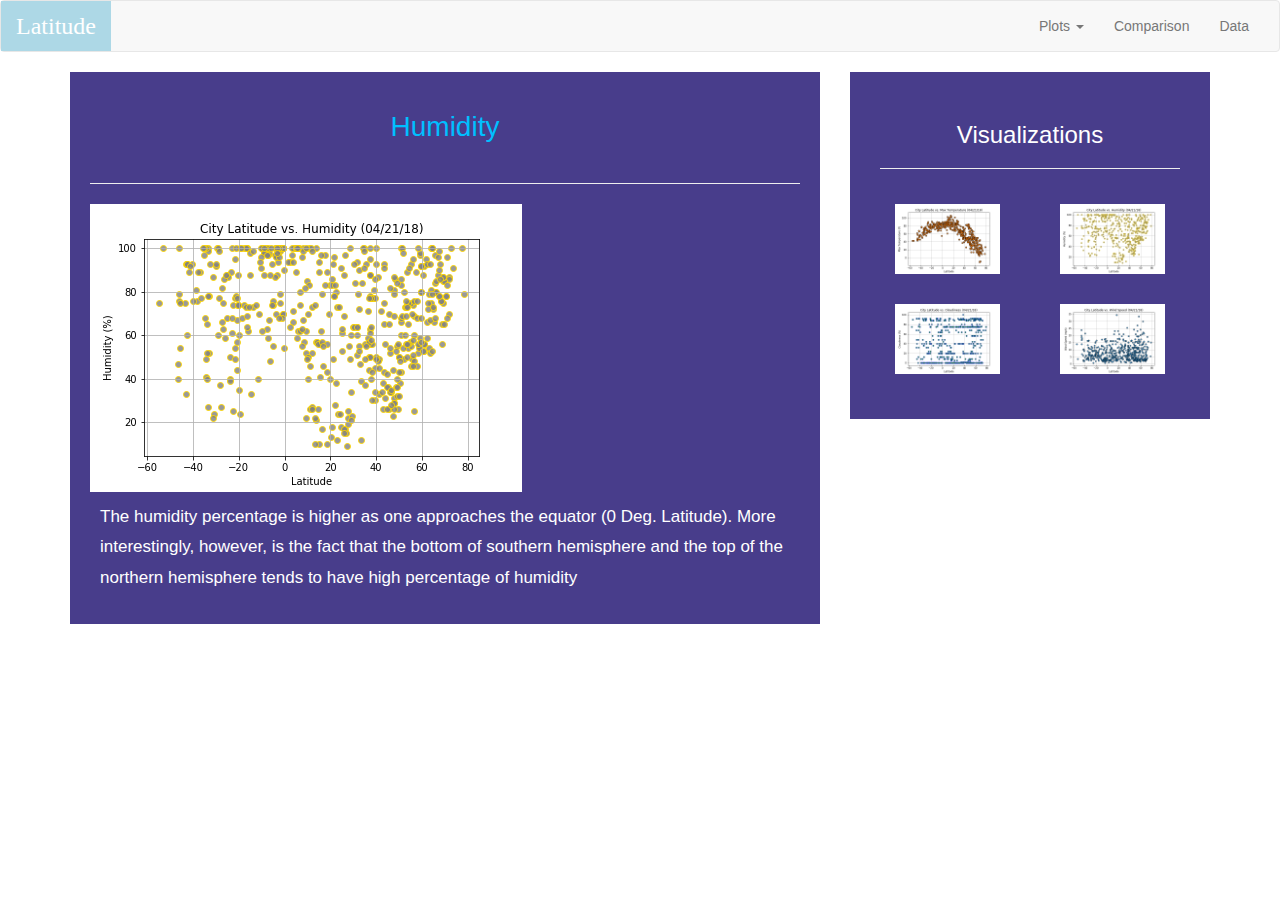
<file: humid.html>
<!DOCTYPE html>
<html lang="en">
<head>
  <meta charset="UTF-8">
  <title>Latitude Vs. Weather</title>
  <link rel="stylesheet" href="https://maxcdn.bootstrapcdn.com/bootstrap/3.3.7/css/bootstrap.min.css">
  <link rel="stylesheet" href="style.css">
</head>
<html lang="en">

<body>
  <nav class="navbar navbar-default">
    <div class="container-fluid">
      <!-- Brand and toggle get grouped for better mobile display -->
      <div class="navbar-header">
        <button type="button" class="navbar-toggle collapsed" data-toggle="collapse" data-target="#bs-example-navbar-collapse-1" aria-expanded="false">
        <span class="sr-only">Toggle navigation</span>
        <span class="icon-bar"></span>
        <span class="icon-bar"></span>
        <span class="icon-bar"></span>
        </button>
        <a class="navbar-brand" href="#">Latitude</a>
      </div>
     <!-- Collect the nav links, forms, and other content for toggling -->
      <div class="collapse navbar-collapse" id="bs-example-navbar-collapse-1">
        <ul class="nav navbar-nav navbar-right">
          <li class="dropdown">
            <a href="#" class="dropdown-toggle" data-toggle="dropdown" role="button" aria-haspopup="true" aria-expanded="false">Plots <span class="caret"></span></a>
            <ul class="dropdown-menu">
              <li><a href="temp.html">Temperature</a></li>
              <li><a href="humid.html">Humidity</a></li>
              <li><a href="cloud.html">Cloudiness</a></li>
              <li><a href="wind.html">Wind Speed</a></li>
            </ul>
          </li>
         <li><a href="comparison.html">Comparison</a></li>
      <li><a href="data.html">Data</a></li>

        </ul>

    <!-- /.navbar-collapse -->
    </div>
    <!-- /.container-fluid -->
    </div>
  </nav>

<div class="container">
  <div class="row row-grid">
    <div class="col-md-8">
    <div class="box box-left">
      <section id="subtitle"><h1>Humidity</h1>
      <hr><figure><a target="_blank" href="vsHumidity.png">
      <img id="temp-sample" src="vsHumidity.png" alt="Latitude vs. Humidity"></a></figure>
      <section id="summary">
        <p>The humidity percentage is higher as one approaches the equator (0 Deg. Latitude). More interestingly, however, is the fact that the bottom of southern hemisphere and the top of the northern hemisphere tends to have high percentage of humidity</p>
      </section>
      </section>
    </div>
    </div>
    <div class="col-md-4">
    <div class="box box-right"><h2>Visualizations</h2>
      <hr>
      <div class="row">
      
      <div class="col-xs-6 col-sm-3 col-md-6">
        <figure><a href="temp.html"><img id="landing-vizual" src="vsMaxTemperature.png" alt="Latitude vs. Temperature" ></a></figure>
      </div>
     
      <div class="col-xs-6 col-sm-3 col-md-6">
        <figure><a href="humid.html"><img id="landing-vizual" src="vsHumidity.png" alt="Latitude vs. Humidity" ></a></figure>
      </div>

      <div class="col-xs-6 col-sm-3 col-md-6">
        <figure><a href="cloud.html"><img id="landing-vizual" src="vsCloudiness.png" alt="Latitude vs. Cloudiness"></a></figure>
      </div>

      <div class="col-xs-6 col-sm-3 col-md-6">
       <figure><a href="wind.html"><img id="landing-vizual" src="vsWindSpeed.png" alt="Latitude vs. Wind Speed" > </a></figure>
      </div>

</div></div></div></div></div>
</body>

<script src="https://cdnjs.cloudflare.com/ajax/libs/jquery/3.3.1/jquery.min.js"></script>
<script src="https://cdnjs.cloudflare.com/ajax/libs/twitter-bootstrap/3.3.7/js/bootstrap.min.js"></script>

</html>
</file>
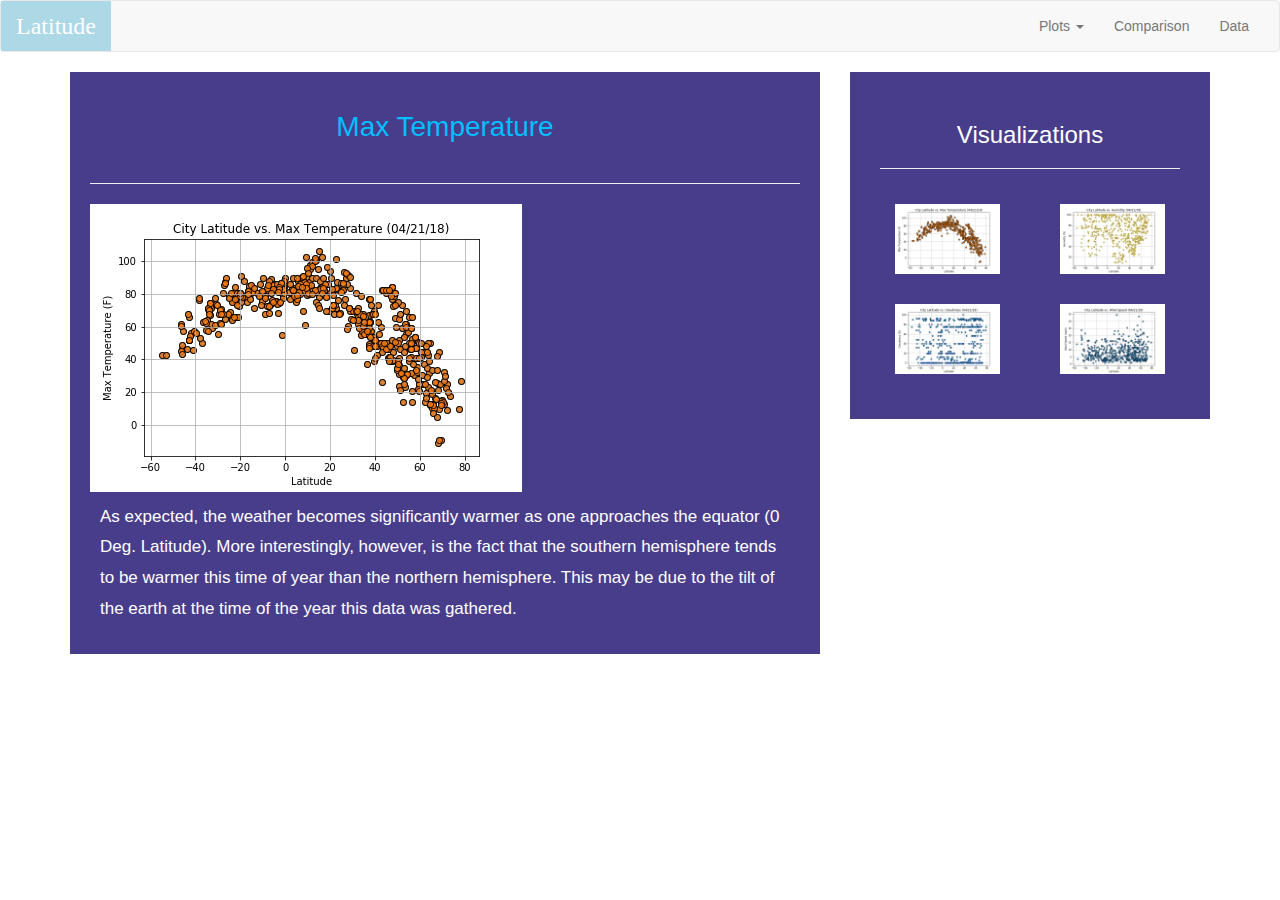
<file: temp.html>
<!DOCTYPE html>
<html lang="en">
<head>
  <meta charset="UTF-8">
  <title>Latitude Vs. Weather</title>
  <link rel="stylesheet" href="https://maxcdn.bootstrapcdn.com/bootstrap/3.3.7/css/bootstrap.min.css">
  <link rel="stylesheet" href="style.css">
</head>
<html lang="en">

<body>
  <nav class="navbar navbar-default">
    <div class="container-fluid">
      <!-- Brand and toggle get grouped for better mobile display -->
      <div class="navbar-header">
        <button type="button" class="navbar-toggle collapsed" data-toggle="collapse" data-target="#bs-example-navbar-collapse-1" aria-expanded="false">
        <span class="sr-only">Toggle navigation</span>
        <span class="icon-bar"></span>
        <span class="icon-bar"></span>
        <span class="icon-bar"></span>
        </button>
        <a class="navbar-brand" href="#">Latitude</a>
      </div>
     <!-- Collect the nav links, forms, and other content for toggling -->
      <div class="collapse navbar-collapse" id="bs-example-navbar-collapse-1">
        <ul class="nav navbar-nav navbar-right">
          <li class="dropdown">
            <a href="#" class="dropdown-toggle" data-toggle="dropdown" role="button" aria-haspopup="true" aria-expanded="false">Plots <span class="caret"></span></a>
            <ul class="dropdown-menu">
              <li><a href="temp.html">Temperature</a></li>
              <li><a href="humid.html">Humidity</a></li>
              <li><a href="cloud.html">Cloudiness</a></li>
              <li><a href="wind.html">Wind Speed</a></li>
            </ul>
          </li>
         <li><a href="comparison.html">Comparison</a></li>
      <li><a href="data.html">Data</a></li>

        </ul>

    <!-- /.navbar-collapse -->
    </div>
    <!-- /.container-fluid -->
    </div>
  </nav>

<div class="container">
  <div class="row row-grid">
    <div class="col-md-8">
    <div class="box box-left">
      <section id="subtitle"><h1>Max Temperature</h1>
      <hr><figure><a target="_blank" href="vsMaxTemperature.png">
      <img id="temp-sample" src="vsMaxTemperature.png" alt="Latitude vs. Temperature"></a></figure>
      <section id="summary">
        <p>As expected, the weather becomes significantly warmer as one approaches the equator (0 Deg. Latitude). More interestingly, however, is the fact that the southern hemisphere tends to be warmer this time of year than the northern hemisphere. This may be due to the tilt of the earth at the time of the year this data was gathered.</p>
      </section>
      </section>
    </div>
    </div>
    <div class="col-md-4">
    <div class="box box-right"><h2>Visualizations</h2>
      <hr>
      <div class="row">
      
      <div class="col-xs-6 col-sm-3 col-md-6">
        <figure><a href="temp.html"><img id="landing-vizual" src="vsMaxTemperature.png" alt="Latitude vs. Temperature" ></a></figure>
      </div>
     
      <div class="col-xs-6 col-sm-3 col-md-6">
        <figure><a href="humid.html"><img id="landing-vizual" src="vsHumidity.png" alt="Latitude vs. Humidity" ></a></figure>
      </div>

      <div class="col-xs-6 col-sm-3 col-md-6">
        <figure><a href="cloud.html"><img id="landing-vizual" src="vsCloudiness.png" alt="Latitude vs. Cloudiness"></a></figure>
      </div>

      <div class="col-xs-6 col-sm-3 col-md-6">
       <figure><a href="wind.html"><img id="landing-vizual" src="vsWindSpeed.png" alt="Latitude vs. Wind Speed" > </a></figure>
      </div>

</div></div></div></div></div>
</body>

<script src="https://cdnjs.cloudflare.com/ajax/libs/jquery/3.3.1/jquery.min.js"></script>
<script src="https://cdnjs.cloudflare.com/ajax/libs/twitter-bootstrap/3.3.7/js/bootstrap.min.js"></script>

</html>
</file>
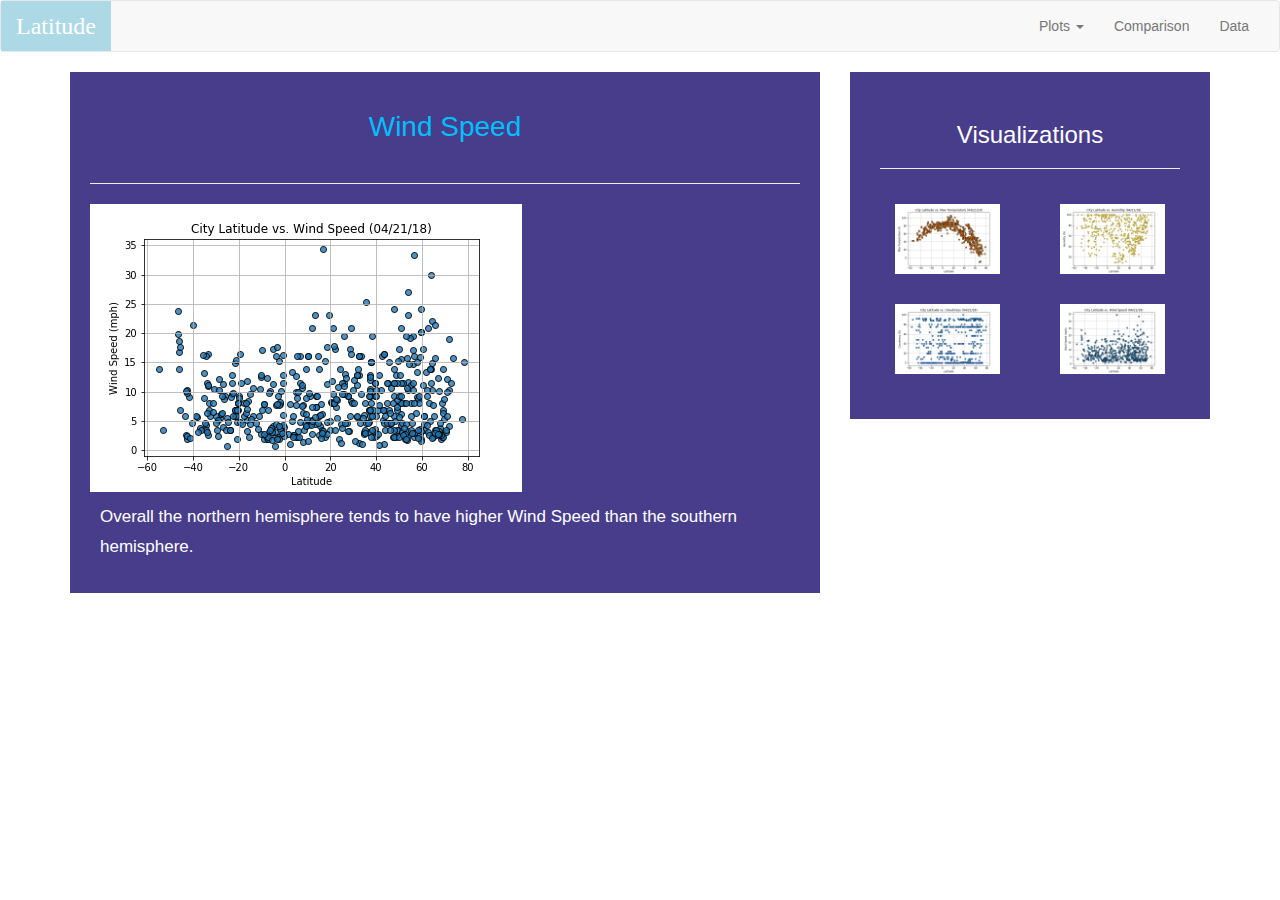
<file: wind.html>
<!DOCTYPE html>
<html lang="en">
<head>
  <meta charset="UTF-8">
  <title>Latitude Vs. Weather</title>
  <link rel="stylesheet" href="https://maxcdn.bootstrapcdn.com/bootstrap/3.3.7/css/bootstrap.min.css">
  <link rel="stylesheet" href="style.css">
</head>
<html lang="en">

<body>
  <nav class="navbar navbar-default">
    <div class="container-fluid">
      <!-- Brand and toggle get grouped for better mobile display -->
      <div class="navbar-header">
        <button type="button" class="navbar-toggle collapsed" data-toggle="collapse" data-target="#bs-example-navbar-collapse-1" aria-expanded="false">
        <span class="sr-only">Toggle navigation</span>
        <span class="icon-bar"></span>
        <span class="icon-bar"></span>
        <span class="icon-bar"></span>
        </button>
        <a class="navbar-brand" href="#">Latitude</a>
      </div>
     <!-- Collect the nav links, forms, and other content for toggling -->
      <div class="collapse navbar-collapse" id="bs-example-navbar-collapse-1">
        <ul class="nav navbar-nav navbar-right">
          <li class="dropdown">
            <a href="#" class="dropdown-toggle" data-toggle="dropdown" role="button" aria-haspopup="true" aria-expanded="false">Plots <span class="caret"></span></a>
            <ul class="dropdown-menu">
              <li><a href="temp.html">Temperature</a></li>
              <li><a href="humid.html">Humidity</a></li>
              <li><a href="cloud.html">Cloudiness</a></li>
              <li><a href="wind.html">Wind Speed</a></li>
            </ul>
          </li>
         <li><a href="comparison.html">Comparison</a></li>
      <li><a href="data.html">Data</a></li>

        </ul>

    <!-- /.navbar-collapse -->
    </div>
    <!-- /.container-fluid -->
    </div>
  </nav>

<div class="container">
  <div class="row row-grid">
    <div class="col-md-8">
    <div class="box box-left">
      <section id="subtitle"><h1>Wind Speed</h1>
      <hr><figure><a target="_blank" href="vsWindSpeed.png">
      <img id="temp-sample" src="vsWindSpeed.png" alt="Latitude vs. Wind Speed"></a></figure>
      <section id="summary">
        <p>Overall the northern hemisphere tends to have higher Wind Speed than the southern hemisphere.</p>
      </section>
      </section>
    </div>
    </div>
    <div class="col-md-4">
    <div class="box box-right"><h2>Visualizations</h2>
      <hr>
      <div class="row">
      
      <div class="col-xs-6 col-sm-3 col-md-6">
        <figure><a href="temp.html"><img id="landing-vizual" src="vsMaxTemperature.png" alt="Latitude vs. Temperature" ></a></figure>
      </div>
     
      <div class="col-xs-6 col-sm-3 col-md-6">
        <figure><a href="humid.html"><img id="landing-vizual" src="vsHumidity.png" alt="Latitude vs. Humidity" ></a></figure>
      </div>

      <div class="col-xs-6 col-sm-3 col-md-6">
        <figure><a href="cloud.html"><img id="landing-vizual" src="vsCloudiness.png" alt="Latitude vs. Cloudiness"></a></figure>
      </div>

      <div class="col-xs-6 col-sm-3 col-md-6">
       <figure><a href="wind.html"><img id="landing-vizual" src="vsWindSpeed.png" alt="Latitude vs. Wind Speed" > </a></figure>
      </div>

</div></div></div></div></div>
</body>

<script src="https://cdnjs.cloudflare.com/ajax/libs/jquery/3.3.1/jquery.min.js"></script>
<script src="https://cdnjs.cloudflare.com/ajax/libs/twitter-bootstrap/3.3.7/js/bootstrap.min.js"></script>

</html>
</file>
<file: style.css>
.navbar-default
.navbar-brand {
	color: #ffffff;
	background-color: #ADD8E6;
	font-family: Georgia, "Times New Roman", Times, serif;
	font-size: 24px;}
	
	.navbar-header{
	  width:400px;
	  margin-left:75px;}
	
	.navbar-header .navbar-toggle .collapsed {float: right;}
	
	.content{margin-top:100px;}

	.box {color: #fff;
	  background: #483D8B;	}
	
	.box-left {padding: 20px;}	
	.box-right {padding: 30px;}	
	.box-single {padding: 50px;margin: 70px;}
h1 {
  padding: 20px 0;
  margin: 0;
  margin-bottom: 20px;
  font-size: 28px;
  color: #00BFFF;
  text-align: center;}
h2 {
  font-size: 24px;
  text-align: center;}
	
h3 {
  font-size: 22px;
  text-align: center;}

#summary {
	margin: 10px;
	font-size: 17px;
	line-height: 1.8em;}
	
	
#landing-vizual {
	padding:15px 15px 15px 15px;
	width: 100%;
	height: 100%;}
	
	.figure:active{border: 5px solid #cc5500;
	}
	.table {
	color: #000000;
	background: #ADD8E6;
	width: 100%;
	height: 100%;
	padding: 15px;}
</file>
